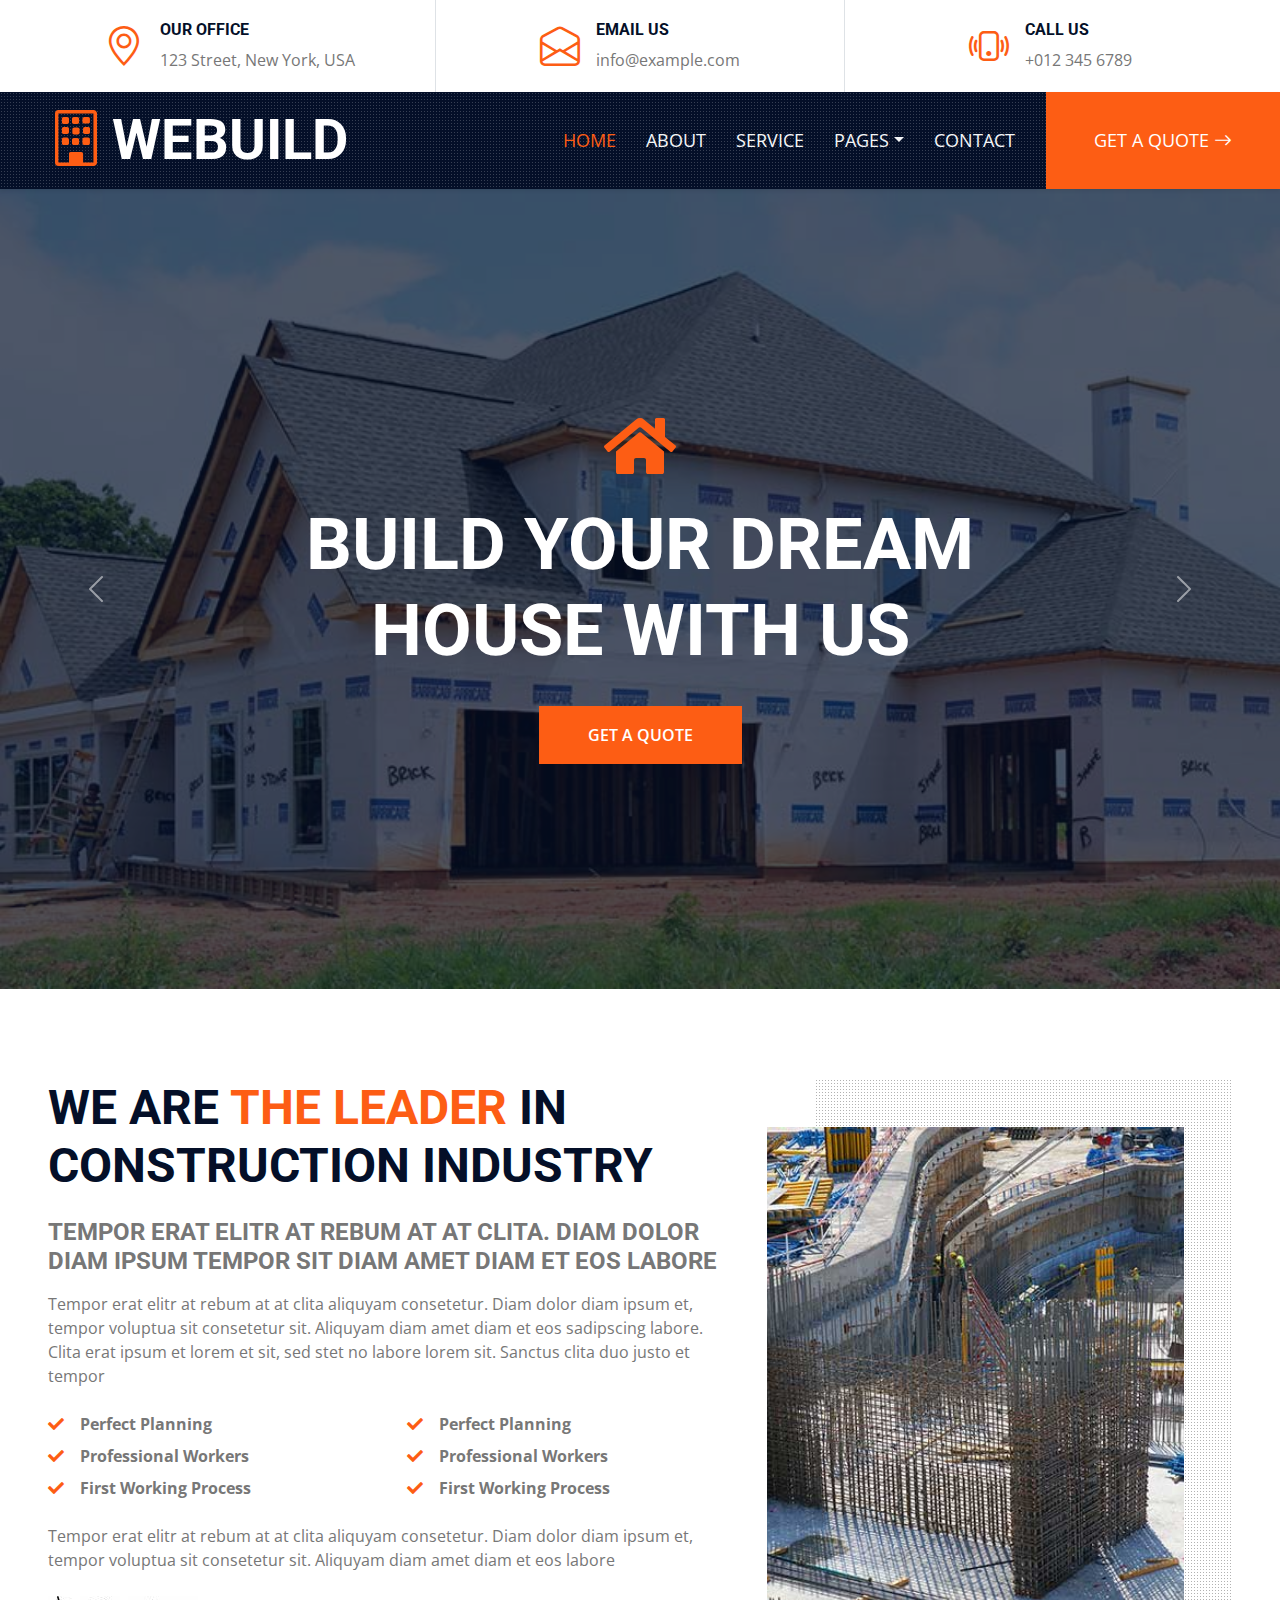
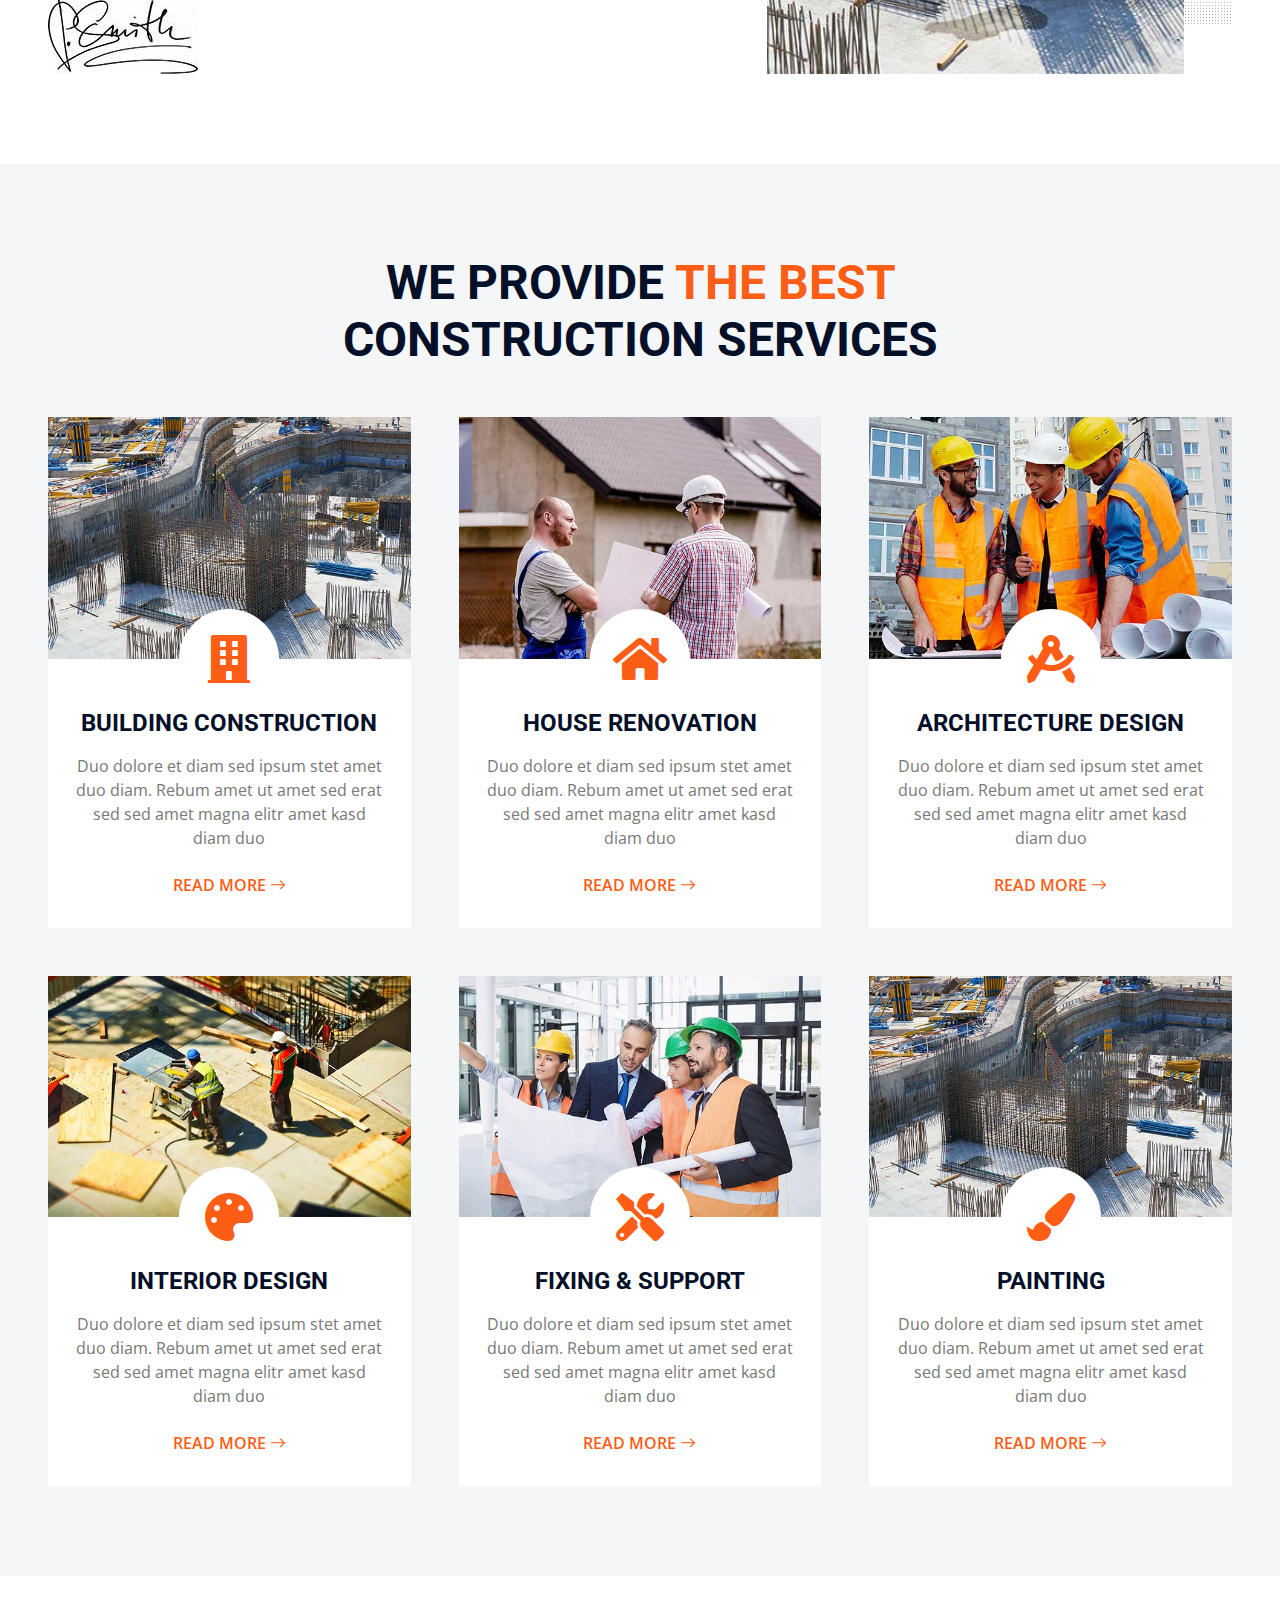
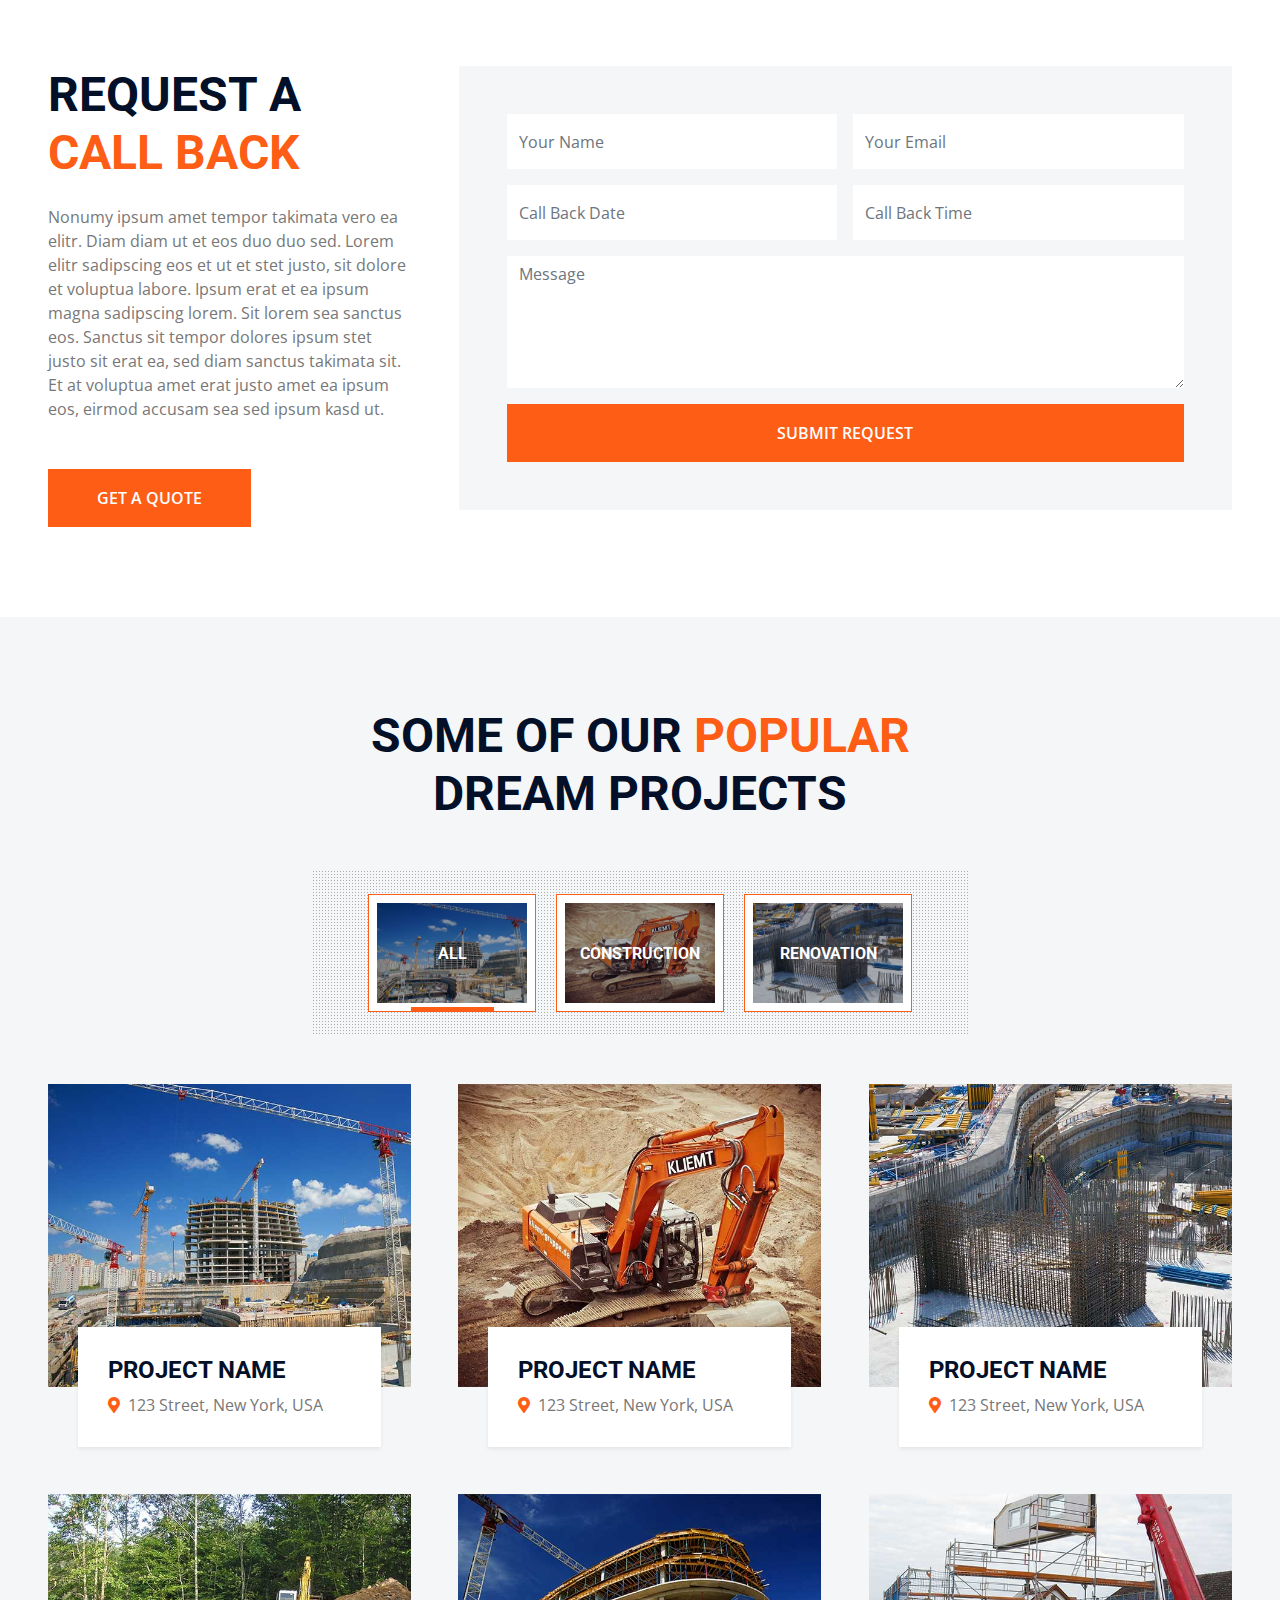
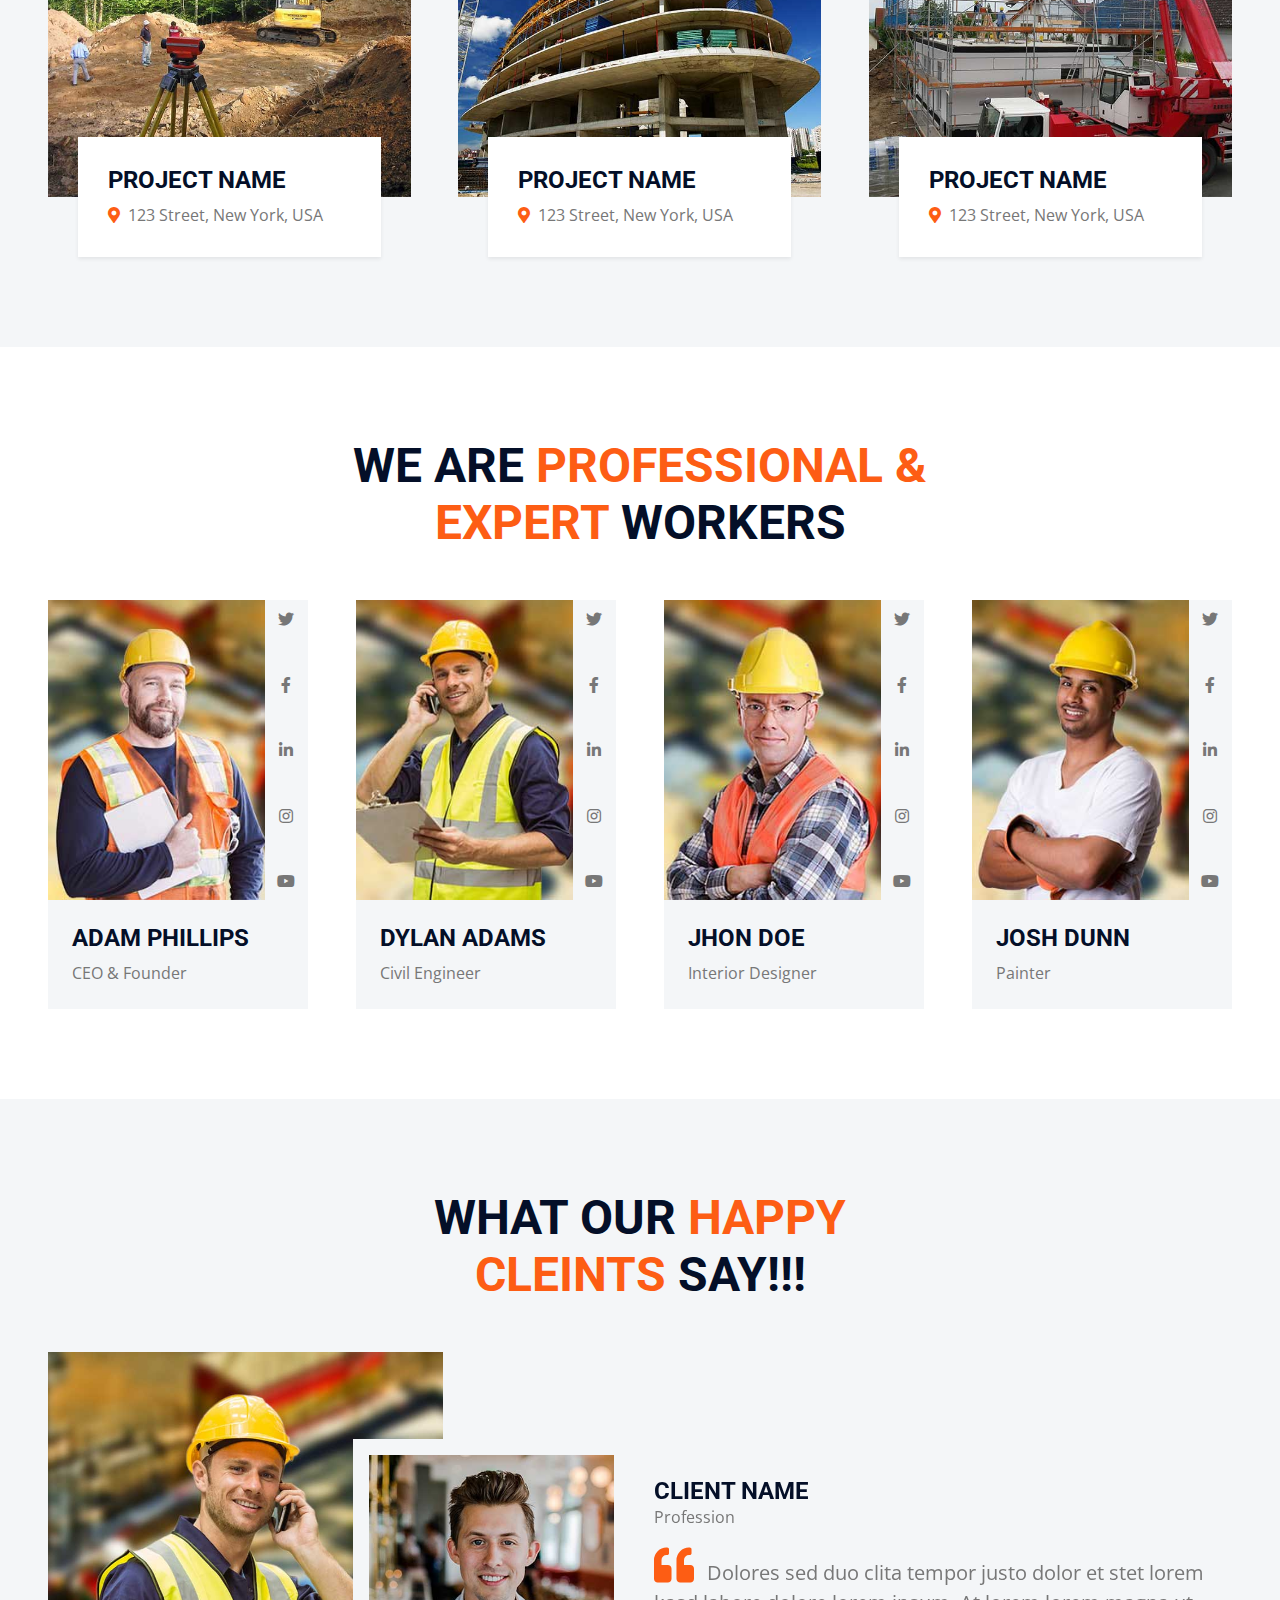
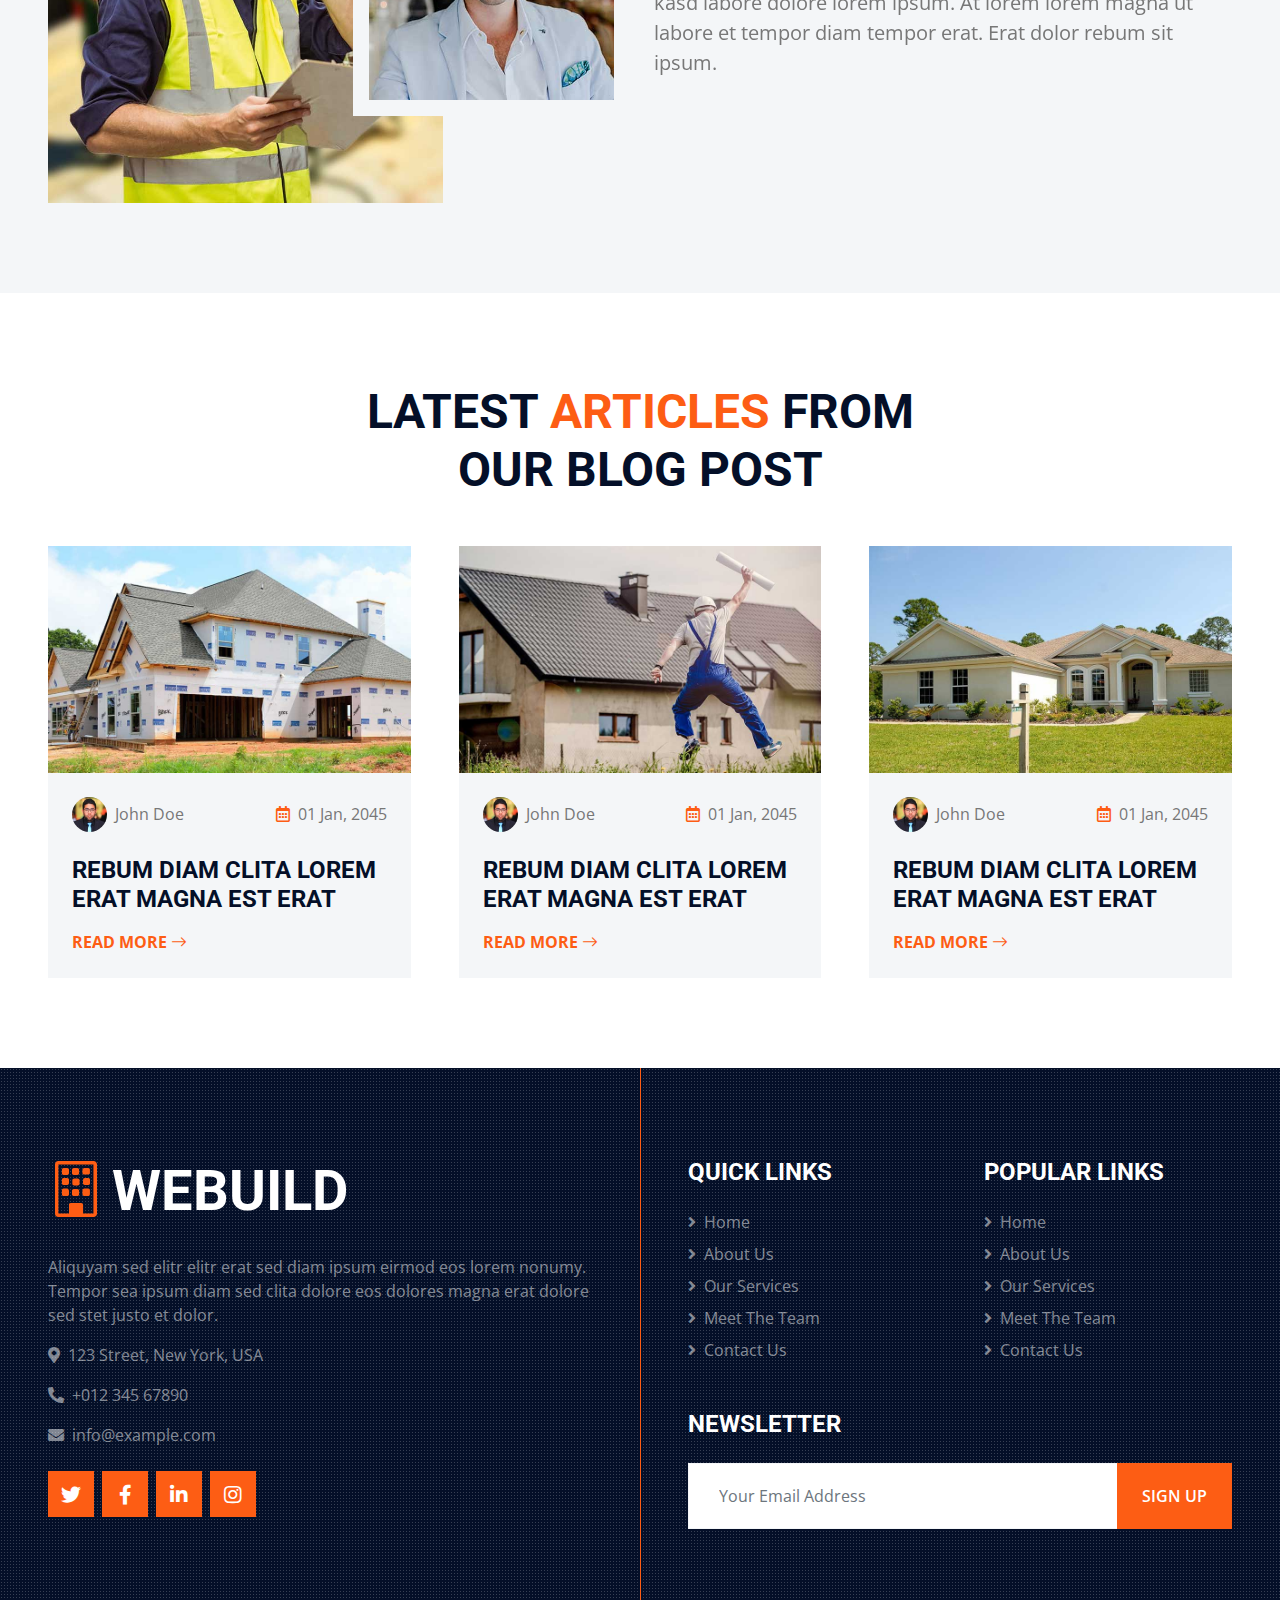
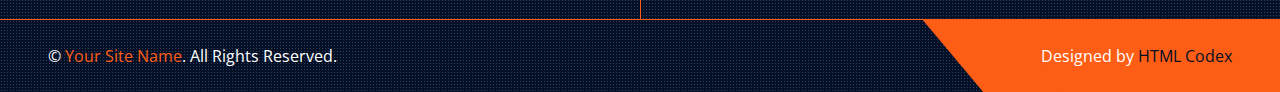
<file: index.html>
<!DOCTYPE html>
<html lang="en">

<head>
    <meta charset="utf-8">
    <title>WEBUILD -  Construction Company Website Template Free</title>
    <meta content="width=device-width, initial-scale=1.0" name="viewport">
    <meta content="Free HTML Templates" name="keywords">
    <meta content="Free HTML Templates" name="description">

    <!-- Favicon -->
    <link href="img/favicon.ico" rel="icon">

    <!-- Google Web Fonts -->
    <link rel="preconnect" href="https://fonts.gstatic.com">
    <link href="https://fonts.googleapis.com/css2?family=Open+Sans:wght@400;600&family=Roboto:wght@500;700&display=swap" rel="stylesheet"> 

    <!-- Icon Font Stylesheet -->
    <link href="https://cdnjs.cloudflare.com/ajax/libs/font-awesome/5.15.0/css/all.min.css" rel="stylesheet">
    <link href="https://cdn.jsdelivr.net/npm/bootstrap-icons@1.4.1/font/bootstrap-icons.css" rel="stylesheet">

    <!-- Libraries Stylesheet -->
    <link href="lib/owlcarousel/assets/owl.carousel.min.css" rel="stylesheet">
    <link href="lib/tempusdominus/css/tempusdominus-bootstrap-4.min.css" rel="stylesheet" />
    <link href="lib/lightbox/css/lightbox.min.css" rel="stylesheet">

    <!-- Customized Bootstrap Stylesheet -->
    <link href="css/bootstrap.min.css" rel="stylesheet">

    <!-- Template Stylesheet -->
    <link href="css/style.css" rel="stylesheet">
</head>

<body>
    <!-- Topbar Start -->
    <div class="container-fluid px-5 d-none d-lg-block">
        <div class="row gx-5">
            <div class="col-lg-4 text-center py-3">
                <div class="d-inline-flex align-items-center">
                    <i class="bi bi-geo-alt fs-1 text-primary me-3"></i>
                    <div class="text-start">
                        <h6 class="text-uppercase fw-bold">Our Office</h6>
                        <span>123 Street, New York, USA</span>
                    </div>
                </div>
            </div>
            <div class="col-lg-4 text-center border-start border-end py-3">
                <div class="d-inline-flex align-items-center">
                    <i class="bi bi-envelope-open fs-1 text-primary me-3"></i>
                    <div class="text-start">
                        <h6 class="text-uppercase fw-bold">Email Us</h6>
                        <span>info@example.com</span>
                    </div>
                </div>
            </div>
            <div class="col-lg-4 text-center py-3">
                <div class="d-inline-flex align-items-center">
                    <i class="bi bi-phone-vibrate fs-1 text-primary me-3"></i>
                    <div class="text-start">
                        <h6 class="text-uppercase fw-bold">Call Us</h6>
                        <span>+012 345 6789</span>
                    </div>
                </div>
            </div>
        </div>
    </div>
    <!-- Topbar End -->


    <!-- Navbar Start -->
    <div class="container-fluid sticky-top bg-dark bg-light-radial shadow-sm px-5 pe-lg-0">
        <nav class="navbar navbar-expand-lg bg-dark bg-light-radial navbar-dark py-3 py-lg-0">
            <a href="index.html" class="navbar-brand">
                <h1 class="m-0 display-4 text-uppercase text-white"><i class="bi bi-building text-primary me-2"></i>WEBUILD</h1>
            </a>
            <button class="navbar-toggler" type="button" data-bs-toggle="collapse" data-bs-target="#navbarCollapse">
                <span class="navbar-toggler-icon"></span>
            </button>
            <div class="collapse navbar-collapse" id="navbarCollapse">
                <div class="navbar-nav ms-auto py-0">
                    <a href="index.html" class="nav-item nav-link active">Home</a>
                    <a href="about.html" class="nav-item nav-link">About</a>
                    <a href="service.html" class="nav-item nav-link">Service</a>
                    <div class="nav-item dropdown">
                        <a href="#" class="nav-link dropdown-toggle" data-bs-toggle="dropdown">Pages</a>
                        <div class="dropdown-menu m-0">
                            <a href="project.html" class="dropdown-item">Our Project</a>
                            <a href="team.html" class="dropdown-item">The Team</a>
                            <a href="testimonial.html" class="dropdown-item">Testimonial</a>
                            <a href="blog.html" class="dropdown-item">Blog Grid</a>
                            <a href="detail.html" class="dropdown-item">Blog Detail</a>
                        </div>
                    </div>
                    <a href="contact.html" class="nav-item nav-link">Contact</a>
                    <a href="" class="nav-item nav-link bg-primary text-white px-5 ms-3 d-none d-lg-block">Get A Quote <i class="bi bi-arrow-right"></i></a>
                </div>
            </div>
        </nav>
    </div>
    <!-- Navbar End -->


    <!-- Carousel Start -->
    <div class="container-fluid p-0">
        <div id="header-carousel" class="carousel slide carousel-fade" data-bs-ride="carousel">
            <div class="carousel-inner">
                <div class="carousel-item active">
                    <img class="w-100" src="img/blog-1.jpg" alt="Image">
                    <div class="carousel-caption d-flex flex-column align-items-center justify-content-center">
                        <div class="p-3" style="max-width: 900px;">
                            <i class="fa fa-home fa-4x text-primary mb-4 d-none d-sm-block"></i>
                            <h1 class="display-2 text-uppercase text-white mb-md-4">Build Your Dream House With Us</h1>
                            <a href="" class="btn btn-primary py-md-3 px-md-5 mt-2">Get A Quote</a>
                        </div>
                    </div>
                </div>
                <div class="carousel-item">
                    <img class="w-100" src="img/carousel-2.jpg" alt="Image">
                    <div class="carousel-caption d-flex flex-column align-items-center justify-content-center">
                        <div class="p-3" style="max-width: 900px;">
                            <i class="fa fa-tools fa-4x text-primary mb-4 d-none d-sm-block"></i>
                            <h1 class="display-2 text-uppercase text-white mb-md-4">We Are Trusted For Your Project</h1>
                            <a href="" class="btn btn-primary py-md-3 px-md-5 mt-2">Contact Us</a>
                        </div>
                    </div>
                </div>
            </div>
            <button class="carousel-control-prev" type="button" data-bs-target="#header-carousel"
                data-bs-slide="prev">
                <span class="carousel-control-prev-icon" aria-hidden="true"></span>
                <span class="visually-hidden">Previous</span>
            </button>
            <button class="carousel-control-next" type="button" data-bs-target="#header-carousel"
                data-bs-slide="next">
                <span class="carousel-control-next-icon" aria-hidden="true"></span>
                <span class="visually-hidden">Next</span>
            </button>
        </div>
    </div>
    <!-- Carousel End -->


    <!-- About Start -->
    <div class="container-fluid py-6 px-5">
        <div class="row g-5">
            <div class="col-lg-7">
                <h1 class="display-5 text-uppercase mb-4">We are <span class="text-primary">the Leader</span> in Construction Industry</h1>
                <h4 class="text-uppercase mb-3 text-body">Tempor erat elitr at rebum at at clita. Diam dolor diam ipsum tempor sit diam amet diam et eos labore</h4>
                <p>Tempor erat elitr at rebum at at clita aliquyam consetetur. Diam dolor diam ipsum et, tempor voluptua sit consetetur sit. Aliquyam diam amet diam et eos sadipscing labore. Clita erat ipsum et lorem et sit, sed stet no labore lorem sit. Sanctus clita duo justo et tempor</p>
                <div class="row gx-5 py-2">
                    <div class="col-sm-6 mb-2">
                        <p class="fw-bold mb-2"><i class="fa fa-check text-primary me-3"></i>Perfect Planning</p>
                        <p class="fw-bold mb-2"><i class="fa fa-check text-primary me-3"></i>Professional Workers</p>
                        <p class="fw-bold mb-2"><i class="fa fa-check text-primary me-3"></i>First Working Process</p>
                    </div>
                    <div class="col-sm-6 mb-2">
                        <p class="fw-bold mb-2"><i class="fa fa-check text-primary me-3"></i>Perfect Planning</p>
                        <p class="fw-bold mb-2"><i class="fa fa-check text-primary me-3"></i>Professional Workers</p>
                        <p class="fw-bold mb-2"><i class="fa fa-check text-primary me-3"></i>First Working Process</p>
                    </div>
                </div>
                <p class="mb-4">Tempor erat elitr at rebum at at clita aliquyam consetetur. Diam dolor diam ipsum et, tempor voluptua sit consetetur sit. Aliquyam diam amet diam et eos labore</p>
                <img src="img/signature.jpg" alt="">
            </div>
            <div class="col-lg-5 pb-5" style="min-height: 400px;">
                <div class="position-relative bg-dark-radial h-100 ms-5">
                    <img class="position-absolute w-100 h-100 mt-5 ms-n5" src="img/portfolio-3.jpg" style="object-fit: cover;">
                </div>
            </div>
        </div>
    </div>
    <!-- About End -->
    

    <!-- Services Start -->
    <div class="container-fluid bg-light py-6 px-5">
        <div class="text-center mx-auto mb-5" style="max-width: 600px;">
            <h1 class="display-5 text-uppercase mb-4">We Provide <span class="text-primary">The Best</span> Construction Services</h1>
        </div>
        <div class="row g-5">
            <div class="col-lg-4 col-md-6">
                <div class="service-item bg-white d-flex flex-column align-items-center text-center">
                    <img class="img-fluid" src="img/service-1.jpg" alt="">
                    <div class="service-icon bg-white">
                        <i class="fa fa-3x fa-building text-primary"></i>
                    </div>
                    <div class="px-4 pb-4">
                        <h4 class="text-uppercase mb-3">Building Construction</h4>
                        <p>Duo dolore et diam sed ipsum stet amet duo diam. Rebum amet ut amet sed erat sed sed amet magna elitr amet kasd diam duo</p>
                        <a class="btn text-primary" href="">Read More <i class="bi bi-arrow-right"></i></a>
                    </div>
                </div>
            </div>
            <div class="col-lg-4 col-md-6">
                <div class="service-item bg-white rounded d-flex flex-column align-items-center text-center">
                    <img class="img-fluid" src="img/service-2.jpg" alt="">
                    <div class="service-icon bg-white">
                        <i class="fa fa-3x fa-home text-primary"></i>
                    </div>
                    <div class="px-4 pb-4">
                        <h4 class="text-uppercase mb-3">House Renovation</h4>
                        <p>Duo dolore et diam sed ipsum stet amet duo diam. Rebum amet ut amet sed erat sed sed amet magna elitr amet kasd diam duo</p>
                        <a class="btn text-primary" href="">Read More <i class="bi bi-arrow-right"></i></a>
                    </div>
                </div>
            </div>
            <div class="col-lg-4 col-md-6">
                <div class="service-item bg-white rounded d-flex flex-column align-items-center text-center">
                    <img class="img-fluid" src="img/service-3.jpg" alt="">
                    <div class="service-icon bg-white">
                        <i class="fa fa-3x fa-drafting-compass text-primary"></i>
                    </div>
                    <div class="px-4 pb-4">
                        <h4 class="text-uppercase mb-3">Architecture Design</h4>
                        <p>Duo dolore et diam sed ipsum stet amet duo diam. Rebum amet ut amet sed erat sed sed amet magna elitr amet kasd diam duo</p>
                        <a class="btn text-primary" href="">Read More <i class="bi bi-arrow-right"></i></a>
                    </div>
                </div>
            </div>
            <div class="col-lg-4 col-md-6">
                <div class="service-item bg-white rounded d-flex flex-column align-items-center text-center">
                    <img class="img-fluid" src="img/service-4.jpg" alt="">
                    <div class="service-icon bg-white">
                        <i class="fa fa-3x fa-palette text-primary"></i>
                    </div>
                    <div class="px-4 pb-4">
                        <h4 class="text-uppercase mb-3">Interior Design</h4>
                        <p>Duo dolore et diam sed ipsum stet amet duo diam. Rebum amet ut amet sed erat sed sed amet magna elitr amet kasd diam duo</p>
                        <a class="btn text-primary" href="">Read More <i class="bi bi-arrow-right"></i></a>
                    </div>
                </div>
            </div>
            <div class="col-lg-4 col-md-6">
                <div class="service-item bg-white rounded d-flex flex-column align-items-center text-center">
                    <img class="img-fluid" src="img/service-5.jpg" alt="">
                    <div class="service-icon bg-white">
                        <i class="fa fa-3x fa-tools text-primary"></i>
                    </div>
                    <div class="px-4 pb-4">
                        <h4 class="text-uppercase mb-3">Fixing & Support</h4>
                        <p>Duo dolore et diam sed ipsum stet amet duo diam. Rebum amet ut amet sed erat sed sed amet magna elitr amet kasd diam duo</p>
                        <a class="btn text-primary" href="">Read More <i class="bi bi-arrow-right"></i></a>
                    </div>
                </div>
            </div>
            <div class="col-lg-4 col-md-6">
                <div class="service-item bg-white rounded d-flex flex-column align-items-center text-center">
                    <img class="img-fluid" src="img/service-1.jpg" alt="">
                    <div class="service-icon bg-white">
                        <i class="fa fa-3x fa-paint-brush text-primary"></i>
                    </div>
                    <div class="px-4 pb-4">
                        <h4 class="text-uppercase mb-3">Painting</h4>
                        <p>Duo dolore et diam sed ipsum stet amet duo diam. Rebum amet ut amet sed erat sed sed amet magna elitr amet kasd diam duo</p>
                        <a class="btn text-primary" href="">Read More <i class="bi bi-arrow-right"></i></a>
                    </div>
                </div>
            </div>
        </div>
    </div>
    <!-- Services End -->


    <!-- Appointment Start -->
    <div class="container-fluid py-6 px-5">
        <div class="row gx-5">
            <div class="col-lg-4 mb-5 mb-lg-0">
                <div class="mb-4">
                    <h1 class="display-5 text-uppercase mb-4">Request A <span class="text-primary">Call Back</span></h1>
                </div>
                <p class="mb-5">Nonumy ipsum amet tempor takimata vero ea elitr. Diam diam ut et eos duo duo sed. Lorem elitr sadipscing eos et ut et stet justo, sit dolore et voluptua labore. Ipsum erat et ea ipsum magna sadipscing lorem. Sit lorem sea sanctus eos. Sanctus sit tempor dolores ipsum stet justo sit erat ea, sed diam sanctus takimata sit. Et at voluptua amet erat justo amet ea ipsum eos, eirmod accusam sea sed ipsum kasd ut.</p>
                <a class="btn btn-primary py-3 px-5" href="">Get A Quote</a>
            </div>
            <div class="col-lg-8">
                <div class="bg-light text-center p-5">
                    <form>
                        <div class="row g-3">
                            <div class="col-12 col-sm-6">
                                <input type="text" class="form-control border-0" placeholder="Your Name" style="height: 55px;">
                            </div>
                            <div class="col-12 col-sm-6">
                                <input type="email" class="form-control border-0" placeholder="Your Email" style="height: 55px;">
                            </div>
                            <div class="col-12 col-sm-6">
                                <div class="date" id="date" data-target-input="nearest">
                                    <input type="text"
                                        class="form-control border-0 datetimepicker-input"
                                        placeholder="Call Back Date" data-target="#date" data-toggle="datetimepicker" style="height: 55px;">
                                </div>
                            </div>
                            <div class="col-12 col-sm-6">
                                <div class="time" id="time" data-target-input="nearest">
                                    <input type="text"
                                        class="form-control border-0 datetimepicker-input"
                                        placeholder="Call Back Time" data-target="#time" data-toggle="datetimepicker" style="height: 55px;">
                                </div>
                            </div>
                            <div class="col-12">
                                <textarea class="form-control border-0" rows="5" placeholder="Message"></textarea>
                            </div>
                            <div class="col-12">
                                <button class="btn btn-primary w-100 py-3" type="submit">Submit Request</button>
                            </div>
                        </div>
                    </form>
                </div>
            </div>
        </div>
    </div>
    <!-- Appointment End -->


    <!-- Portfolio Start -->
    <div class="container-fluid bg-light py-6 px-5">
        <div class="text-center mx-auto mb-5" style="max-width: 600px;">
            <h1 class="display-5 text-uppercase mb-4">Some Of Our <span class="text-primary">Popular</span> Dream Projects</h1>
        </div>
        <div class="row gx-5">
            <div class="col-12 text-center">
                <div class="d-inline-block bg-dark-radial text-center pt-4 px-5 mb-5">
                    <ul class="list-inline mb-0" id="portfolio-flters">
                        <li class="btn btn-outline-primary bg-white p-2 active mx-2 mb-4" data-filter="*">
                            <img src="img/portfolio-1.jpg" style="width: 150px; height: 100px;">
                            <div class="position-absolute top-0 start-0 end-0 bottom-0 m-2 d-flex align-items-center justify-content-center" style="background: rgba(4, 15, 40, .3);">
                                <h6 class="text-white text-uppercase m-0">All</h6>
                            </div>
                        </li>
                        <li class="btn btn-outline-primary bg-white p-2 mx-2 mb-4" data-filter=".first">
                            <img src="img/portfolio-2.jpg" style="width: 150px; height: 100px;">
                            <div class="position-absolute top-0 start-0 end-0 bottom-0 m-2 d-flex align-items-center justify-content-center" style="background: rgba(4, 15, 40, .3);">
                                <h6 class="text-white text-uppercase m-0">Construction</h6>
                            </div>
                        </li>
                        <li class="btn btn-outline-primary bg-white p-2 mx-2 mb-4" data-filter=".second">
                            <img src="img/portfolio-3.jpg" style="width: 150px; height: 100px;">
                            <div class="position-absolute top-0 start-0 end-0 bottom-0 m-2 d-flex align-items-center justify-content-center" style="background: rgba(4, 15, 40, .3);">
                                <h6 class="text-white text-uppercase m-0">Renovation</h6>
                            </div>
                        </li>
                    </ul>
                </div>
            </div>
        </div>
        <div class="row g-5 portfolio-container">
            <div class="col-xl-4 col-lg-6 col-md-6 portfolio-item first">
                <div class="position-relative portfolio-box">
                    <img class="img-fluid w-100" src="img/portfolio-1.jpg" alt="">
                    <a class="portfolio-title shadow-sm" href="">
                        <p class="h4 text-uppercase">Project Name</p>
                        <span class="text-body"><i class="fa fa-map-marker-alt text-primary me-2"></i>123 Street, New York, USA</span>
                    </a>
                    <a class="portfolio-btn" href="img/portfolio-1.jpg" data-lightbox="portfolio">
                        <i class="bi bi-plus text-white"></i>
                    </a>
                </div>
            </div>
            <div class="col-xl-4 col-lg-6 col-md-6 portfolio-item second">
                <div class="position-relative portfolio-box">
                    <img class="img-fluid w-100" src="img/portfolio-2.jpg" alt="">
                    <a class="portfolio-title shadow-sm" href="">
                        <p class="h4 text-uppercase">Project Name</p>
                        <span class="text-body"><i class="fa fa-map-marker-alt text-primary me-2"></i>123 Street, New York, USA</span>
                    </a>
                    <a class="portfolio-btn" href="img/portfolio-2.jpg" data-lightbox="portfolio">
                        <i class="bi bi-plus text-white"></i>
                    </a>
                </div>
            </div>
            <div class="col-xl-4 col-lg-6 col-md-6 portfolio-item first">
                <div class="position-relative portfolio-box">
                    <img class="img-fluid w-100" src="img/portfolio-3.jpg" alt="">
                    <a class="portfolio-title shadow-sm" href="">
                        <p class="h4 text-uppercase">Project Name</p>
                        <span class="text-body"><i class="fa fa-map-marker-alt text-primary me-2"></i>123 Street, New York, USA</span>
                    </a>
                    <a class="portfolio-btn" href="img/portfolio-3.jpg" data-lightbox="portfolio">
                        <i class="bi bi-plus text-white"></i>
                    </a>
                </div>
            </div>
            <div class="col-xl-4 col-lg-6 col-md-6 portfolio-item second">
                <div class="position-relative portfolio-box">
                    <img class="img-fluid w-100" src="img/portfolio-4.jpg" alt="">
                    <a class="portfolio-title shadow-sm" href="">
                        <p class="h4 text-uppercase">Project Name</p>
                        <span class="text-body"><i class="fa fa-map-marker-alt text-primary me-2"></i>123 Street, New York, USA</span>
                    </a>
                    <a class="portfolio-btn" href="img/portfolio-4.jpg" data-lightbox="portfolio">
                        <i class="bi bi-plus text-white"></i>
                    </a>
                </div>
            </div>
            <div class="col-xl-4 col-lg-6 col-md-6 portfolio-item first">
                <div class="position-relative portfolio-box">
                    <img class="img-fluid w-100" src="img/portfolio-5.jpg" alt="">
                    <a class="portfolio-title shadow-sm" href="">
                        <p class="h4 text-uppercase">Project Name</p>
                        <span class="text-body"><i class="fa fa-map-marker-alt text-primary me-2"></i>123 Street, New York, USA</span>
                    </a>
                    <a class="portfolio-btn" href="img/portfolio-5.jpg" data-lightbox="portfolio">
                        <i class="bi bi-plus text-white"></i>
                    </a>
                </div>
            </div>
            <div class="col-xl-4 col-lg-6 col-md-6 portfolio-item second">
                <div class="position-relative portfolio-box">
                    <img class="img-fluid w-100" src="img/portfolio-6.jpg" alt="">
                    <a class="portfolio-title shadow-sm" href="">
                        <p class="h4 text-uppercase">Project Name</p>
                        <span class="text-body"><i class="fa fa-map-marker-alt text-primary me-2"></i>123 Street, New York, USA</span>
                    </a>
                    <a class="portfolio-btn" href="img/portfolio-6.jpg" data-lightbox="portfolio">
                        <i class="bi bi-plus text-white"></i>
                    </a>
                </div>
            </div>
        </div>
    </div>
    <!-- Portfolio End -->


    <!-- Team Start -->
    <div class="container-fluid py-6 px-5">
        <div class="text-center mx-auto mb-5" style="max-width: 600px;">
            <h1 class="display-5 text-uppercase mb-4">We Are <span class="text-primary">Professional & Expert</span> Workers</h1>
        </div>
        <div class="row g-5">
            <div class="col-xl-3 col-lg-4 col-md-6">
                <div class="row g-0">
                    <div class="col-10" style="min-height: 300px;">
                        <div class="position-relative h-100">
                            <img class="position-absolute w-100 h-100" src="img/team-1.jpg" style="object-fit: cover;">
                        </div>
                    </div>
                    <div class="col-2">
                        <div class="h-100 d-flex flex-column align-items-center justify-content-between bg-light">
                            <a class="btn" href="#"><i class="fab fa-twitter"></i></a>
                            <a class="btn" href="#"><i class="fab fa-facebook-f"></i></a>
                            <a class="btn" href="#"><i class="fab fa-linkedin-in"></i></a>
                            <a class="btn" href="#"><i class="fab fa-instagram"></i></a>
                            <a class="btn" href="#"><i class="fab fa-youtube"></i></a>
                        </div>
                    </div>
                    <div class="col-12">
                        <div class="bg-light p-4">
                            <h4 class="text-uppercase">Adam Phillips</h4>
                            <span>CEO & Founder</span>
                        </div>
                    </div>
                </div>
            </div>
            <div class="col-xl-3 col-lg-4 col-md-6">
                <div class="row g-0">
                    <div class="col-10" style="min-height: 300px;">
                        <div class="position-relative h-100">
                            <img class="position-absolute w-100 h-100" src="img/team-2.jpg" style="object-fit: cover;">
                        </div>
                    </div>
                    <div class="col-2">
                        <div class="h-100 d-flex flex-column align-items-center justify-content-between bg-light">
                            <a class="btn" href="#"><i class="fab fa-twitter"></i></a>
                            <a class="btn" href="#"><i class="fab fa-facebook-f"></i></a>
                            <a class="btn" href="#"><i class="fab fa-linkedin-in"></i></a>
                            <a class="btn" href="#"><i class="fab fa-instagram"></i></a>
                            <a class="btn" href="#"><i class="fab fa-youtube"></i></a>
                        </div>
                    </div>
                    <div class="col-12">
                        <div class="bg-light p-4">
                            <h4 class="text-uppercase">Dylan Adams</h4>
                            <span>Civil Engineer</span>
                        </div>
                    </div>
                </div>
            </div>
            <div class="col-xl-3 col-lg-4 col-md-6">
                <div class="row g-0">
                    <div class="col-10" style="min-height: 300px;">
                        <div class="position-relative h-100">
                            <img class="position-absolute w-100 h-100" src="img/team-3.jpg" style="object-fit: cover;">
                        </div>
                    </div>
                    <div class="col-2">
                        <div class="h-100 d-flex flex-column align-items-center justify-content-between bg-light">
                            <a class="btn" href="#"><i class="fab fa-twitter"></i></a>
                            <a class="btn" href="#"><i class="fab fa-facebook-f"></i></a>
                            <a class="btn" href="#"><i class="fab fa-linkedin-in"></i></a>
                            <a class="btn" href="#"><i class="fab fa-instagram"></i></a>
                            <a class="btn" href="#"><i class="fab fa-youtube"></i></a>
                        </div>
                    </div>
                    <div class="col-12">
                        <div class="bg-light p-4">
                            <h4 class="text-uppercase">Jhon Doe</h4>
                            <span>Interior Designer</span>
                        </div>
                    </div>
                </div>
            </div>
            <div class="col-xl-3 col-lg-4 col-md-6">
                <div class="row g-0">
                    <div class="col-10" style="min-height: 300px;">
                        <div class="position-relative h-100">
                            <img class="position-absolute w-100 h-100" src="img/team-4.jpg" style="object-fit: cover;">
                        </div>
                    </div>
                    <div class="col-2">
                        <div class="h-100 d-flex flex-column align-items-center justify-content-between bg-light">
                            <a class="btn" href="#"><i class="fab fa-twitter"></i></a>
                            <a class="btn" href="#"><i class="fab fa-facebook-f"></i></a>
                            <a class="btn" href="#"><i class="fab fa-linkedin-in"></i></a>
                            <a class="btn" href="#"><i class="fab fa-instagram"></i></a>
                            <a class="btn" href="#"><i class="fab fa-youtube"></i></a>
                        </div>
                    </div>
                    <div class="col-12">
                        <div class="bg-light p-4">
                            <h4 class="text-uppercase">Josh Dunn</h4>
                            <span>Painter</span>
                        </div>
                    </div>
                </div>
            </div>
        </div>
    </div>
    <!-- Team End -->


    <!-- Testimonial Start -->
    <div class="container-fluid bg-light py-6 px-5">
        <div class="text-center mx-auto mb-5" style="max-width: 600px;">
            <h1 class="display-5 text-uppercase mb-4">What Our <span class="text-primary">Happy Cleints</span> Say!!!</h1>
        </div>
        <div class="row gx-0 align-items-center">
            <div class="col-xl-4 col-lg-5 d-none d-lg-block">
                <img class="img-fluid w-100 h-100" src="img/testimonial.jpg">
            </div>
            <div class="col-xl-8 col-lg-7 col-md-12">
                <div class="testimonial bg-light">
                    <div class="owl-carousel testimonial-carousel">
                        <div class="row gx-4 align-items-center">
                            <div class="col-xl-4 col-lg-5 col-md-5">
                                <img class="img-fluid w-100 h-100 bg-light p-lg-3 mb-4 mb-md-0" src="img/testimonial-1.jpg" alt="">
                            </div>
                            <div class="col-xl-8 col-lg-7 col-md-7">
                                <h4 class="text-uppercase mb-0">Client Name</h4>
                                <p>Profession</p>
                                <p class="fs-5 mb-0"><i class="fa fa-2x fa-quote-left text-primary me-2"></i> Dolores sed duo
                                    clita tempor justo dolor et stet lorem kasd labore dolore lorem ipsum. At lorem
                                    lorem magna ut labore et tempor diam tempor erat. Erat dolor rebum sit
                                    ipsum.</p>
                            </div>
                        </div>
                        <div class="row gx-4 align-items-center">
                            <div class="col-xl-4 col-lg-5 col-md-5">
                                <img class="img-fluid w-100 h-100 bg-light p-lg-3 mb-4 mb-md-0" src="img/testimonial-1.jpg" alt="">
                            </div>
                            <div class="col-xl-8 col-lg-7 col-md-7">
                                <h4 class="text-uppercase mb-0">Client Name</h4>
                                <p>Profession</p>
                                <p class="fs-5 mb-0"><i class="fa fa-2x fa-quote-left text-primary me-2"></i> Dolores sed duo
                                    clita tempor justo dolor et stet lorem kasd labore dolore lorem ipsum. At lorem
                                    lorem magna ut labore et tempor diam tempor erat. Erat dolor rebum sit
                                    ipsum.</p>
                            </div>
                        </div>
                    </div>
                </div>
            </div>
        </div>
    </div>
    <!-- Testimonial End -->


    <!-- Blog Start -->
    <div class="container-fluid py-6 px-5">
        <div class="text-center mx-auto mb-5" style="max-width: 600px;">
            <h1 class="display-5 text-uppercase mb-4">Latest <span class="text-primary">Articles</span> From Our Blog Post</h1>
        </div>
        <div class="row g-5">
            <div class="col-lg-4 col-md-6">
                <div class="bg-light">
                    <img class="img-fluid" src="img/blog-1.jpg" alt="">
                    <div class="p-4">
                        <div class="d-flex justify-content-between mb-4">
                            <div class="d-flex align-items-center">
                                <img class="rounded-circle me-2" src="img/user.jpg" width="35" height="35" alt="">
                                <span>John Doe</span>
                            </div>
                            <div class="d-flex align-items-center">
                                <span class="ms-3"><i class="far fa-calendar-alt text-primary me-2"></i>01 Jan, 2045</span>
                            </div>
                        </div>
                        <h4 class="text-uppercase mb-3">Rebum diam clita lorem erat magna est erat</h4>
                        <a class="text-uppercase fw-bold" href="">Read More <i class="bi bi-arrow-right"></i></a>
                    </div>
                </div>
            </div>
            <div class="col-lg-4 col-md-6">
                <div class="bg-light">
                    <img class="img-fluid" src="img/blog-2.jpg" alt="">
                    <div class="p-4">
                        <div class="d-flex justify-content-between mb-4">
                            <div class="d-flex align-items-center">
                                <img class="rounded-circle me-2" src="img/user.jpg" width="35" height="35" alt="">
                                <span>John Doe</span>
                            </div>
                            <div class="d-flex align-items-center">
                                <span class="ms-3"><i class="far fa-calendar-alt text-primary me-2"></i>01 Jan, 2045</span>
                            </div>
                        </div>
                        <h4 class="text-uppercase mb-3">Rebum diam clita lorem erat magna est erat</h4>
                        <a class="text-uppercase fw-bold" href="">Read More <i class="bi bi-arrow-right"></i></a>
                    </div>
                </div>
            </div>
            <div class="col-lg-4 col-md-6">
                <div class="bg-light">
                    <img class="img-fluid" src="img/blog-3.jpg" alt="">
                    <div class="p-4">
                        <div class="d-flex justify-content-between mb-4">
                            <div class="d-flex align-items-center">
                                <img class="rounded-circle me-2" src="img/user.jpg" width="35" height="35" alt="">
                                <span>John Doe</span>
                            </div>
                            <div class="d-flex align-items-center">
                                <span class="ms-3"><i class="far fa-calendar-alt text-primary me-2"></i>01 Jan, 2045</span>
                            </div>
                        </div>
                        <h4 class="text-uppercase mb-3">Rebum diam clita lorem erat magna est erat</h4>
                        <a class="text-uppercase fw-bold" href="">Read More <i class="bi bi-arrow-right"></i></a>
                    </div>
                </div>
            </div>
        </div>
    </div>
    <!-- Blog End -->
    

    <!-- Footer Start -->
    <div class="footer container-fluid position-relative bg-dark bg-light-radial text-white-50 py-6 px-5">
        <div class="row g-5">
            <div class="col-lg-6 pe-lg-5">
                <a href="index.html" class="navbar-brand">
                    <h1 class="m-0 display-4 text-uppercase text-white"><i class="bi bi-building text-primary me-2"></i>WEBUILD</h1>
                </a>
                <p>Aliquyam sed elitr elitr erat sed diam ipsum eirmod eos lorem nonumy. Tempor sea ipsum diam  sed clita dolore eos dolores magna erat dolore sed stet justo et dolor.</p>
                <p><i class="fa fa-map-marker-alt me-2"></i>123 Street, New York, USA</p>
                <p><i class="fa fa-phone-alt me-2"></i>+012 345 67890</p>
                <p><i class="fa fa-envelope me-2"></i>info@example.com</p>
                <div class="d-flex justify-content-start mt-4">
                    <a class="btn btn-lg btn-primary btn-lg-square rounded-0 me-2" href="#"><i class="fab fa-twitter"></i></a>
                    <a class="btn btn-lg btn-primary btn-lg-square rounded-0 me-2" href="#"><i class="fab fa-facebook-f"></i></a>
                    <a class="btn btn-lg btn-primary btn-lg-square rounded-0 me-2" href="#"><i class="fab fa-linkedin-in"></i></a>
                    <a class="btn btn-lg btn-primary btn-lg-square rounded-0" href="#"><i class="fab fa-instagram"></i></a>
                </div>
            </div>
            <div class="col-lg-6 ps-lg-5">
                <div class="row g-5">
                    <div class="col-sm-6">
                        <h4 class="text-white text-uppercase mb-4">Quick Links</h4>
                        <div class="d-flex flex-column justify-content-start">
                            <a class="text-white-50 mb-2" href="#"><i class="fa fa-angle-right me-2"></i>Home</a>
                            <a class="text-white-50 mb-2" href="#"><i class="fa fa-angle-right me-2"></i>About Us</a>
                            <a class="text-white-50 mb-2" href="#"><i class="fa fa-angle-right me-2"></i>Our Services</a>
                            <a class="text-white-50 mb-2" href="#"><i class="fa fa-angle-right me-2"></i>Meet The Team</a>
                            <a class="text-white-50" href="#"><i class="fa fa-angle-right me-2"></i>Contact Us</a>
                        </div>
                    </div>
                    <div class="col-sm-6">
                        <h4 class="text-white text-uppercase mb-4">Popular Links</h4>
                        <div class="d-flex flex-column justify-content-start">
                            <a class="text-white-50 mb-2" href="#"><i class="fa fa-angle-right me-2"></i>Home</a>
                            <a class="text-white-50 mb-2" href="#"><i class="fa fa-angle-right me-2"></i>About Us</a>
                            <a class="text-white-50 mb-2" href="#"><i class="fa fa-angle-right me-2"></i>Our Services</a>
                            <a class="text-white-50 mb-2" href="#"><i class="fa fa-angle-right me-2"></i>Meet The Team</a>
                            <a class="text-white-50" href="#"><i class="fa fa-angle-right me-2"></i>Contact Us</a>
                        </div>
                    </div>
                    <div class="col-sm-12">
                        <h4 class="text-white text-uppercase mb-4">Newsletter</h4>
                        <div class="w-100">
                            <div class="input-group">
                                <input type="text" class="form-control border-light" style="padding: 20px 30px;" placeholder="Your Email Address"><button class="btn btn-primary px-4">Sign Up</button>
                            </div>
                        </div>
                    </div>
                </div>
            </div>
        </div>
    </div>
    <div class="container-fluid bg-dark bg-light-radial text-white border-top border-primary px-0">
        <div class="d-flex flex-column flex-md-row justify-content-between">
            <div class="py-4 px-5 text-center text-md-start">
                <p class="mb-0">&copy; <a class="text-primary" href="#">Your Site Name</a>. All Rights Reserved.</p>
            </div>
            <div class="py-4 px-5 bg-primary footer-shape position-relative text-center text-md-end">
                <p class="mb-0">Designed by <a class="text-dark" href="https://htmlcodex.com">HTML Codex</a></p>
            </div>
        </div>
    </div>
    <!-- Footer End -->


    <!-- Back to Top -->
    <a href="#" class="btn btn-lg btn-primary btn-lg-square back-to-top"><i class="bi bi-arrow-up"></i></a>


    <!-- JavaScript Libraries -->
    <script src="https://code.jquery.com/jquery-3.4.1.min.js"></script>
    <script src="https://cdn.jsdelivr.net/npm/bootstrap@5.0.0/dist/js/bootstrap.bundle.min.js"></script>
    <script src="lib/easing/easing.min.js"></script>
    <script src="lib/waypoints/waypoints.min.js"></script>
    <script src="lib/owlcarousel/owl.carousel.min.js"></script>
    <script src="lib/tempusdominus/js/moment.min.js"></script>
    <script src="lib/tempusdominus/js/moment-timezone.min.js"></script>
    <script src="lib/tempusdominus/js/tempusdominus-bootstrap-4.min.js"></script>
    <script src="lib/isotope/isotope.pkgd.min.js"></script>
    <script src="lib/lightbox/js/lightbox.min.js"></script>

    <!-- Template Javascript -->
    <script src="js/main.js"></script>
</body>

</html>
</file>
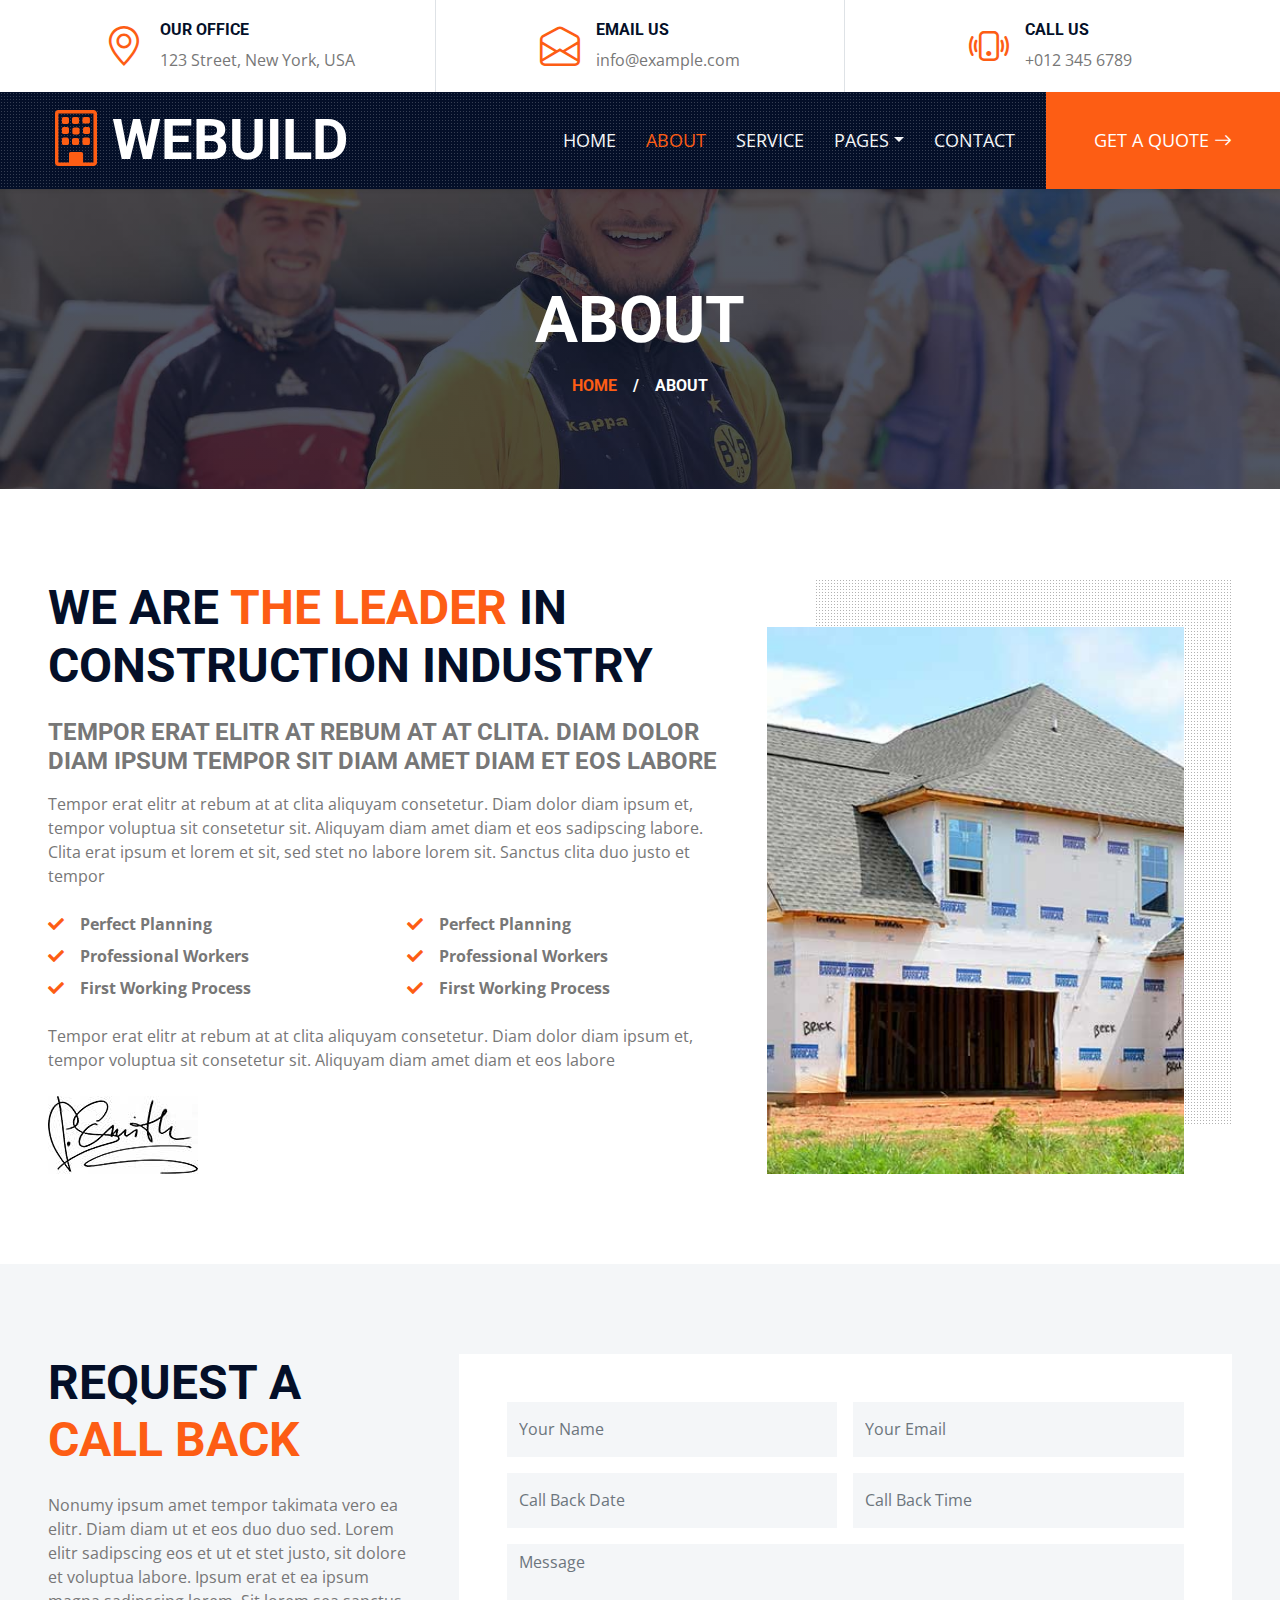
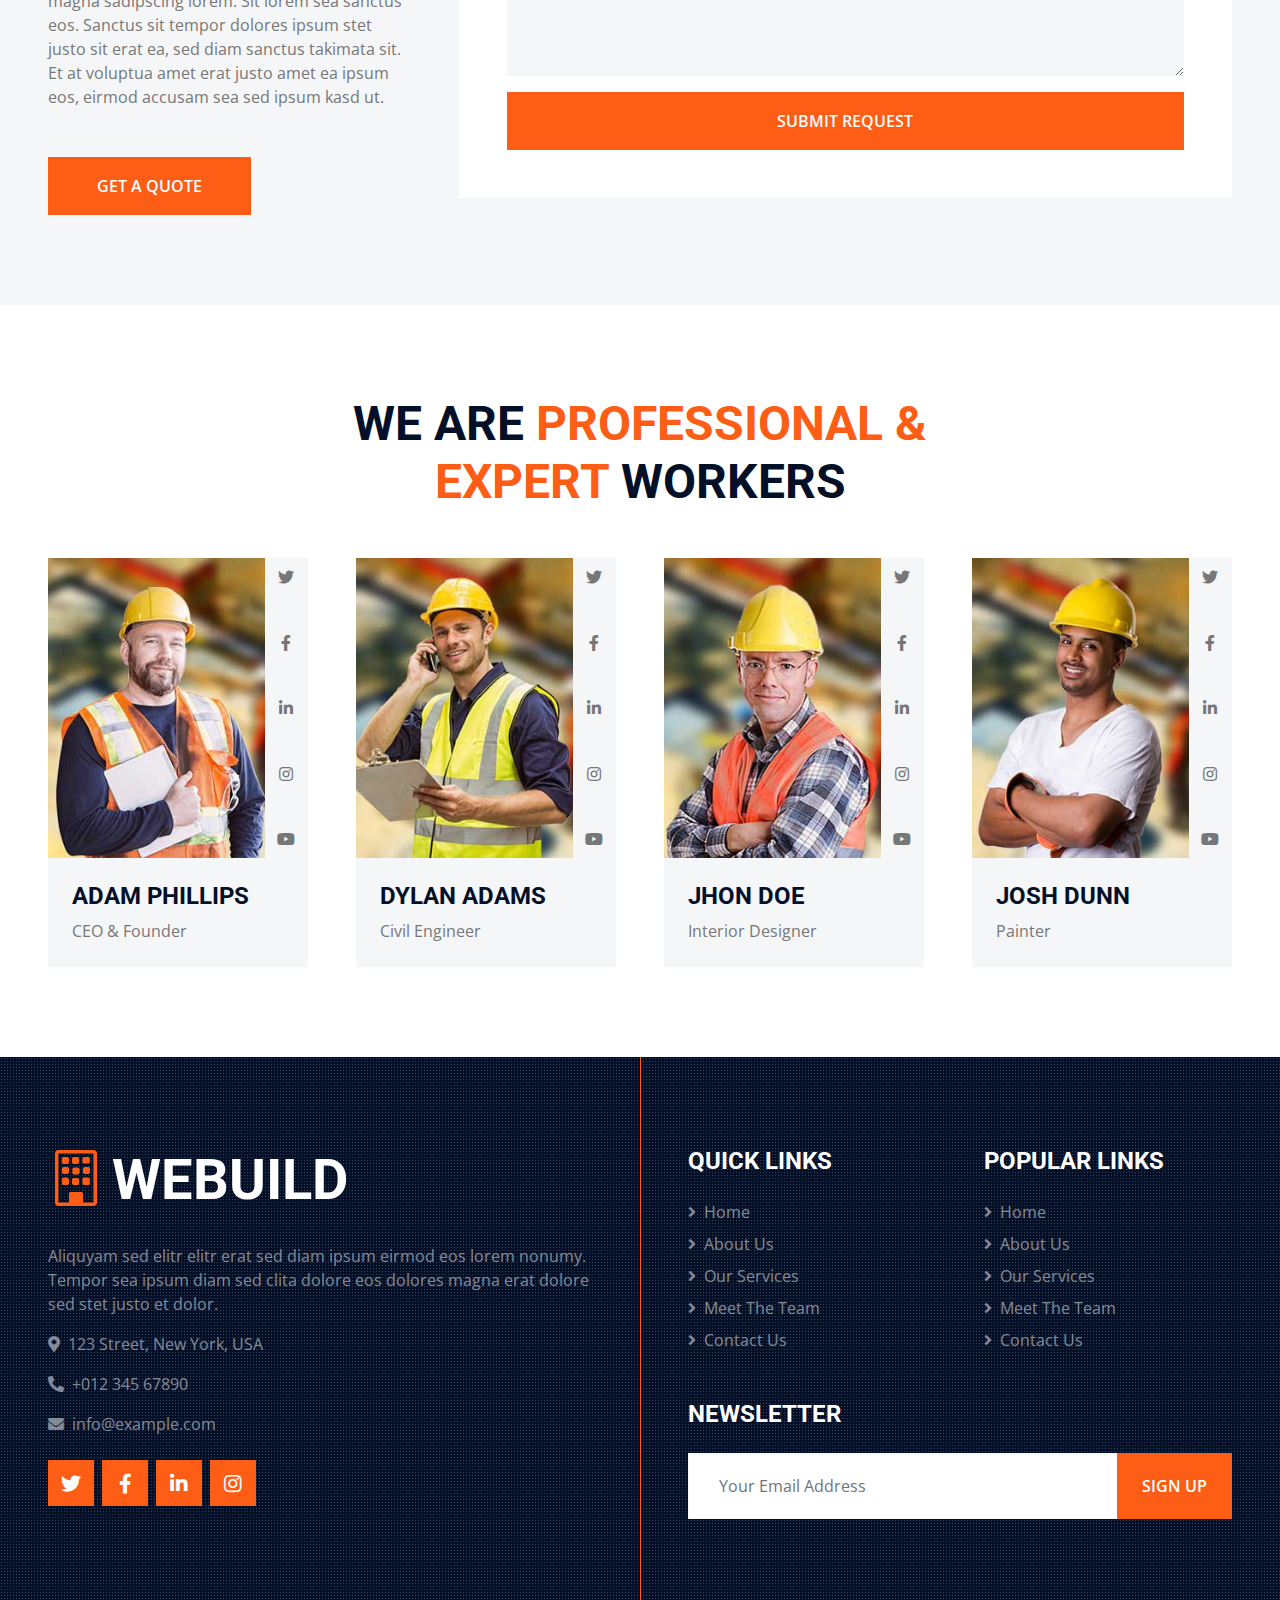
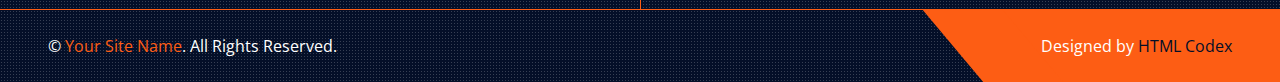
<file: about.html>
<!DOCTYPE html>
<html lang="en">

<head>
    <meta charset="utf-8">
    <title>WEBUILD -  Construction Company Website Template Free</title>
    <meta content="width=device-width, initial-scale=1.0" name="viewport">
    <meta content="Free HTML Templates" name="keywords">
    <meta content="Free HTML Templates" name="description">

    <!-- Favicon -->
    <link href="img/favicon.ico" rel="icon">

    <!-- Google Web Fonts -->
    <link rel="preconnect" href="https://fonts.gstatic.com">
    <link href="https://fonts.googleapis.com/css2?family=Open+Sans:wght@400;600&family=Roboto:wght@500;700&display=swap" rel="stylesheet"> 

    <!-- Icon Font Stylesheet -->
    <link href="https://cdnjs.cloudflare.com/ajax/libs/font-awesome/5.15.0/css/all.min.css" rel="stylesheet">
    <link href="https://cdn.jsdelivr.net/npm/bootstrap-icons@1.4.1/font/bootstrap-icons.css" rel="stylesheet">

    <!-- Libraries Stylesheet -->
    <link href="lib/owlcarousel/assets/owl.carousel.min.css" rel="stylesheet">
    <link href="lib/tempusdominus/css/tempusdominus-bootstrap-4.min.css" rel="stylesheet" />
    <link href="lib/lightbox/css/lightbox.min.css" rel="stylesheet">

    <!-- Customized Bootstrap Stylesheet -->
    <link href="css/bootstrap.min.css" rel="stylesheet">

    <!-- Template Stylesheet -->
    <link href="css/style.css" rel="stylesheet">
</head>

<body>
    <!-- Topbar Start -->
    <div class="container-fluid px-5 d-none d-lg-block">
        <div class="row gx-5">
            <div class="col-lg-4 text-center py-3">
                <div class="d-inline-flex align-items-center">
                    <i class="bi bi-geo-alt fs-1 text-primary me-3"></i>
                    <div class="text-start">
                        <h6 class="text-uppercase fw-bold">Our Office</h6>
                        <span>123 Street, New York, USA</span>
                    </div>
                </div>
            </div>
            <div class="col-lg-4 text-center border-start border-end py-3">
                <div class="d-inline-flex align-items-center">
                    <i class="bi bi-envelope-open fs-1 text-primary me-3"></i>
                    <div class="text-start">
                        <h6 class="text-uppercase fw-bold">Email Us</h6>
                        <span>info@example.com</span>
                    </div>
                </div>
            </div>
            <div class="col-lg-4 text-center py-3">
                <div class="d-inline-flex align-items-center">
                    <i class="bi bi-phone-vibrate fs-1 text-primary me-3"></i>
                    <div class="text-start">
                        <h6 class="text-uppercase fw-bold">Call Us</h6>
                        <span>+012 345 6789</span>
                    </div>
                </div>
            </div>
        </div>
    </div>
    <!-- Topbar End -->


    <!-- Navbar Start -->
    <div class="container-fluid sticky-top bg-dark bg-light-radial shadow-sm px-5 pe-lg-0">
        <nav class="navbar navbar-expand-lg bg-dark bg-light-radial navbar-dark py-3 py-lg-0">
            <a href="index.html" class="navbar-brand">
                <h1 class="m-0 display-4 text-uppercase text-white"><i class="bi bi-building text-primary me-2"></i>WEBUILD</h1>
            </a>
            <button class="navbar-toggler" type="button" data-bs-toggle="collapse" data-bs-target="#navbarCollapse">
                <span class="navbar-toggler-icon"></span>
            </button>
            <div class="collapse navbar-collapse" id="navbarCollapse">
                <div class="navbar-nav ms-auto py-0">
                    <a href="index.html" class="nav-item nav-link">Home</a>
                    <a href="about.html" class="nav-item nav-link active">About</a>
                    <a href="service.html" class="nav-item nav-link">Service</a>
                    <div class="nav-item dropdown">
                        <a href="#" class="nav-link dropdown-toggle" data-bs-toggle="dropdown">Pages</a>
                        <div class="dropdown-menu m-0">
                            <a href="project.html" class="dropdown-item">Our Project</a>
                            <a href="team.html" class="dropdown-item">The Team</a>
                            <a href="testimonial.html" class="dropdown-item">Testimonial</a>
                            <a href="blog.html" class="dropdown-item">Blog Grid</a>
                            <a href="detail.html" class="dropdown-item">Blog Detail</a>
                        </div>
                    </div>
                    <a href="contact.html" class="nav-item nav-link">Contact</a>
                    <a href="" class="nav-item nav-link bg-primary text-white px-5 ms-3 d-none d-lg-block">Get A Quote <i class="bi bi-arrow-right"></i></a>
                </div>
            </div>
        </nav>
    </div>
    <!-- Navbar End -->


    <!-- Page Header Start -->
    <div class="container-fluid page-header">
        <h1 class="display-3 text-uppercase text-white mb-3">About</h1>
        <div class="d-inline-flex text-white">
            <h6 class="text-uppercase m-0"><a href="">Home</a></h6>
            <h6 class="text-white m-0 px-3">/</h6>
            <h6 class="text-uppercase text-white m-0">About</h6>
        </div>
    </div>
    <!-- Page Header Start -->


    <!-- About Start -->
    <div class="container-fluid py-6 px-5">
        <div class="row g-5">
            <div class="col-lg-7">
                <h1 class="display-5 text-uppercase mb-4">We are <span class="text-primary">the Leader</span> in Construction Industry</h1>
                <h4 class="text-uppercase mb-3 text-body">Tempor erat elitr at rebum at at clita. Diam dolor diam ipsum tempor sit diam amet diam et eos labore</h4>
                <p>Tempor erat elitr at rebum at at clita aliquyam consetetur. Diam dolor diam ipsum et, tempor voluptua sit consetetur sit. Aliquyam diam amet diam et eos sadipscing labore. Clita erat ipsum et lorem et sit, sed stet no labore lorem sit. Sanctus clita duo justo et tempor</p>
                <div class="row gx-5 py-2">
                    <div class="col-sm-6 mb-2">
                        <p class="fw-bold mb-2"><i class="fa fa-check text-primary me-3"></i>Perfect Planning</p>
                        <p class="fw-bold mb-2"><i class="fa fa-check text-primary me-3"></i>Professional Workers</p>
                        <p class="fw-bold mb-2"><i class="fa fa-check text-primary me-3"></i>First Working Process</p>
                    </div>
                    <div class="col-sm-6 mb-2">
                        <p class="fw-bold mb-2"><i class="fa fa-check text-primary me-3"></i>Perfect Planning</p>
                        <p class="fw-bold mb-2"><i class="fa fa-check text-primary me-3"></i>Professional Workers</p>
                        <p class="fw-bold mb-2"><i class="fa fa-check text-primary me-3"></i>First Working Process</p>
                    </div>
                </div>
                <p class="mb-4">Tempor erat elitr at rebum at at clita aliquyam consetetur. Diam dolor diam ipsum et, tempor voluptua sit consetetur sit. Aliquyam diam amet diam et eos labore</p>
                <img src="img/signature.jpg" alt="">
            </div>
            <div class="col-lg-5 pb-5" style="min-height: 400px;">
                <div class="position-relative bg-dark-radial h-100 ms-5">
                    <img class="position-absolute w-100 h-100 mt-5 ms-n5" src="img/blog-1.jpg" style="object-fit: cover;">
                </div>
            </div>
        </div>
    </div>
    <!-- About End -->


    <!-- Appointment Start -->
    <div class="container-fluid bg-light py-6 px-5">
            <div class="row gx-5">
                <div class="col-lg-4 mb-5 mb-lg-0">
                    <div class="mb-4">
                        <h1 class="display-5 text-uppercase mb-4">Request A <span class="text-primary">Call Back</span></h1>
                    </div>
                    <p class="mb-5">Nonumy ipsum amet tempor takimata vero ea elitr. Diam diam ut et eos duo duo sed. Lorem elitr sadipscing eos et ut et stet justo, sit dolore et voluptua labore. Ipsum erat et ea ipsum magna sadipscing lorem. Sit lorem sea sanctus eos. Sanctus sit tempor dolores ipsum stet justo sit erat ea, sed diam sanctus takimata sit. Et at voluptua amet erat justo amet ea ipsum eos, eirmod accusam sea sed ipsum kasd ut.</p>
                    <a class="btn btn-primary py-3 px-5" href="">Get A Quote</a>
                </div>
                <div class="col-lg-8">
                    <div class="bg-white text-center p-5">
                        <form>
                            <div class="row g-3">
                                <div class="col-12 col-sm-6">
                                    <input type="text" class="form-control bg-light border-0" placeholder="Your Name" style="height: 55px;">
                                </div>
                                <div class="col-12 col-sm-6">
                                    <input type="email" class="form-control bg-light border-0" placeholder="Your Email" style="height: 55px;">
                                </div>
                                <div class="col-12 col-sm-6">
                                    <div class="date" id="date" data-target-input="nearest">
                                        <input type="text"
                                            class="form-control bg-light border-0 datetimepicker-input"
                                            placeholder="Call Back Date" data-target="#date" data-toggle="datetimepicker" style="height: 55px;">
                                    </div>
                                </div>
                                <div class="col-12 col-sm-6">
                                    <div class="time" id="time" data-target-input="nearest">
                                        <input type="text"
                                            class="form-control bg-light border-0 datetimepicker-input"
                                            placeholder="Call Back Time" data-target="#time" data-toggle="datetimepicker" style="height: 55px;">
                                    </div>
                                </div>
                                <div class="col-12">
                                    <textarea class="form-control bg-light border-0" rows="5" placeholder="Message"></textarea>
                                </div>
                                <div class="col-12">
                                    <button class="btn btn-primary w-100 py-3" type="submit">Submit Request</button>
                                </div>
                            </div>
                        </form>
                    </div>
                </div>
            </div>
    </div>
    <!-- Appointment End -->


    <!-- Team Start -->
    <div class="container-fluid py-6 px-5">
        <div class="text-center mx-auto mb-5" style="max-width: 600px;">
            <h1 class="display-5 text-uppercase mb-4">We Are <span class="text-primary">Professional & Expert</span> Workers</h1>
        </div>
        <div class="row g-5">
            <div class="col-xl-3 col-lg-4 col-md-6">
                <div class="row g-0">
                    <div class="col-10" style="min-height: 300px;">
                        <div class="position-relative h-100">
                            <img class="position-absolute w-100 h-100" src="img/team-1.jpg" style="object-fit: cover;">
                        </div>
                    </div>
                    <div class="col-2">
                        <div class="h-100 d-flex flex-column align-items-center justify-content-between bg-light">
                            <a class="btn" href="#"><i class="fab fa-twitter"></i></a>
                            <a class="btn" href="#"><i class="fab fa-facebook-f"></i></a>
                            <a class="btn" href="#"><i class="fab fa-linkedin-in"></i></a>
                            <a class="btn" href="#"><i class="fab fa-instagram"></i></a>
                            <a class="btn" href="#"><i class="fab fa-youtube"></i></a>
                        </div>
                    </div>
                    <div class="col-12">
                        <div class="bg-light p-4">
                            <h4 class="text-uppercase">Adam Phillips</h4>
                            <span>CEO & Founder</span>
                        </div>
                    </div>
                </div>
            </div>
            <div class="col-xl-3 col-lg-4 col-md-6">
                <div class="row g-0">
                    <div class="col-10" style="min-height: 300px;">
                        <div class="position-relative h-100">
                            <img class="position-absolute w-100 h-100" src="img/team-2.jpg" style="object-fit: cover;">
                        </div>
                    </div>
                    <div class="col-2">
                        <div class="h-100 d-flex flex-column align-items-center justify-content-between bg-light">
                            <a class="btn" href="#"><i class="fab fa-twitter"></i></a>
                            <a class="btn" href="#"><i class="fab fa-facebook-f"></i></a>
                            <a class="btn" href="#"><i class="fab fa-linkedin-in"></i></a>
                            <a class="btn" href="#"><i class="fab fa-instagram"></i></a>
                            <a class="btn" href="#"><i class="fab fa-youtube"></i></a>
                        </div>
                    </div>
                    <div class="col-12">
                        <div class="bg-light p-4">
                            <h4 class="text-uppercase">Dylan Adams</h4>
                            <span>Civil Engineer</span>
                        </div>
                    </div>
                </div>
            </div>
            <div class="col-xl-3 col-lg-4 col-md-6">
                <div class="row g-0">
                    <div class="col-10" style="min-height: 300px;">
                        <div class="position-relative h-100">
                            <img class="position-absolute w-100 h-100" src="img/team-3.jpg" style="object-fit: cover;">
                        </div>
                    </div>
                    <div class="col-2">
                        <div class="h-100 d-flex flex-column align-items-center justify-content-between bg-light">
                            <a class="btn" href="#"><i class="fab fa-twitter"></i></a>
                            <a class="btn" href="#"><i class="fab fa-facebook-f"></i></a>
                            <a class="btn" href="#"><i class="fab fa-linkedin-in"></i></a>
                            <a class="btn" href="#"><i class="fab fa-instagram"></i></a>
                            <a class="btn" href="#"><i class="fab fa-youtube"></i></a>
                        </div>
                    </div>
                    <div class="col-12">
                        <div class="bg-light p-4">
                            <h4 class="text-uppercase">Jhon Doe</h4>
                            <span>Interior Designer</span>
                        </div>
                    </div>
                </div>
            </div>
            <div class="col-xl-3 col-lg-4 col-md-6">
                <div class="row g-0">
                    <div class="col-10" style="min-height: 300px;">
                        <div class="position-relative h-100">
                            <img class="position-absolute w-100 h-100" src="img/team-4.jpg" style="object-fit: cover;">
                        </div>
                    </div>
                    <div class="col-2">
                        <div class="h-100 d-flex flex-column align-items-center justify-content-between bg-light">
                            <a class="btn" href="#"><i class="fab fa-twitter"></i></a>
                            <a class="btn" href="#"><i class="fab fa-facebook-f"></i></a>
                            <a class="btn" href="#"><i class="fab fa-linkedin-in"></i></a>
                            <a class="btn" href="#"><i class="fab fa-instagram"></i></a>
                            <a class="btn" href="#"><i class="fab fa-youtube"></i></a>
                        </div>
                    </div>
                    <div class="col-12">
                        <div class="bg-light p-4">
                            <h4 class="text-uppercase">Josh Dunn</h4>
                            <span>Painter</span>
                        </div>
                    </div>
                </div>
            </div>
        </div>
    </div>
    <!-- Team End -->
    

    <!-- Footer Start -->
    <div class="footer container-fluid position-relative bg-dark bg-light-radial text-white-50 py-6 px-5">
        <div class="row g-5">
            <div class="col-lg-6 pe-lg-5">
                <a href="index.html" class="navbar-brand">
                    <h1 class="m-0 display-4 text-uppercase text-white"><i class="bi bi-building text-primary me-2"></i>WEBUILD</h1>
                </a>
                <p>Aliquyam sed elitr elitr erat sed diam ipsum eirmod eos lorem nonumy. Tempor sea ipsum diam  sed clita dolore eos dolores magna erat dolore sed stet justo et dolor.</p>
                <p><i class="fa fa-map-marker-alt me-2"></i>123 Street, New York, USA</p>
                <p><i class="fa fa-phone-alt me-2"></i>+012 345 67890</p>
                <p><i class="fa fa-envelope me-2"></i>info@example.com</p>
                <div class="d-flex justify-content-start mt-4">
                    <a class="btn btn-lg btn-primary btn-lg-square rounded-0 me-2" href="#"><i class="fab fa-twitter"></i></a>
                    <a class="btn btn-lg btn-primary btn-lg-square rounded-0 me-2" href="#"><i class="fab fa-facebook-f"></i></a>
                    <a class="btn btn-lg btn-primary btn-lg-square rounded-0 me-2" href="#"><i class="fab fa-linkedin-in"></i></a>
                    <a class="btn btn-lg btn-primary btn-lg-square rounded-0" href="#"><i class="fab fa-instagram"></i></a>
                </div>
            </div>
            <div class="col-lg-6 ps-lg-5">
                <div class="row g-5">
                    <div class="col-sm-6">
                        <h4 class="text-white text-uppercase mb-4">Quick Links</h4>
                        <div class="d-flex flex-column justify-content-start">
                            <a class="text-white-50 mb-2" href="#"><i class="fa fa-angle-right me-2"></i>Home</a>
                            <a class="text-white-50 mb-2" href="#"><i class="fa fa-angle-right me-2"></i>About Us</a>
                            <a class="text-white-50 mb-2" href="#"><i class="fa fa-angle-right me-2"></i>Our Services</a>
                            <a class="text-white-50 mb-2" href="#"><i class="fa fa-angle-right me-2"></i>Meet The Team</a>
                            <a class="text-white-50" href="#"><i class="fa fa-angle-right me-2"></i>Contact Us</a>
                        </div>
                    </div>
                    <div class="col-sm-6">
                        <h4 class="text-white text-uppercase mb-4">Popular Links</h4>
                        <div class="d-flex flex-column justify-content-start">
                            <a class="text-white-50 mb-2" href="#"><i class="fa fa-angle-right me-2"></i>Home</a>
                            <a class="text-white-50 mb-2" href="#"><i class="fa fa-angle-right me-2"></i>About Us</a>
                            <a class="text-white-50 mb-2" href="#"><i class="fa fa-angle-right me-2"></i>Our Services</a>
                            <a class="text-white-50 mb-2" href="#"><i class="fa fa-angle-right me-2"></i>Meet The Team</a>
                            <a class="text-white-50" href="#"><i class="fa fa-angle-right me-2"></i>Contact Us</a>
                        </div>
                    </div>
                    <div class="col-sm-12">
                        <h4 class="text-white text-uppercase mb-4">Newsletter</h4>
                        <div class="w-100">
                            <div class="input-group">
                                <input type="text" class="form-control border-light" style="padding: 20px 30px;" placeholder="Your Email Address"><button class="btn btn-primary px-4">Sign Up</button>
                            </div>
                        </div>
                    </div>
                </div>
            </div>
        </div>
    </div>
    <div class="container-fluid bg-dark bg-light-radial text-white border-top border-primary px-0">
        <div class="d-flex flex-column flex-md-row justify-content-between">
            <div class="py-4 px-5 text-center text-md-start">
                <p class="mb-0">&copy; <a class="text-primary" href="#">Your Site Name</a>. All Rights Reserved.</p>
            </div>
            <div class="py-4 px-5 bg-primary footer-shape position-relative text-center text-md-end">
                <p class="mb-0">Designed by <a class="text-dark" href="https://htmlcodex.com">HTML Codex</a></p>
            </div>
        </div>
    </div>
    <!-- Footer End -->


    <!-- Back to Top -->
    <a href="#" class="btn btn-lg btn-primary btn-lg-square back-to-top"><i class="bi bi-arrow-up"></i></a>


    <!-- JavaScript Libraries -->
    <script src="https://code.jquery.com/jquery-3.4.1.min.js"></script>
    <script src="https://cdn.jsdelivr.net/npm/bootstrap@5.0.0/dist/js/bootstrap.bundle.min.js"></script>
    <script src="lib/easing/easing.min.js"></script>
    <script src="lib/waypoints/waypoints.min.js"></script>
    <script src="lib/owlcarousel/owl.carousel.min.js"></script>
    <script src="lib/tempusdominus/js/moment.min.js"></script>
    <script src="lib/tempusdominus/js/moment-timezone.min.js"></script>
    <script src="lib/tempusdominus/js/tempusdominus-bootstrap-4.min.js"></script>
    <script src="lib/isotope/isotope.pkgd.min.js"></script>
    <script src="lib/lightbox/js/lightbox.min.js"></script>

    <!-- Template Javascript -->
    <script src="js/main.js"></script>
</body>

</html>
</file>
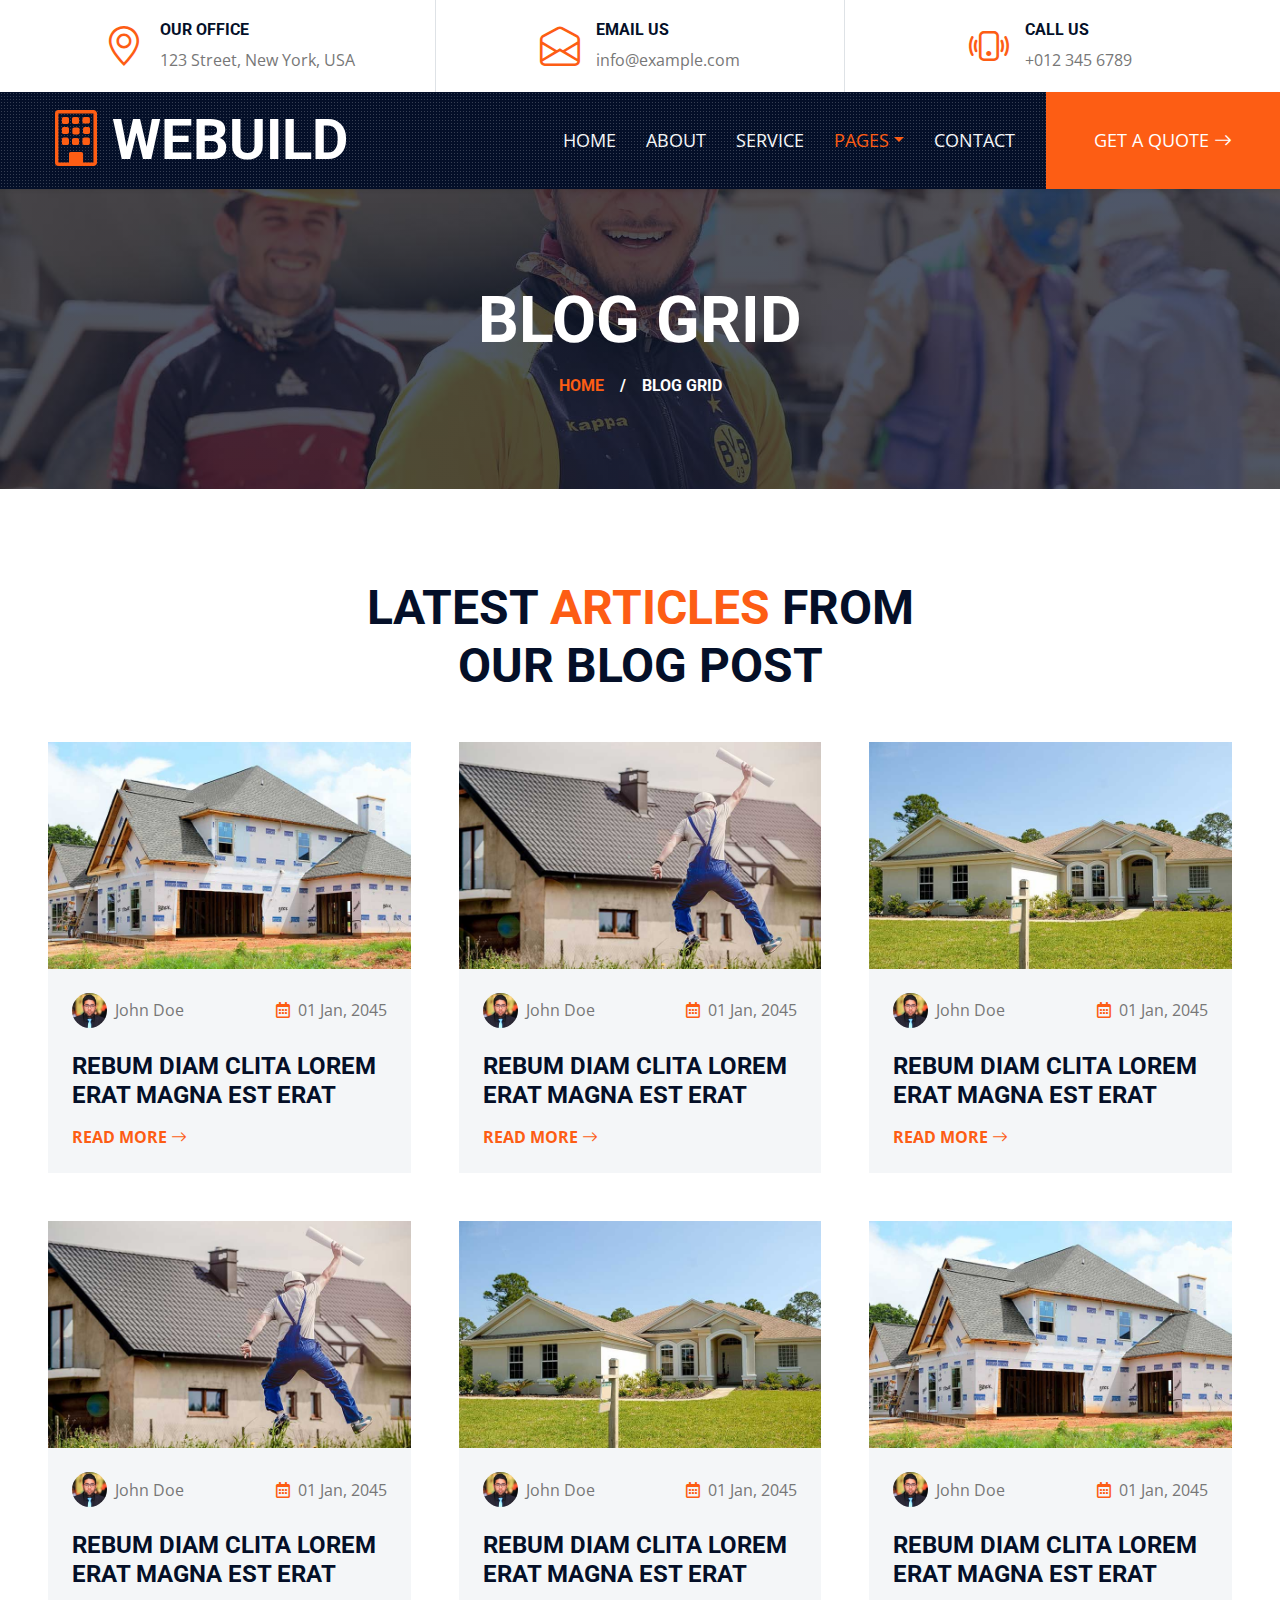
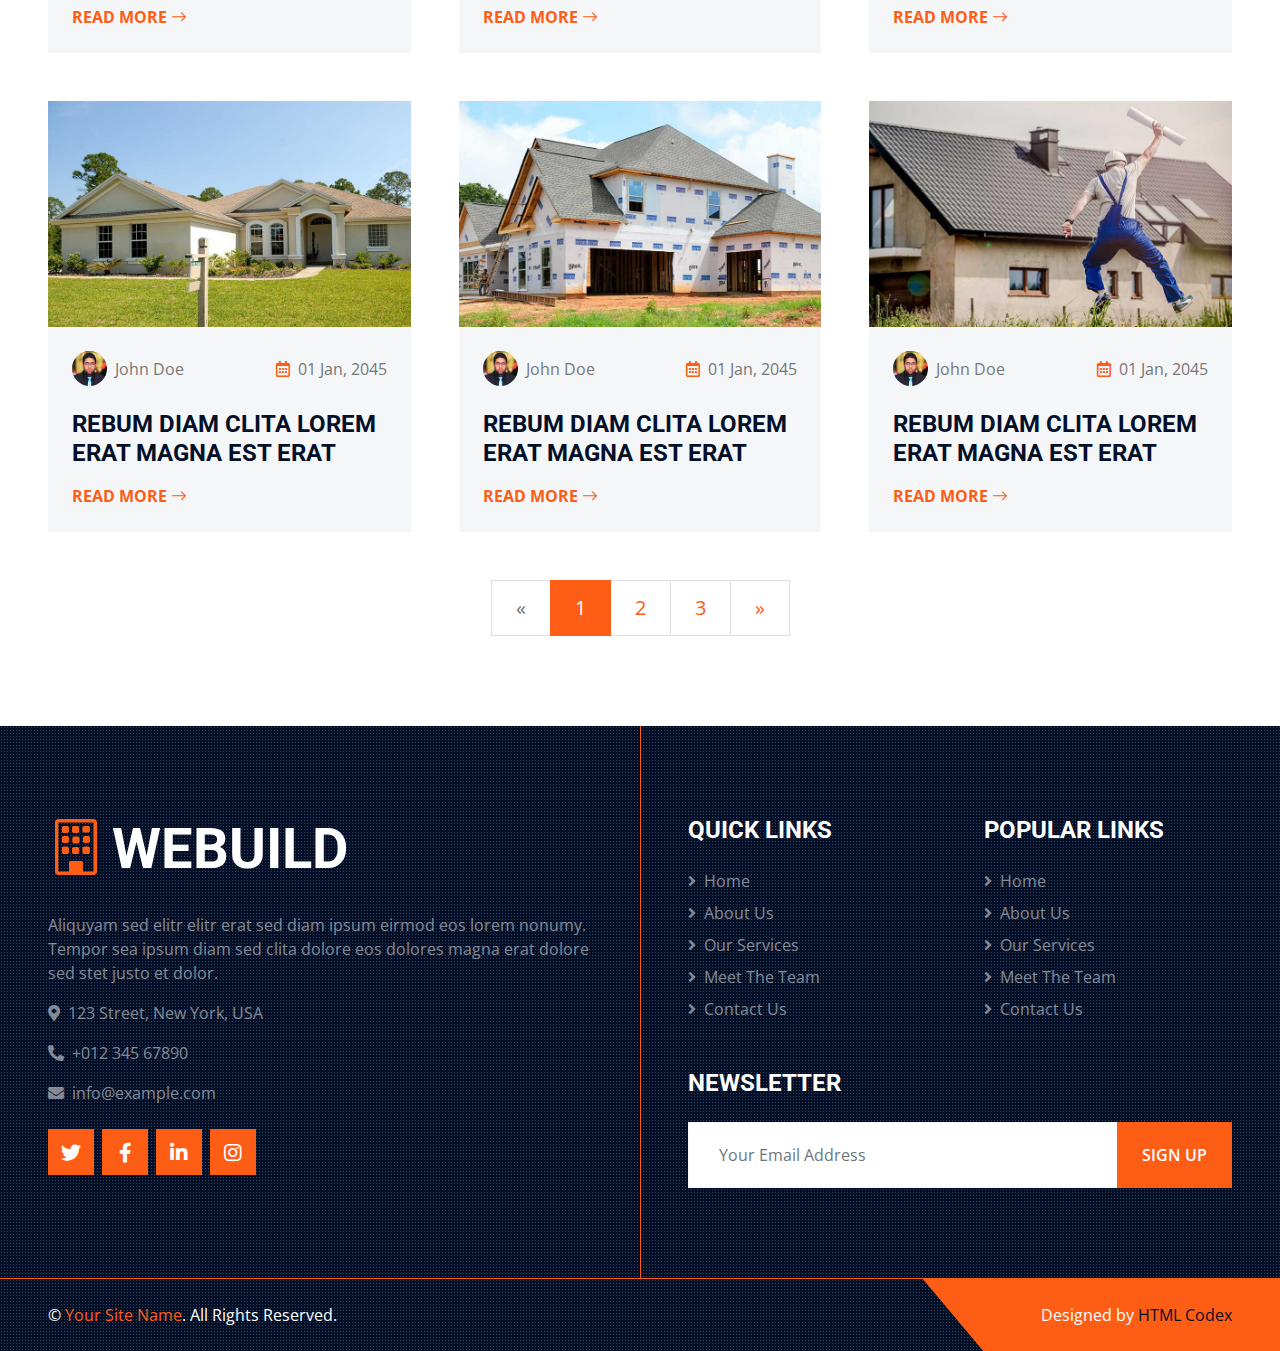
<file: blog.html>
<!DOCTYPE html>
<html lang="en">

<head>
    <meta charset="utf-8">
    <title>WEBUILD -  Construction Company Website Template Free</title>
    <meta content="width=device-width, initial-scale=1.0" name="viewport">
    <meta content="Free HTML Templates" name="keywords">
    <meta content="Free HTML Templates" name="description">

    <!-- Favicon -->
    <link href="img/favicon.ico" rel="icon">

    <!-- Google Web Fonts -->
    <link rel="preconnect" href="https://fonts.gstatic.com">
    <link href="https://fonts.googleapis.com/css2?family=Open+Sans:wght@400;600&family=Roboto:wght@500;700&display=swap" rel="stylesheet"> 

    <!-- Icon Font Stylesheet -->
    <link href="https://cdnjs.cloudflare.com/ajax/libs/font-awesome/5.15.0/css/all.min.css" rel="stylesheet">
    <link href="https://cdn.jsdelivr.net/npm/bootstrap-icons@1.4.1/font/bootstrap-icons.css" rel="stylesheet">

    <!-- Libraries Stylesheet -->
    <link href="lib/owlcarousel/assets/owl.carousel.min.css" rel="stylesheet">
    <link href="lib/tempusdominus/css/tempusdominus-bootstrap-4.min.css" rel="stylesheet" />
    <link href="lib/lightbox/css/lightbox.min.css" rel="stylesheet">

    <!-- Customized Bootstrap Stylesheet -->
    <link href="css/bootstrap.min.css" rel="stylesheet">

    <!-- Template Stylesheet -->
    <link href="css/style.css" rel="stylesheet">
</head>

<body>
    <!-- Topbar Start -->
    <div class="container-fluid px-5 d-none d-lg-block">
        <div class="row gx-5">
            <div class="col-lg-4 text-center py-3">
                <div class="d-inline-flex align-items-center">
                    <i class="bi bi-geo-alt fs-1 text-primary me-3"></i>
                    <div class="text-start">
                        <h6 class="text-uppercase fw-bold">Our Office</h6>
                        <span>123 Street, New York, USA</span>
                    </div>
                </div>
            </div>
            <div class="col-lg-4 text-center border-start border-end py-3">
                <div class="d-inline-flex align-items-center">
                    <i class="bi bi-envelope-open fs-1 text-primary me-3"></i>
                    <div class="text-start">
                        <h6 class="text-uppercase fw-bold">Email Us</h6>
                        <span>info@example.com</span>
                    </div>
                </div>
            </div>
            <div class="col-lg-4 text-center py-3">
                <div class="d-inline-flex align-items-center">
                    <i class="bi bi-phone-vibrate fs-1 text-primary me-3"></i>
                    <div class="text-start">
                        <h6 class="text-uppercase fw-bold">Call Us</h6>
                        <span>+012 345 6789</span>
                    </div>
                </div>
            </div>
        </div>
    </div>
    <!-- Topbar End -->


    <!-- Navbar Start -->
    <div class="container-fluid sticky-top bg-dark bg-light-radial shadow-sm px-5 pe-lg-0">
        <nav class="navbar navbar-expand-lg bg-dark bg-light-radial navbar-dark py-3 py-lg-0">
            <a href="index.html" class="navbar-brand">
                <h1 class="m-0 display-4 text-uppercase text-white"><i class="bi bi-building text-primary me-2"></i>WEBUILD</h1>
            </a>
            <button class="navbar-toggler" type="button" data-bs-toggle="collapse" data-bs-target="#navbarCollapse">
                <span class="navbar-toggler-icon"></span>
            </button>
            <div class="collapse navbar-collapse" id="navbarCollapse">
                <div class="navbar-nav ms-auto py-0">
                    <a href="index.html" class="nav-item nav-link">Home</a>
                    <a href="about.html" class="nav-item nav-link">About</a>
                    <a href="service.html" class="nav-item nav-link">Service</a>
                    <div class="nav-item dropdown">
                        <a href="#" class="nav-link dropdown-toggle active" data-bs-toggle="dropdown">Pages</a>
                        <div class="dropdown-menu m-0">
                            <a href="project.html" class="dropdown-item">Our Project</a>
                            <a href="team.html" class="dropdown-item">The Team</a>
                            <a href="testimonial.html" class="dropdown-item">Testimonial</a>
                            <a href="blog.html" class="dropdown-item active">Blog Grid</a>
                            <a href="detail.html" class="dropdown-item">Blog Detail</a>
                        </div>
                    </div>
                    <a href="contact.html" class="nav-item nav-link">Contact</a>
                    <a href="" class="nav-item nav-link bg-primary text-white px-5 ms-3 d-none d-lg-block">Get A Quote <i class="bi bi-arrow-right"></i></a>
                </div>
            </div>
        </nav>
    </div>
    <!-- Navbar End -->


    <!-- Page Header Start -->
    <div class="container-fluid page-header">
        <h1 class="display-3 text-uppercase text-white mb-3">Blog Grid</h1>
        <div class="d-inline-flex text-white">
            <h6 class="text-uppercase m-0"><a href="">Home</a></h6>
            <h6 class="text-white m-0 px-3">/</h6>
            <h6 class="text-uppercase text-white m-0">Blog Grid</h6>
        </div>
    </div>
    <!-- Page Header Start -->


    <!-- Blog Start -->
    <div class="container-fluid py-6 px-5">
        <div class="text-center mx-auto mb-5" style="max-width: 600px;">
            <h1 class="display-5 text-uppercase mb-4">Latest <span class="text-primary">Articles</span> From Our Blog Post</h1>
        </div>
        <div class="row g-5">
            <div class="col-lg-4 col-md-6">
                <div class="bg-light">
                    <img class="img-fluid" src="img/blog-1.jpg" alt="">
                    <div class="p-4">
                        <div class="d-flex justify-content-between mb-4">
                            <div class="d-flex align-items-center">
                                <img class="rounded-circle me-2" src="img/user.jpg" width="35" height="35" alt="">
                                <span>John Doe</span>
                            </div>
                            <div class="d-flex align-items-center">
                                <span class="ms-3"><i class="far fa-calendar-alt text-primary me-2"></i>01 Jan, 2045</span>
                            </div>
                        </div>
                        <h4 class="text-uppercase mb-3">Rebum diam clita lorem erat magna est erat</h4>
                        <a class="text-uppercase fw-bold" href="">Read More <i class="bi bi-arrow-right"></i></a>
                    </div>
                </div>
            </div>
            <div class="col-lg-4 col-md-6">
                <div class="bg-light">
                    <img class="img-fluid" src="img/blog-2.jpg" alt="">
                    <div class="p-4">
                        <div class="d-flex justify-content-between mb-4">
                            <div class="d-flex align-items-center">
                                <img class="rounded-circle me-2" src="img/user.jpg" width="35" height="35" alt="">
                                <span>John Doe</span>
                            </div>
                            <div class="d-flex align-items-center">
                                <span class="ms-3"><i class="far fa-calendar-alt text-primary me-2"></i>01 Jan, 2045</span>
                            </div>
                        </div>
                        <h4 class="text-uppercase mb-3">Rebum diam clita lorem erat magna est erat</h4>
                        <a class="text-uppercase fw-bold" href="">Read More <i class="bi bi-arrow-right"></i></a>
                    </div>
                </div>
            </div>
            <div class="col-lg-4 col-md-6">
                <div class="bg-light">
                    <img class="img-fluid" src="img/blog-3.jpg" alt="">
                    <div class="p-4">
                        <div class="d-flex justify-content-between mb-4">
                            <div class="d-flex align-items-center">
                                <img class="rounded-circle me-2" src="img/user.jpg" width="35" height="35" alt="">
                                <span>John Doe</span>
                            </div>
                            <div class="d-flex align-items-center">
                                <span class="ms-3"><i class="far fa-calendar-alt text-primary me-2"></i>01 Jan, 2045</span>
                            </div>
                        </div>
                        <h4 class="text-uppercase mb-3">Rebum diam clita lorem erat magna est erat</h4>
                        <a class="text-uppercase fw-bold" href="">Read More <i class="bi bi-arrow-right"></i></a>
                    </div>
                </div>
            </div>
            <div class="col-lg-4 col-md-6">
                <div class="bg-light">
                    <img class="img-fluid" src="img/blog-2.jpg" alt="">
                    <div class="p-4">
                        <div class="d-flex justify-content-between mb-4">
                            <div class="d-flex align-items-center">
                                <img class="rounded-circle me-2" src="img/user.jpg" width="35" height="35" alt="">
                                <span>John Doe</span>
                            </div>
                            <div class="d-flex align-items-center">
                                <span class="ms-3"><i class="far fa-calendar-alt text-primary me-2"></i>01 Jan, 2045</span>
                            </div>
                        </div>
                        <h4 class="text-uppercase mb-3">Rebum diam clita lorem erat magna est erat</h4>
                        <a class="text-uppercase fw-bold" href="">Read More <i class="bi bi-arrow-right"></i></a>
                    </div>
                </div>
            </div>
            <div class="col-lg-4 col-md-6">
                <div class="bg-light">
                    <img class="img-fluid" src="img/blog-3.jpg" alt="">
                    <div class="p-4">
                        <div class="d-flex justify-content-between mb-4">
                            <div class="d-flex align-items-center">
                                <img class="rounded-circle me-2" src="img/user.jpg" width="35" height="35" alt="">
                                <span>John Doe</span>
                            </div>
                            <div class="d-flex align-items-center">
                                <span class="ms-3"><i class="far fa-calendar-alt text-primary me-2"></i>01 Jan, 2045</span>
                            </div>
                        </div>
                        <h4 class="text-uppercase mb-3">Rebum diam clita lorem erat magna est erat</h4>
                        <a class="text-uppercase fw-bold" href="">Read More <i class="bi bi-arrow-right"></i></a>
                    </div>
                </div>
            </div>
            <div class="col-lg-4 col-md-6">
                <div class="bg-light">
                    <img class="img-fluid" src="img/blog-1.jpg" alt="">
                    <div class="p-4">
                        <div class="d-flex justify-content-between mb-4">
                            <div class="d-flex align-items-center">
                                <img class="rounded-circle me-2" src="img/user.jpg" width="35" height="35" alt="">
                                <span>John Doe</span>
                            </div>
                            <div class="d-flex align-items-center">
                                <span class="ms-3"><i class="far fa-calendar-alt text-primary me-2"></i>01 Jan, 2045</span>
                            </div>
                        </div>
                        <h4 class="text-uppercase mb-3">Rebum diam clita lorem erat magna est erat</h4>
                        <a class="text-uppercase fw-bold" href="">Read More <i class="bi bi-arrow-right"></i></a>
                    </div>
                </div>
            </div>
            <div class="col-lg-4 col-md-6">
                <div class="bg-light">
                    <img class="img-fluid" src="img/blog-3.jpg" alt="">
                    <div class="p-4">
                        <div class="d-flex justify-content-between mb-4">
                            <div class="d-flex align-items-center">
                                <img class="rounded-circle me-2" src="img/user.jpg" width="35" height="35" alt="">
                                <span>John Doe</span>
                            </div>
                            <div class="d-flex align-items-center">
                                <span class="ms-3"><i class="far fa-calendar-alt text-primary me-2"></i>01 Jan, 2045</span>
                            </div>
                        </div>
                        <h4 class="text-uppercase mb-3">Rebum diam clita lorem erat magna est erat</h4>
                        <a class="text-uppercase fw-bold" href="">Read More <i class="bi bi-arrow-right"></i></a>
                    </div>
                </div>
            </div>
            <div class="col-lg-4 col-md-6">
                <div class="bg-light">
                    <img class="img-fluid" src="img/blog-1.jpg" alt="">
                    <div class="p-4">
                        <div class="d-flex justify-content-between mb-4">
                            <div class="d-flex align-items-center">
                                <img class="rounded-circle me-2" src="img/user.jpg" width="35" height="35" alt="">
                                <span>John Doe</span>
                            </div>
                            <div class="d-flex align-items-center">
                                <span class="ms-3"><i class="far fa-calendar-alt text-primary me-2"></i>01 Jan, 2045</span>
                            </div>
                        </div>
                        <h4 class="text-uppercase mb-3">Rebum diam clita lorem erat magna est erat</h4>
                        <a class="text-uppercase fw-bold" href="">Read More <i class="bi bi-arrow-right"></i></a>
                    </div>
                </div>
            </div>
            <div class="col-lg-4 col-md-6">
                <div class="bg-light">
                    <img class="img-fluid" src="img/blog-2.jpg" alt="">
                    <div class="p-4">
                        <div class="d-flex justify-content-between mb-4">
                            <div class="d-flex align-items-center">
                                <img class="rounded-circle me-2" src="img/user.jpg" width="35" height="35" alt="">
                                <span>John Doe</span>
                            </div>
                            <div class="d-flex align-items-center">
                                <span class="ms-3"><i class="far fa-calendar-alt text-primary me-2"></i>01 Jan, 2045</span>
                            </div>
                        </div>
                        <h4 class="text-uppercase mb-3">Rebum diam clita lorem erat magna est erat</h4>
                        <a class="text-uppercase fw-bold" href="">Read More <i class="bi bi-arrow-right"></i></a>
                    </div>
                </div>
            </div>
            <div class="col-12">
                <nav aria-label="Page navigation">
                  <ul class="pagination pagination-lg justify-content-center m-0">
                    <li class="page-item disabled">
                      <a class="page-link rounded-0" href="#" aria-label="Previous">
                        <span aria-hidden="true">&laquo;</span>
                        <span class="sr-only">Previous</span>
                      </a>
                    </li>
                    <li class="page-item active"><a class="page-link" href="#">1</a></li>
                    <li class="page-item"><a class="page-link" href="#">2</a></li>
                    <li class="page-item"><a class="page-link" href="#">3</a></li>
                    <li class="page-item">
                      <a class="page-link rounded-0" href="#" aria-label="Next">
                        <span aria-hidden="true">&raquo;</span>
                        <span class="sr-only">Next</span>
                      </a>
                    </li>
                  </ul>
                </nav>
            </div>
        </div>
    </div>
    <!-- Blog End -->
    

    <!-- Footer Start -->
    <div class="footer container-fluid position-relative bg-dark bg-light-radial text-white-50 py-6 px-5">
        <div class="row g-5">
            <div class="col-lg-6 pe-lg-5">
                <a href="index.html" class="navbar-brand">
                    <h1 class="m-0 display-4 text-uppercase text-white"><i class="bi bi-building text-primary me-2"></i>WEBUILD</h1>
                </a>
                <p>Aliquyam sed elitr elitr erat sed diam ipsum eirmod eos lorem nonumy. Tempor sea ipsum diam  sed clita dolore eos dolores magna erat dolore sed stet justo et dolor.</p>
                <p><i class="fa fa-map-marker-alt me-2"></i>123 Street, New York, USA</p>
                <p><i class="fa fa-phone-alt me-2"></i>+012 345 67890</p>
                <p><i class="fa fa-envelope me-2"></i>info@example.com</p>
                <div class="d-flex justify-content-start mt-4">
                    <a class="btn btn-lg btn-primary btn-lg-square rounded-0 me-2" href="#"><i class="fab fa-twitter"></i></a>
                    <a class="btn btn-lg btn-primary btn-lg-square rounded-0 me-2" href="#"><i class="fab fa-facebook-f"></i></a>
                    <a class="btn btn-lg btn-primary btn-lg-square rounded-0 me-2" href="#"><i class="fab fa-linkedin-in"></i></a>
                    <a class="btn btn-lg btn-primary btn-lg-square rounded-0" href="#"><i class="fab fa-instagram"></i></a>
                </div>
            </div>
            <div class="col-lg-6 ps-lg-5">
                <div class="row g-5">
                    <div class="col-sm-6">
                        <h4 class="text-white text-uppercase mb-4">Quick Links</h4>
                        <div class="d-flex flex-column justify-content-start">
                            <a class="text-white-50 mb-2" href="#"><i class="fa fa-angle-right me-2"></i>Home</a>
                            <a class="text-white-50 mb-2" href="#"><i class="fa fa-angle-right me-2"></i>About Us</a>
                            <a class="text-white-50 mb-2" href="#"><i class="fa fa-angle-right me-2"></i>Our Services</a>
                            <a class="text-white-50 mb-2" href="#"><i class="fa fa-angle-right me-2"></i>Meet The Team</a>
                            <a class="text-white-50" href="#"><i class="fa fa-angle-right me-2"></i>Contact Us</a>
                        </div>
                    </div>
                    <div class="col-sm-6">
                        <h4 class="text-white text-uppercase mb-4">Popular Links</h4>
                        <div class="d-flex flex-column justify-content-start">
                            <a class="text-white-50 mb-2" href="#"><i class="fa fa-angle-right me-2"></i>Home</a>
                            <a class="text-white-50 mb-2" href="#"><i class="fa fa-angle-right me-2"></i>About Us</a>
                            <a class="text-white-50 mb-2" href="#"><i class="fa fa-angle-right me-2"></i>Our Services</a>
                            <a class="text-white-50 mb-2" href="#"><i class="fa fa-angle-right me-2"></i>Meet The Team</a>
                            <a class="text-white-50" href="#"><i class="fa fa-angle-right me-2"></i>Contact Us</a>
                        </div>
                    </div>
                    <div class="col-sm-12">
                        <h4 class="text-white text-uppercase mb-4">Newsletter</h4>
                        <div class="w-100">
                            <div class="input-group">
                                <input type="text" class="form-control border-light" style="padding: 20px 30px;" placeholder="Your Email Address"><button class="btn btn-primary px-4">Sign Up</button>
                            </div>
                        </div>
                    </div>
                </div>
            </div>
        </div>
    </div>
    <div class="container-fluid bg-dark bg-light-radial text-white border-top border-primary px-0">
        <div class="d-flex flex-column flex-md-row justify-content-between">
            <div class="py-4 px-5 text-center text-md-start">
                <p class="mb-0">&copy; <a class="text-primary" href="#">Your Site Name</a>. All Rights Reserved.</p>
            </div>
            <div class="py-4 px-5 bg-primary footer-shape position-relative text-center text-md-end">
                <p class="mb-0">Designed by <a class="text-dark" href="https://htmlcodex.com">HTML Codex</a></p>
            </div>
        </div>
    </div>
    <!-- Footer End -->


    <!-- Back to Top -->
    <a href="#" class="btn btn-lg btn-primary btn-lg-square back-to-top"><i class="bi bi-arrow-up"></i></a>


    <!-- JavaScript Libraries -->
    <script src="https://code.jquery.com/jquery-3.4.1.min.js"></script>
    <script src="https://cdn.jsdelivr.net/npm/bootstrap@5.0.0/dist/js/bootstrap.bundle.min.js"></script>
    <script src="lib/easing/easing.min.js"></script>
    <script src="lib/waypoints/waypoints.min.js"></script>
    <script src="lib/owlcarousel/owl.carousel.min.js"></script>
    <script src="lib/tempusdominus/js/moment.min.js"></script>
    <script src="lib/tempusdominus/js/moment-timezone.min.js"></script>
    <script src="lib/tempusdominus/js/tempusdominus-bootstrap-4.min.js"></script>
    <script src="lib/isotope/isotope.pkgd.min.js"></script>
    <script src="lib/lightbox/js/lightbox.min.js"></script>

    <!-- Template Javascript -->
    <script src="js/main.js"></script>
</body>

</html>
</file>
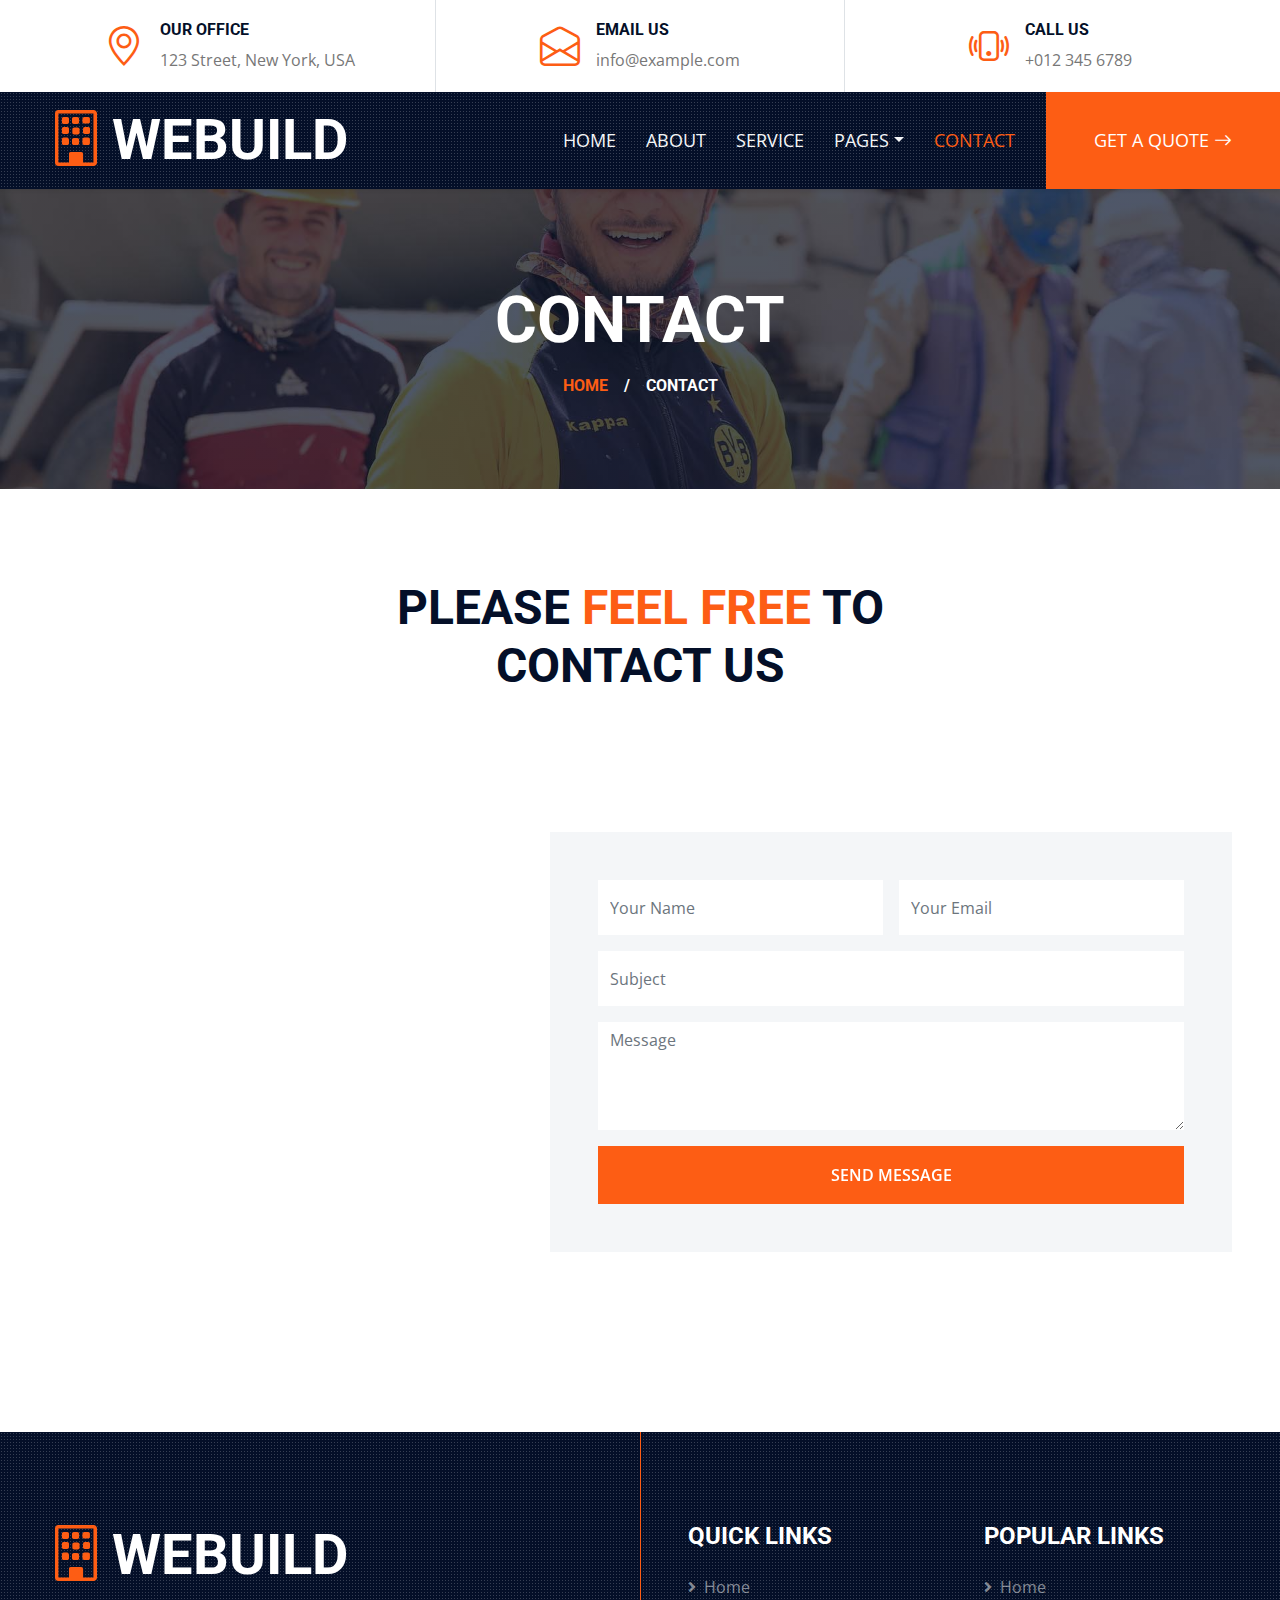
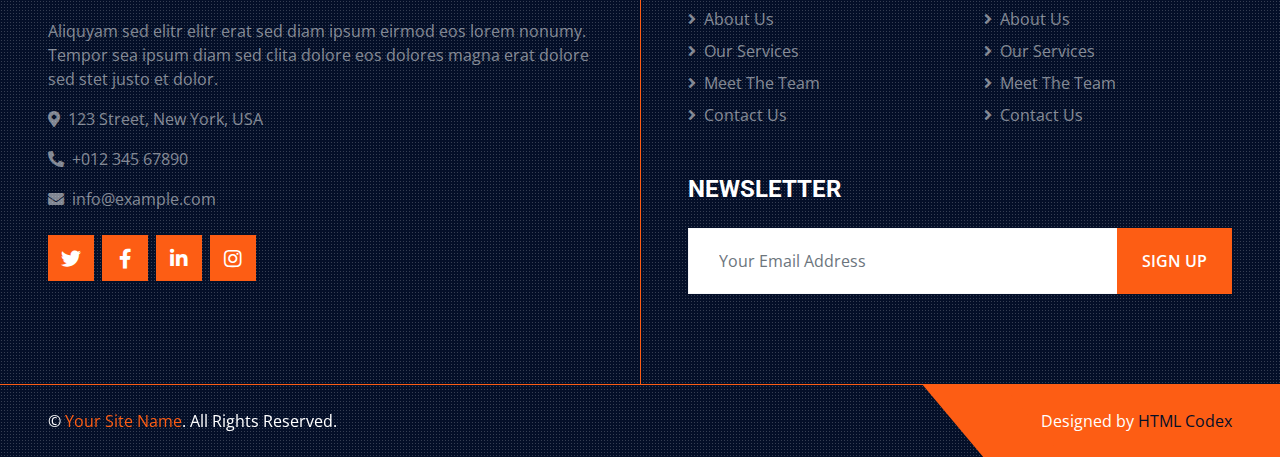
<file: contact.html>
<!DOCTYPE html>
<html lang="en">

<head>
    <meta charset="utf-8">
    <title>WEBUILD -  Construction Company Website Template Free</title>
    <meta content="width=device-width, initial-scale=1.0" name="viewport">
    <meta content="Free HTML Templates" name="keywords">
    <meta content="Free HTML Templates" name="description">

    <!-- Favicon -->
    <link href="img/favicon.ico" rel="icon">

    <!-- Google Web Fonts -->
    <link rel="preconnect" href="https://fonts.gstatic.com">
    <link href="https://fonts.googleapis.com/css2?family=Open+Sans:wght@400;600&family=Roboto:wght@500;700&display=swap" rel="stylesheet"> 

    <!-- Icon Font Stylesheet -->
    <link href="https://cdnjs.cloudflare.com/ajax/libs/font-awesome/5.15.0/css/all.min.css" rel="stylesheet">
    <link href="https://cdn.jsdelivr.net/npm/bootstrap-icons@1.4.1/font/bootstrap-icons.css" rel="stylesheet">

    <!-- Libraries Stylesheet -->
    <link href="lib/owlcarousel/assets/owl.carousel.min.css" rel="stylesheet">
    <link href="lib/tempusdominus/css/tempusdominus-bootstrap-4.min.css" rel="stylesheet" />
    <link href="lib/lightbox/css/lightbox.min.css" rel="stylesheet">

    <!-- Customized Bootstrap Stylesheet -->
    <link href="css/bootstrap.min.css" rel="stylesheet">

    <!-- Template Stylesheet -->
    <link href="css/style.css" rel="stylesheet">
</head>

<body>
    <!-- Topbar Start -->
    <div class="container-fluid px-5 d-none d-lg-block">
        <div class="row gx-5">
            <div class="col-lg-4 text-center py-3">
                <div class="d-inline-flex align-items-center">
                    <i class="bi bi-geo-alt fs-1 text-primary me-3"></i>
                    <div class="text-start">
                        <h6 class="text-uppercase fw-bold">Our Office</h6>
                        <span>123 Street, New York, USA</span>
                    </div>
                </div>
            </div>
            <div class="col-lg-4 text-center border-start border-end py-3">
                <div class="d-inline-flex align-items-center">
                    <i class="bi bi-envelope-open fs-1 text-primary me-3"></i>
                    <div class="text-start">
                        <h6 class="text-uppercase fw-bold">Email Us</h6>
                        <span>info@example.com</span>
                    </div>
                </div>
            </div>
            <div class="col-lg-4 text-center py-3">
                <div class="d-inline-flex align-items-center">
                    <i class="bi bi-phone-vibrate fs-1 text-primary me-3"></i>
                    <div class="text-start">
                        <h6 class="text-uppercase fw-bold">Call Us</h6>
                        <span>+012 345 6789</span>
                    </div>
                </div>
            </div>
        </div>
    </div>
    <!-- Topbar End -->


    <!-- Navbar Start -->
    <div class="container-fluid sticky-top bg-dark bg-light-radial shadow-sm px-5 pe-lg-0">
        <nav class="navbar navbar-expand-lg bg-dark bg-light-radial navbar-dark py-3 py-lg-0">
            <a href="index.html" class="navbar-brand">
                <h1 class="m-0 display-4 text-uppercase text-white"><i class="bi bi-building text-primary me-2"></i>WEBUILD</h1>
            </a>
            <button class="navbar-toggler" type="button" data-bs-toggle="collapse" data-bs-target="#navbarCollapse">
                <span class="navbar-toggler-icon"></span>
            </button>
            <div class="collapse navbar-collapse" id="navbarCollapse">
                <div class="navbar-nav ms-auto py-0">
                    <a href="index.html" class="nav-item nav-link">Home</a>
                    <a href="about.html" class="nav-item nav-link">About</a>
                    <a href="service.html" class="nav-item nav-link">Service</a>
                    <div class="nav-item dropdown">
                        <a href="#" class="nav-link dropdown-toggle" data-bs-toggle="dropdown">Pages</a>
                        <div class="dropdown-menu m-0">
                            <a href="project.html" class="dropdown-item">Our Project</a>
                            <a href="team.html" class="dropdown-item">The Team</a>
                            <a href="testimonial.html" class="dropdown-item">Testimonial</a>
                            <a href="blog.html" class="dropdown-item">Blog Grid</a>
                            <a href="detail.html" class="dropdown-item">Blog Detail</a>
                        </div>
                    </div>
                    <a href="contact.html" class="nav-item nav-link active">Contact</a>
                    <a href="" class="nav-item nav-link bg-primary text-white px-5 ms-3 d-none d-lg-block">Get A Quote <i class="bi bi-arrow-right"></i></a>
                </div>
            </div>
        </nav>
    </div>
    <!-- Navbar End -->


    <!-- Page Header Start -->
    <div class="container-fluid page-header">
        <h1 class="display-3 text-uppercase text-white mb-3">Contact</h1>
        <div class="d-inline-flex text-white">
            <h6 class="text-uppercase m-0"><a href="">Home</a></h6>
            <h6 class="text-white m-0 px-3">/</h6>
            <h6 class="text-uppercase text-white m-0">Contact</h6>
        </div>
    </div>
    <!-- Page Header Start -->


    <!-- Contact Start -->
    <div class="container-fluid py-6 px-5">
        <div class="text-center mx-auto mb-5" style="max-width: 600px;">
            <h1 class="display-5 text-uppercase mb-4">Please <span class="text-primary">Feel Free</span> To Contact Us</h1>
        </div>
        <div class="row gx-0 align-items-center">
            <div class="col-lg-6 mb-5 mb-lg-0" style="height: 600px;">
                <iframe class="w-100 h-100"
                    src="https://www.google.com/maps/embed?pb=!1m18!1m12!1m3!1d3001156.4288297426!2d-78.01371936852176!3d42.72876761954724!2m3!1f0!2f0!3f0!3m2!1i1024!2i768!4f13.1!3m3!1m2!1s0x4ccc4bf0f123a5a9%3A0xddcfc6c1de189567!2sNew%20York%2C%20USA!5e0!3m2!1sen!2sbd!4v1603794290143!5m2!1sen!2sbd"
                    frameborder="0" style="border:0;" allowfullscreen="" aria-hidden="false" tabindex="0"></iframe>
            </div>
            <div class="col-lg-6">
                <div class="contact-form bg-light p-5">
                    <div class="row g-3">
                        <div class="col-12 col-sm-6">
                            <input type="text" class="form-control border-0" placeholder="Your Name" style="height: 55px;">
                        </div>
                        <div class="col-12 col-sm-6">
                            <input type="email" class="form-control border-0" placeholder="Your Email" style="height: 55px;">
                        </div>
                        <div class="col-12">
                            <input type="text" class="form-control border-0" placeholder="Subject" style="height: 55px;">
                        </div>
                        <div class="col-12">
                            <textarea class="form-control border-0" rows="4" placeholder="Message"></textarea>
                        </div>
                        <div class="col-12">
                            <button class="btn btn-primary w-100 py-3" type="submit">Send Message</button>
                        </div>
                    </div>
                </div>
            </div>
        </div>
    </div>
    <!-- Contact End -->


    <!-- Footer Start -->
    <div class="footer container-fluid position-relative bg-dark bg-light-radial text-white-50 py-6 px-5">
        <div class="row g-5">
            <div class="col-lg-6 pe-lg-5">
                <a href="index.html" class="navbar-brand">
                    <h1 class="m-0 display-4 text-uppercase text-white"><i class="bi bi-building text-primary me-2"></i>WEBUILD</h1>
                </a>
                <p>Aliquyam sed elitr elitr erat sed diam ipsum eirmod eos lorem nonumy. Tempor sea ipsum diam  sed clita dolore eos dolores magna erat dolore sed stet justo et dolor.</p>
                <p><i class="fa fa-map-marker-alt me-2"></i>123 Street, New York, USA</p>
                <p><i class="fa fa-phone-alt me-2"></i>+012 345 67890</p>
                <p><i class="fa fa-envelope me-2"></i>info@example.com</p>
                <div class="d-flex justify-content-start mt-4">
                    <a class="btn btn-lg btn-primary btn-lg-square rounded-0 me-2" href="#"><i class="fab fa-twitter"></i></a>
                    <a class="btn btn-lg btn-primary btn-lg-square rounded-0 me-2" href="#"><i class="fab fa-facebook-f"></i></a>
                    <a class="btn btn-lg btn-primary btn-lg-square rounded-0 me-2" href="#"><i class="fab fa-linkedin-in"></i></a>
                    <a class="btn btn-lg btn-primary btn-lg-square rounded-0" href="#"><i class="fab fa-instagram"></i></a>
                </div>
            </div>
            <div class="col-lg-6 ps-lg-5">
                <div class="row g-5">
                    <div class="col-sm-6">
                        <h4 class="text-white text-uppercase mb-4">Quick Links</h4>
                        <div class="d-flex flex-column justify-content-start">
                            <a class="text-white-50 mb-2" href="#"><i class="fa fa-angle-right me-2"></i>Home</a>
                            <a class="text-white-50 mb-2" href="#"><i class="fa fa-angle-right me-2"></i>About Us</a>
                            <a class="text-white-50 mb-2" href="#"><i class="fa fa-angle-right me-2"></i>Our Services</a>
                            <a class="text-white-50 mb-2" href="#"><i class="fa fa-angle-right me-2"></i>Meet The Team</a>
                            <a class="text-white-50" href="#"><i class="fa fa-angle-right me-2"></i>Contact Us</a>
                        </div>
                    </div>
                    <div class="col-sm-6">
                        <h4 class="text-white text-uppercase mb-4">Popular Links</h4>
                        <div class="d-flex flex-column justify-content-start">
                            <a class="text-white-50 mb-2" href="#"><i class="fa fa-angle-right me-2"></i>Home</a>
                            <a class="text-white-50 mb-2" href="#"><i class="fa fa-angle-right me-2"></i>About Us</a>
                            <a class="text-white-50 mb-2" href="#"><i class="fa fa-angle-right me-2"></i>Our Services</a>
                            <a class="text-white-50 mb-2" href="#"><i class="fa fa-angle-right me-2"></i>Meet The Team</a>
                            <a class="text-white-50" href="#"><i class="fa fa-angle-right me-2"></i>Contact Us</a>
                        </div>
                    </div>
                    <div class="col-sm-12">
                        <h4 class="text-white text-uppercase mb-4">Newsletter</h4>
                        <div class="w-100">
                            <div class="input-group">
                                <input type="text" class="form-control border-light" style="padding: 20px 30px;" placeholder="Your Email Address"><button class="btn btn-primary px-4">Sign Up</button>
                            </div>
                        </div>
                    </div>
                </div>
            </div>
        </div>
    </div>
    <div class="container-fluid bg-dark bg-light-radial text-white border-top border-primary px-0">
        <div class="d-flex flex-column flex-md-row justify-content-between">
            <div class="py-4 px-5 text-center text-md-start">
                <p class="mb-0">&copy; <a class="text-primary" href="#">Your Site Name</a>. All Rights Reserved.</p>
            </div>
            <div class="py-4 px-5 bg-primary footer-shape position-relative text-center text-md-end">
                <p class="mb-0">Designed by <a class="text-dark" href="https://htmlcodex.com">HTML Codex</a></p>
            </div>
        </div>
    </div>
    <!-- Footer End -->


    <!-- Back to Top -->
    <a href="#" class="btn btn-lg btn-primary btn-lg-square back-to-top"><i class="bi bi-arrow-up"></i></a>


    <!-- JavaScript Libraries -->
    <script src="https://code.jquery.com/jquery-3.4.1.min.js"></script>
    <script src="https://cdn.jsdelivr.net/npm/bootstrap@5.0.0/dist/js/bootstrap.bundle.min.js"></script>
    <script src="lib/easing/easing.min.js"></script>
    <script src="lib/waypoints/waypoints.min.js"></script>
    <script src="lib/owlcarousel/owl.carousel.min.js"></script>
    <script src="lib/tempusdominus/js/moment.min.js"></script>
    <script src="lib/tempusdominus/js/moment-timezone.min.js"></script>
    <script src="lib/tempusdominus/js/tempusdominus-bootstrap-4.min.js"></script>
    <script src="lib/isotope/isotope.pkgd.min.js"></script>
    <script src="lib/lightbox/js/lightbox.min.js"></script>

    <!-- Template Javascript -->
    <script src="js/main.js"></script>
</body>

</html>
</file>
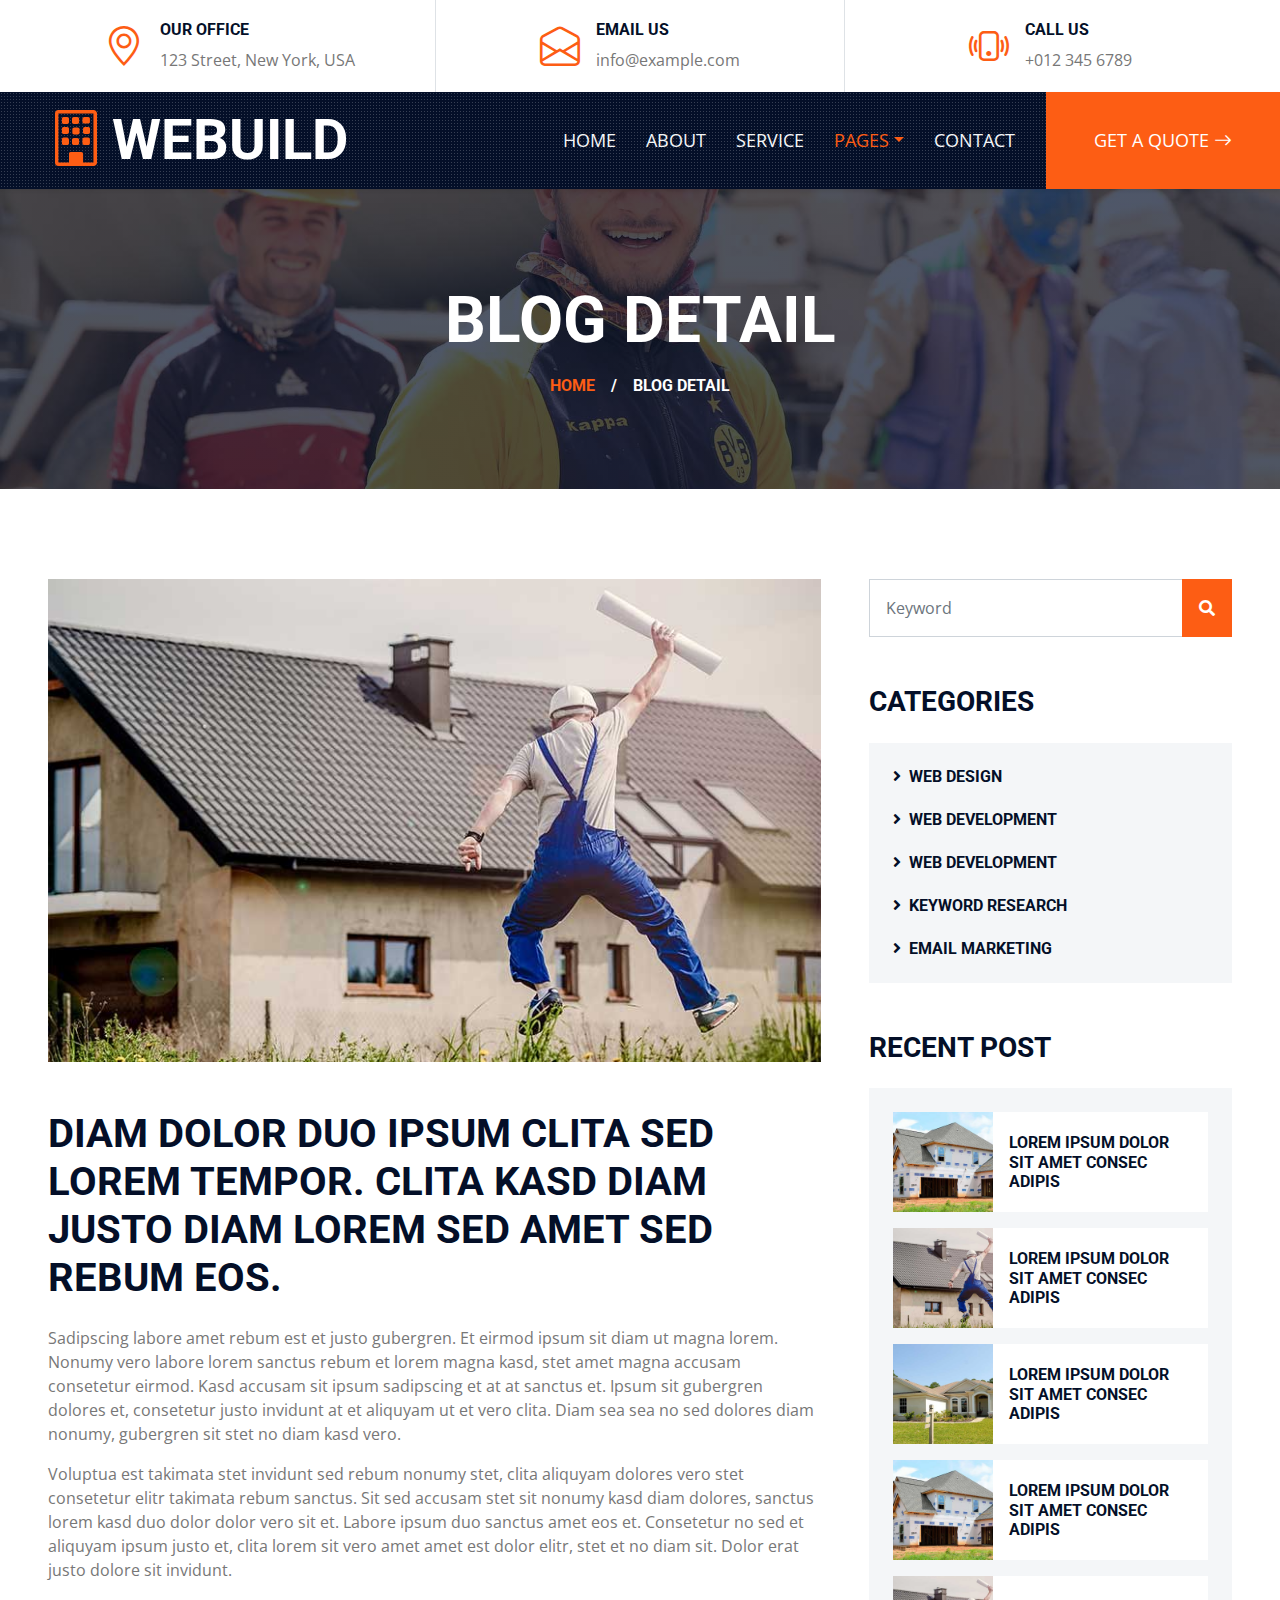
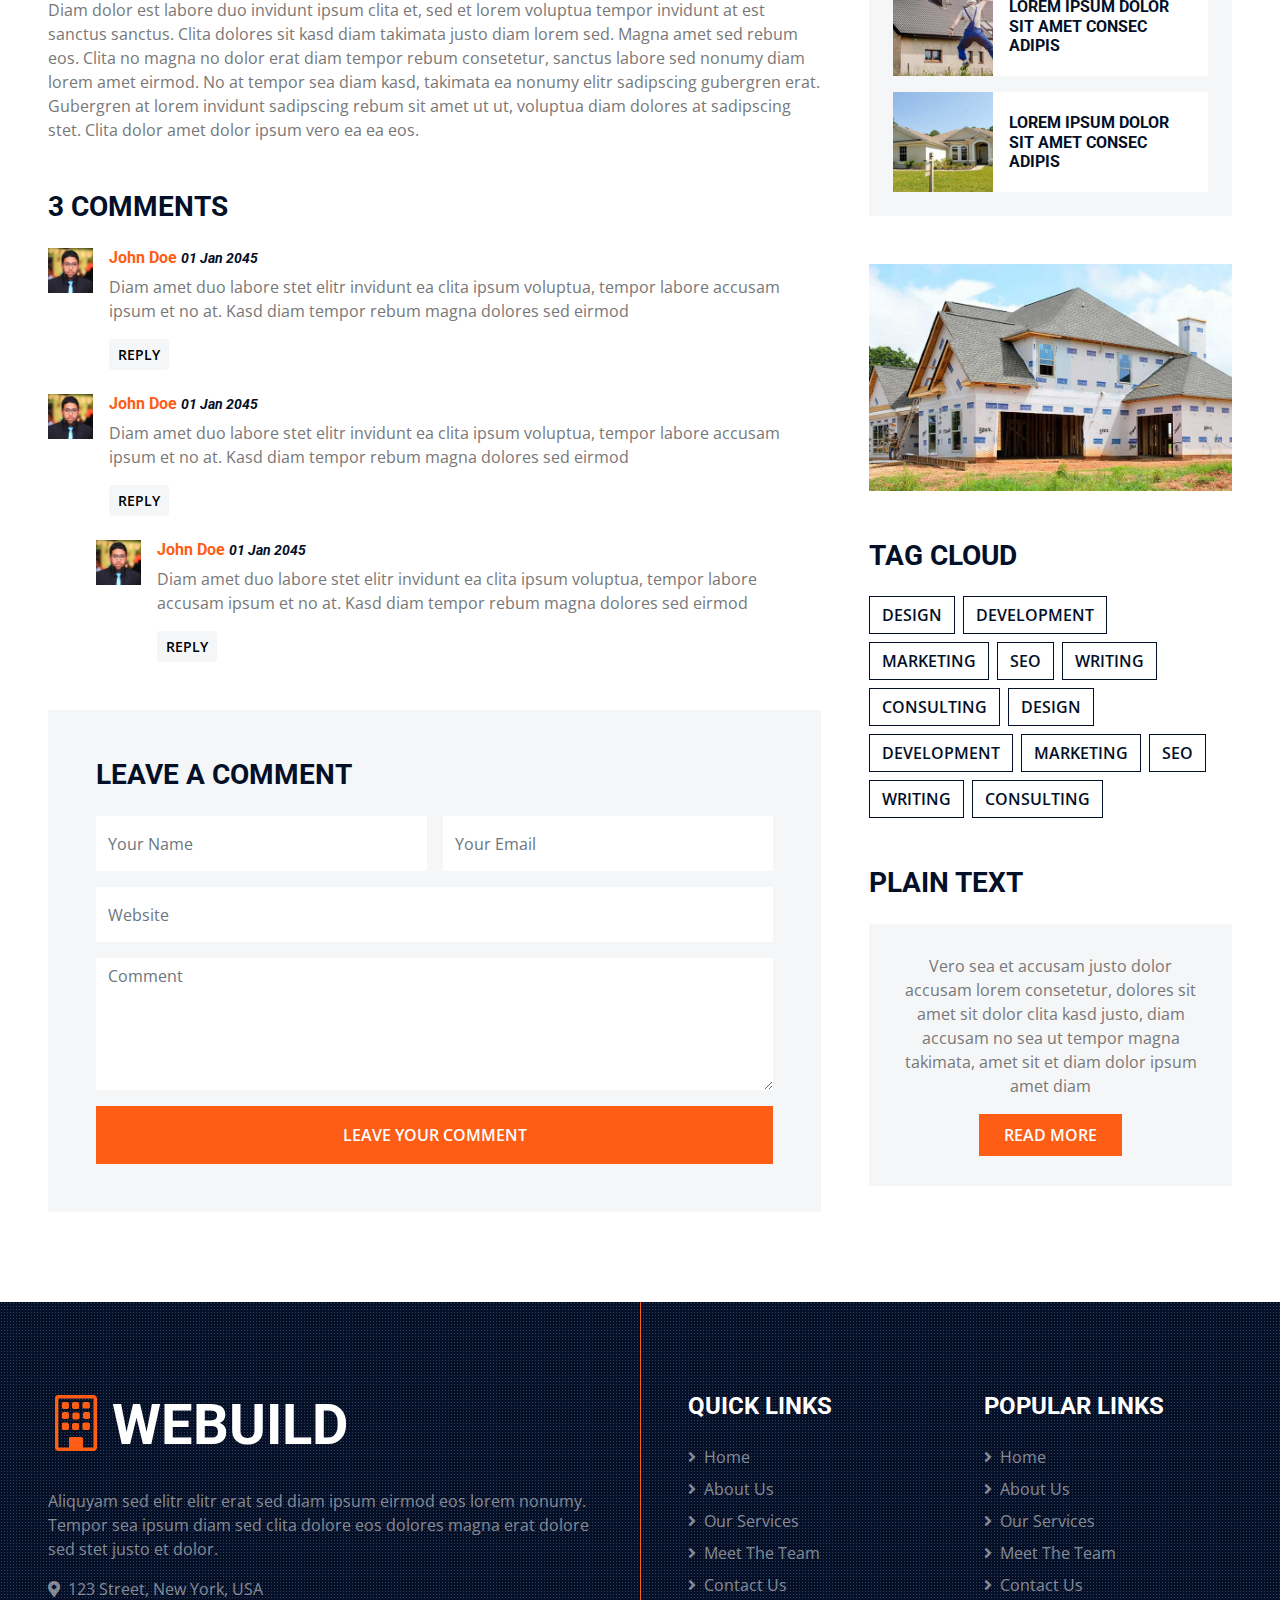
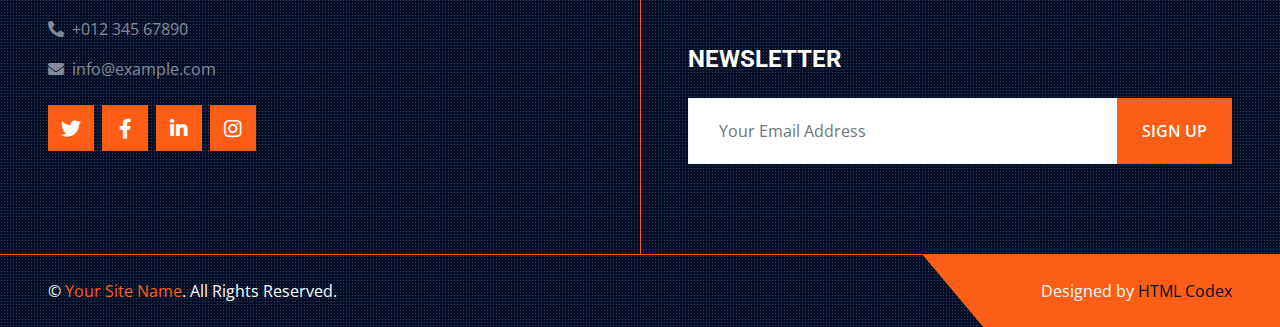
<file: detail.html>
<!DOCTYPE html>
<html lang="en">

<head>
    <meta charset="utf-8">
    <title>WEBUILD -  Construction Company Website Template Free</title>
    <meta content="width=device-width, initial-scale=1.0" name="viewport">
    <meta content="Free HTML Templates" name="keywords">
    <meta content="Free HTML Templates" name="description">

    <!-- Favicon -->
    <link href="img/favicon.ico" rel="icon">

    <!-- Google Web Fonts -->
    <link rel="preconnect" href="https://fonts.gstatic.com">
    <link href="https://fonts.googleapis.com/css2?family=Open+Sans:wght@400;600&family=Roboto:wght@500;700&display=swap" rel="stylesheet"> 

    <!-- Icon Font Stylesheet -->
    <link href="https://cdnjs.cloudflare.com/ajax/libs/font-awesome/5.15.0/css/all.min.css" rel="stylesheet">
    <link href="https://cdn.jsdelivr.net/npm/bootstrap-icons@1.4.1/font/bootstrap-icons.css" rel="stylesheet">

    <!-- Libraries Stylesheet -->
    <link href="lib/owlcarousel/assets/owl.carousel.min.css" rel="stylesheet">
    <link href="lib/tempusdominus/css/tempusdominus-bootstrap-4.min.css" rel="stylesheet" />
    <link href="lib/lightbox/css/lightbox.min.css" rel="stylesheet">

    <!-- Customized Bootstrap Stylesheet -->
    <link href="css/bootstrap.min.css" rel="stylesheet">

    <!-- Template Stylesheet -->
    <link href="css/style.css" rel="stylesheet">
</head>

<body>
    <!-- Topbar Start -->
    <div class="container-fluid px-5 d-none d-lg-block">
        <div class="row gx-5">
            <div class="col-lg-4 text-center py-3">
                <div class="d-inline-flex align-items-center">
                    <i class="bi bi-geo-alt fs-1 text-primary me-3"></i>
                    <div class="text-start">
                        <h6 class="text-uppercase fw-bold">Our Office</h6>
                        <span>123 Street, New York, USA</span>
                    </div>
                </div>
            </div>
            <div class="col-lg-4 text-center border-start border-end py-3">
                <div class="d-inline-flex align-items-center">
                    <i class="bi bi-envelope-open fs-1 text-primary me-3"></i>
                    <div class="text-start">
                        <h6 class="text-uppercase fw-bold">Email Us</h6>
                        <span>info@example.com</span>
                    </div>
                </div>
            </div>
            <div class="col-lg-4 text-center py-3">
                <div class="d-inline-flex align-items-center">
                    <i class="bi bi-phone-vibrate fs-1 text-primary me-3"></i>
                    <div class="text-start">
                        <h6 class="text-uppercase fw-bold">Call Us</h6>
                        <span>+012 345 6789</span>
                    </div>
                </div>
            </div>
        </div>
    </div>
    <!-- Topbar End -->


    <!-- Navbar Start -->
    <div class="container-fluid sticky-top bg-dark bg-light-radial shadow-sm px-5 pe-lg-0">
        <nav class="navbar navbar-expand-lg bg-dark bg-light-radial navbar-dark py-3 py-lg-0">
            <a href="index.html" class="navbar-brand">
                <h1 class="m-0 display-4 text-uppercase text-white"><i class="bi bi-building text-primary me-2"></i>WEBUILD</h1>
            </a>
            <button class="navbar-toggler" type="button" data-bs-toggle="collapse" data-bs-target="#navbarCollapse">
                <span class="navbar-toggler-icon"></span>
            </button>
            <div class="collapse navbar-collapse" id="navbarCollapse">
                <div class="navbar-nav ms-auto py-0">
                    <a href="index.html" class="nav-item nav-link">Home</a>
                    <a href="about.html" class="nav-item nav-link">About</a>
                    <a href="service.html" class="nav-item nav-link">Service</a>
                    <div class="nav-item dropdown">
                        <a href="#" class="nav-link dropdown-toggle active" data-bs-toggle="dropdown">Pages</a>
                        <div class="dropdown-menu m-0">
                            <a href="project.html" class="dropdown-item">Our Project</a>
                            <a href="team.html" class="dropdown-item">The Team</a>
                            <a href="testimonial.html" class="dropdown-item">Testimonial</a>
                            <a href="blog.html" class="dropdown-item">Blog Grid</a>
                            <a href="detail.html" class="dropdown-item active">Blog Detail</a>
                        </div>
                    </div>
                    <a href="contact.html" class="nav-item nav-link">Contact</a>
                    <a href="" class="nav-item nav-link bg-primary text-white px-5 ms-3 d-none d-lg-block">Get A Quote <i class="bi bi-arrow-right"></i></a>
                </div>
            </div>
        </nav>
    </div>
    <!-- Navbar End -->


    <!-- Page Header Start -->
    <div class="container-fluid page-header">
        <h1 class="display-3 text-uppercase text-white mb-3">Blog Detail</h1>
        <div class="d-inline-flex text-white">
            <h6 class="text-uppercase m-0"><a href="">Home</a></h6>
            <h6 class="text-white m-0 px-3">/</h6>
            <h6 class="text-uppercase text-white m-0">Blog Detail</h6>
        </div>
    </div>
    <!-- Page Header Start -->


    <!-- Blog Start -->
    <div class="container-fluid py-6 px-5">
        <div class="row g-5">
            <div class="col-lg-8">
                <!-- Blog Detail Start -->
                <div class="mb-5">
                    <img class="img-fluid w-100 rounded mb-5" src="img/blog-2.jpg" alt="">
                    <h1 class="text-uppercase mb-4">Diam dolor duo ipsum clita sed lorem tempor. Clita kasd diam justo diam
                        lorem sed amet sed rebum eos.</h1>
                    <p>Sadipscing labore amet rebum est et justo gubergren. Et eirmod ipsum sit diam ut
                        magna lorem. Nonumy vero labore lorem sanctus rebum et lorem magna kasd, stet
                        amet magna accusam consetetur eirmod. Kasd accusam sit ipsum sadipscing et at at
                        sanctus et. Ipsum sit gubergren dolores et, consetetur justo invidunt at et
                        aliquyam ut et vero clita. Diam sea sea no sed dolores diam nonumy, gubergren
                        sit stet no diam kasd vero.</p>
                    <p>Voluptua est takimata stet invidunt sed rebum nonumy stet, clita aliquyam dolores
                        vero stet consetetur elitr takimata rebum sanctus. Sit sed accusam stet sit
                        nonumy kasd diam dolores, sanctus lorem kasd duo dolor dolor vero sit et. Labore
                        ipsum duo sanctus amet eos et. Consetetur no sed et aliquyam ipsum justo et,
                        clita lorem sit vero amet amet est dolor elitr, stet et no diam sit. Dolor erat
                        justo dolore sit invidunt.</p>
                    <p>Diam dolor est labore duo invidunt ipsum clita et, sed et lorem voluptua tempor
                        invidunt at est sanctus sanctus. Clita dolores sit kasd diam takimata justo diam
                        lorem sed. Magna amet sed rebum eos. Clita no magna no dolor erat diam tempor
                        rebum consetetur, sanctus labore sed nonumy diam lorem amet eirmod. No at tempor
                        sea diam kasd, takimata ea nonumy elitr sadipscing gubergren erat. Gubergren at
                        lorem invidunt sadipscing rebum sit amet ut ut, voluptua diam dolores at
                        sadipscing stet. Clita dolor amet dolor ipsum vero ea ea eos.</p>
                </div>
                <!-- Blog Detail End -->

                <!-- Comment List Start -->
                <div class="mb-5">
                    <h3 class="text-uppercase mb-4">3 Comments</h3>
                    <div class="d-flex mb-4">
                        <img src="img/user.jpg" class="img-fluid" style="width: 45px; height: 45px;">
                        <div class="ps-3">
                            <h6><a href="">John Doe</a> <small><i>01 Jan 2045</i></small></h6>
                            <p>Diam amet duo labore stet elitr invidunt ea clita ipsum voluptua, tempor labore
                                accusam ipsum et no at. Kasd diam tempor rebum magna dolores sed eirmod</p>
                            <button class="btn btn-sm btn-light">Reply</button>
                        </div>
                    </div>
                    <div class="d-flex mb-4">
                        <img src="img/user.jpg" class="img-fluid" style="width: 45px; height: 45px;">
                        <div class="ps-3">
                            <h6><a href="">John Doe</a> <small><i>01 Jan 2045</i></small></h6>
                            <p>Diam amet duo labore stet elitr invidunt ea clita ipsum voluptua, tempor labore
                                accusam ipsum et no at. Kasd diam tempor rebum magna dolores sed eirmod</p>
                            <button class="btn btn-sm btn-light">Reply</button>
                        </div>
                    </div>
                    <div class="d-flex ms-5 mb-4">
                        <img src="img/user.jpg" class="img-fluid" style="width: 45px; height: 45px;">
                        <div class="ps-3">
                            <h6><a href="">John Doe</a> <small><i>01 Jan 2045</i></small></h6>
                            <p>Diam amet duo labore stet elitr invidunt ea clita ipsum voluptua, tempor labore
                                accusam ipsum et no at. Kasd diam tempor rebum magna dolores sed eirmod</p>
                            <button class="btn btn-sm btn-light">Reply</button>
                        </div>
                    </div>
                </div>
                <!-- Comment List End -->

                <!-- Comment Form Start -->
                <div class="bg-light p-5">
                    <h3 class="text-uppercase mb-4">Leave a comment</h3>
                    <form>
                        <div class="row g-3">
                            <div class="col-12 col-sm-6">
                                <input type="text" class="form-control bg-white border-0" placeholder="Your Name" style="height: 55px;">
                            </div>
                            <div class="col-12 col-sm-6">
                                <input type="email" class="form-control bg-white border-0" placeholder="Your Email" style="height: 55px;">
                            </div>
                            <div class="col-12">
                                <input type="text" class="form-control bg-white border-0" placeholder="Website" style="height: 55px;">
                            </div>
                            <div class="col-12">
                                <textarea class="form-control bg-white border-0" rows="5" placeholder="Comment"></textarea>
                            </div>
                            <div class="col-12">
                                <button class="btn btn-primary w-100 py-3" type="submit">Leave Your Comment</button>
                            </div>
                        </div>
                    </form>
                </div>
                <!-- Comment Form End -->
            </div>

            <!-- Sidebar Start -->
            <div class="col-lg-4">
                <!-- Search Form Start -->
                <div class="mb-5">
                    <div class="input-group">
                        <input type="text" class="form-control p-3" placeholder="Keyword">
                        <button class="btn btn-primary px-3"><i class="fa fa-search"></i></button>
                    </div>
                </div>
                <!-- Search Form End -->

                <!-- Category Start -->
                <div class="mb-5">
                    <h3 class="text-uppercase mb-4">Categories</h3>
                    <div class="d-flex flex-column justify-content-start bg-light p-4">
                        <a class="h6 text-uppercase mb-4" href="#"><i class="fa fa-angle-right me-2"></i>Web Design</a>
                        <a class="h6 text-uppercase mb-4" href="#"><i class="fa fa-angle-right me-2"></i>Web Development</a>
                        <a class="h6 text-uppercase mb-4" href="#"><i class="fa fa-angle-right me-2"></i>Web Development</a>
                        <a class="h6 text-uppercase mb-4" href="#"><i class="fa fa-angle-right me-2"></i>Keyword Research</a>
                        <a class="h6 text-uppercase mb-0" href="#"><i class="fa fa-angle-right me-2"></i>Email Marketing</a>
                    </div>
                </div>
                <!-- Category End -->

                <!-- Recent Post Start -->
                <div class="mb-5">
                    <h3 class="text-uppercase mb-4">Recent Post</h3>
                    <div class="bg-light p-4">
                        <div class="d-flex mb-3">
                            <img class="img-fluid" src="img/blog-1.jpg" style="width: 100px; height: 100px; object-fit: cover;" alt="">
                            <a href="" class="h6 d-flex align-items-center bg-white text-uppercase px-3 mb-0">Lorem ipsum dolor sit amet consec adipis
                            </a>
                        </div>
                        <div class="d-flex mb-3">
                            <img class="img-fluid" src="img/blog-2.jpg" style="width: 100px; height: 100px; object-fit: cover;" alt="">
                            <a href="" class="h6 d-flex align-items-center bg-white text-uppercase px-3 mb-0">Lorem ipsum dolor sit amet consec adipis
                            </a>
                        </div>
                        <div class="d-flex mb-3">
                            <img class="img-fluid" src="img/blog-3.jpg" style="width: 100px; height: 100px; object-fit: cover;" alt="">
                            <a href="" class="h6 d-flex align-items-center bg-white text-uppercase px-3 mb-0">Lorem ipsum dolor sit amet consec adipis
                            </a>
                        </div>
                        <div class="d-flex mb-3">
                            <img class="img-fluid" src="img/blog-1.jpg" style="width: 100px; height: 100px; object-fit: cover;" alt="">
                            <a href="" class="h6 d-flex align-items-center bg-white text-uppercase px-3 mb-0">Lorem ipsum dolor sit amet consec adipis
                            </a>
                        </div>
                        <div class="d-flex mb-3">
                            <img class="img-fluid" src="img/blog-2.jpg" style="width: 100px; height: 100px; object-fit: cover;" alt="">
                            <a href="" class="h6 d-flex align-items-center bg-white text-uppercase px-3 mb-0">Lorem ipsum dolor sit amet consec adipis
                            </a>
                        </div>
                        <div class="d-flex">
                            <img class="img-fluid" src="img/blog-3.jpg" style="width: 100px; height: 100px; object-fit: cover;" alt="">
                            <a href="" class="h6 d-flex align-items-center bg-white text-uppercase px-3 mb-0">Lorem ipsum dolor sit amet consec adipis
                            </a>
                        </div>
                    </div>
                </div>
                <!-- Recent Post End -->

                <!-- Image Start -->
                <div class="mb-5">
                    <img src="img/blog-1.jpg" alt="" class="img-fluid rounded">
                </div>
                <!-- Image End -->

                <!-- Tags Start -->
                <div class="mb-5">
                    <h3 class="text-uppercase mb-4">Tag Cloud</h3>
                    <div class="d-flex flex-wrap m-n1">
                        <a href="" class="btn btn-outline-dark m-1">Design</a>
                        <a href="" class="btn btn-outline-dark m-1">Development</a>
                        <a href="" class="btn btn-outline-dark m-1">Marketing</a>
                        <a href="" class="btn btn-outline-dark m-1">SEO</a>
                        <a href="" class="btn btn-outline-dark m-1">Writing</a>
                        <a href="" class="btn btn-outline-dark m-1">Consulting</a>
                        <a href="" class="btn btn-outline-dark m-1">Design</a>
                        <a href="" class="btn btn-outline-dark m-1">Development</a>
                        <a href="" class="btn btn-outline-dark m-1">Marketing</a>
                        <a href="" class="btn btn-outline-dark m-1">SEO</a>
                        <a href="" class="btn btn-outline-dark m-1">Writing</a>
                        <a href="" class="btn btn-outline-dark m-1">Consulting</a>
                    </div>
                </div>
                <!-- Tags End -->

                <!-- Plain Text Start -->
                <div>
                    <h3 class="text-uppercase mb-4">Plain Text</h3>
                    <div class="bg-light rounded text-center" style="padding: 30px;">
                        <p>Vero sea et accusam justo dolor accusam lorem consetetur, dolores sit amet sit dolor clita kasd justo, diam accusam no sea ut tempor magna takimata, amet sit et diam dolor ipsum amet diam</p>
                        <a href="" class="btn btn-primary py-2 px-4">Read More</a>
                    </div>
                </div>
                <!-- Plain Text End -->
            </div>
            <!-- Sidebar End -->
        </div>
    </div>
    <!-- Blog End -->


    <!-- Footer Start -->
    <div class="footer container-fluid position-relative bg-dark bg-light-radial text-white-50 py-6 px-5">
        <div class="row g-5">
            <div class="col-lg-6 pe-lg-5">
                <a href="index.html" class="navbar-brand">
                    <h1 class="m-0 display-4 text-uppercase text-white"><i class="bi bi-building text-primary me-2"></i>WEBUILD</h1>
                </a>
                <p>Aliquyam sed elitr elitr erat sed diam ipsum eirmod eos lorem nonumy. Tempor sea ipsum diam  sed clita dolore eos dolores magna erat dolore sed stet justo et dolor.</p>
                <p><i class="fa fa-map-marker-alt me-2"></i>123 Street, New York, USA</p>
                <p><i class="fa fa-phone-alt me-2"></i>+012 345 67890</p>
                <p><i class="fa fa-envelope me-2"></i>info@example.com</p>
                <div class="d-flex justify-content-start mt-4">
                    <a class="btn btn-lg btn-primary btn-lg-square rounded-0 me-2" href="#"><i class="fab fa-twitter"></i></a>
                    <a class="btn btn-lg btn-primary btn-lg-square rounded-0 me-2" href="#"><i class="fab fa-facebook-f"></i></a>
                    <a class="btn btn-lg btn-primary btn-lg-square rounded-0 me-2" href="#"><i class="fab fa-linkedin-in"></i></a>
                    <a class="btn btn-lg btn-primary btn-lg-square rounded-0" href="#"><i class="fab fa-instagram"></i></a>
                </div>
            </div>
            <div class="col-lg-6 ps-lg-5">
                <div class="row g-5">
                    <div class="col-sm-6">
                        <h4 class="text-white text-uppercase mb-4">Quick Links</h4>
                        <div class="d-flex flex-column justify-content-start">
                            <a class="text-white-50 mb-2" href="#"><i class="fa fa-angle-right me-2"></i>Home</a>
                            <a class="text-white-50 mb-2" href="#"><i class="fa fa-angle-right me-2"></i>About Us</a>
                            <a class="text-white-50 mb-2" href="#"><i class="fa fa-angle-right me-2"></i>Our Services</a>
                            <a class="text-white-50 mb-2" href="#"><i class="fa fa-angle-right me-2"></i>Meet The Team</a>
                            <a class="text-white-50" href="#"><i class="fa fa-angle-right me-2"></i>Contact Us</a>
                        </div>
                    </div>
                    <div class="col-sm-6">
                        <h4 class="text-white text-uppercase mb-4">Popular Links</h4>
                        <div class="d-flex flex-column justify-content-start">
                            <a class="text-white-50 mb-2" href="#"><i class="fa fa-angle-right me-2"></i>Home</a>
                            <a class="text-white-50 mb-2" href="#"><i class="fa fa-angle-right me-2"></i>About Us</a>
                            <a class="text-white-50 mb-2" href="#"><i class="fa fa-angle-right me-2"></i>Our Services</a>
                            <a class="text-white-50 mb-2" href="#"><i class="fa fa-angle-right me-2"></i>Meet The Team</a>
                            <a class="text-white-50" href="#"><i class="fa fa-angle-right me-2"></i>Contact Us</a>
                        </div>
                    </div>
                    <div class="col-sm-12">
                        <h4 class="text-white text-uppercase mb-4">Newsletter</h4>
                        <div class="w-100">
                            <div class="input-group">
                                <input type="text" class="form-control border-light" style="padding: 20px 30px;" placeholder="Your Email Address"><button class="btn btn-primary px-4">Sign Up</button>
                            </div>
                        </div>
                    </div>
                </div>
            </div>
        </div>
    </div>
    <div class="container-fluid bg-dark bg-light-radial text-white border-top border-primary px-0">
        <div class="d-flex flex-column flex-md-row justify-content-between">
            <div class="py-4 px-5 text-center text-md-start">
                <p class="mb-0">&copy; <a class="text-primary" href="#">Your Site Name</a>. All Rights Reserved.</p>
            </div>
            <div class="py-4 px-5 bg-primary footer-shape position-relative text-center text-md-end">
                <p class="mb-0">Designed by <a class="text-dark" href="https://htmlcodex.com">HTML Codex</a></p>
            </div>
        </div>
    </div>
    <!-- Footer End -->


    <!-- Back to Top -->
    <a href="#" class="btn btn-lg btn-primary btn-lg-square back-to-top"><i class="bi bi-arrow-up"></i></a>


    <!-- JavaScript Libraries -->
    <script src="https://code.jquery.com/jquery-3.4.1.min.js"></script>
    <script src="https://cdn.jsdelivr.net/npm/bootstrap@5.0.0/dist/js/bootstrap.bundle.min.js"></script>
    <script src="lib/easing/easing.min.js"></script>
    <script src="lib/waypoints/waypoints.min.js"></script>
    <script src="lib/owlcarousel/owl.carousel.min.js"></script>
    <script src="lib/tempusdominus/js/moment.min.js"></script>
    <script src="lib/tempusdominus/js/moment-timezone.min.js"></script>
    <script src="lib/tempusdominus/js/tempusdominus-bootstrap-4.min.js"></script>
    <script src="lib/isotope/isotope.pkgd.min.js"></script>
    <script src="lib/lightbox/js/lightbox.min.js"></script>

    <!-- Template Javascript -->
    <script src="js/main.js"></script>
</body>

</html>
</file>
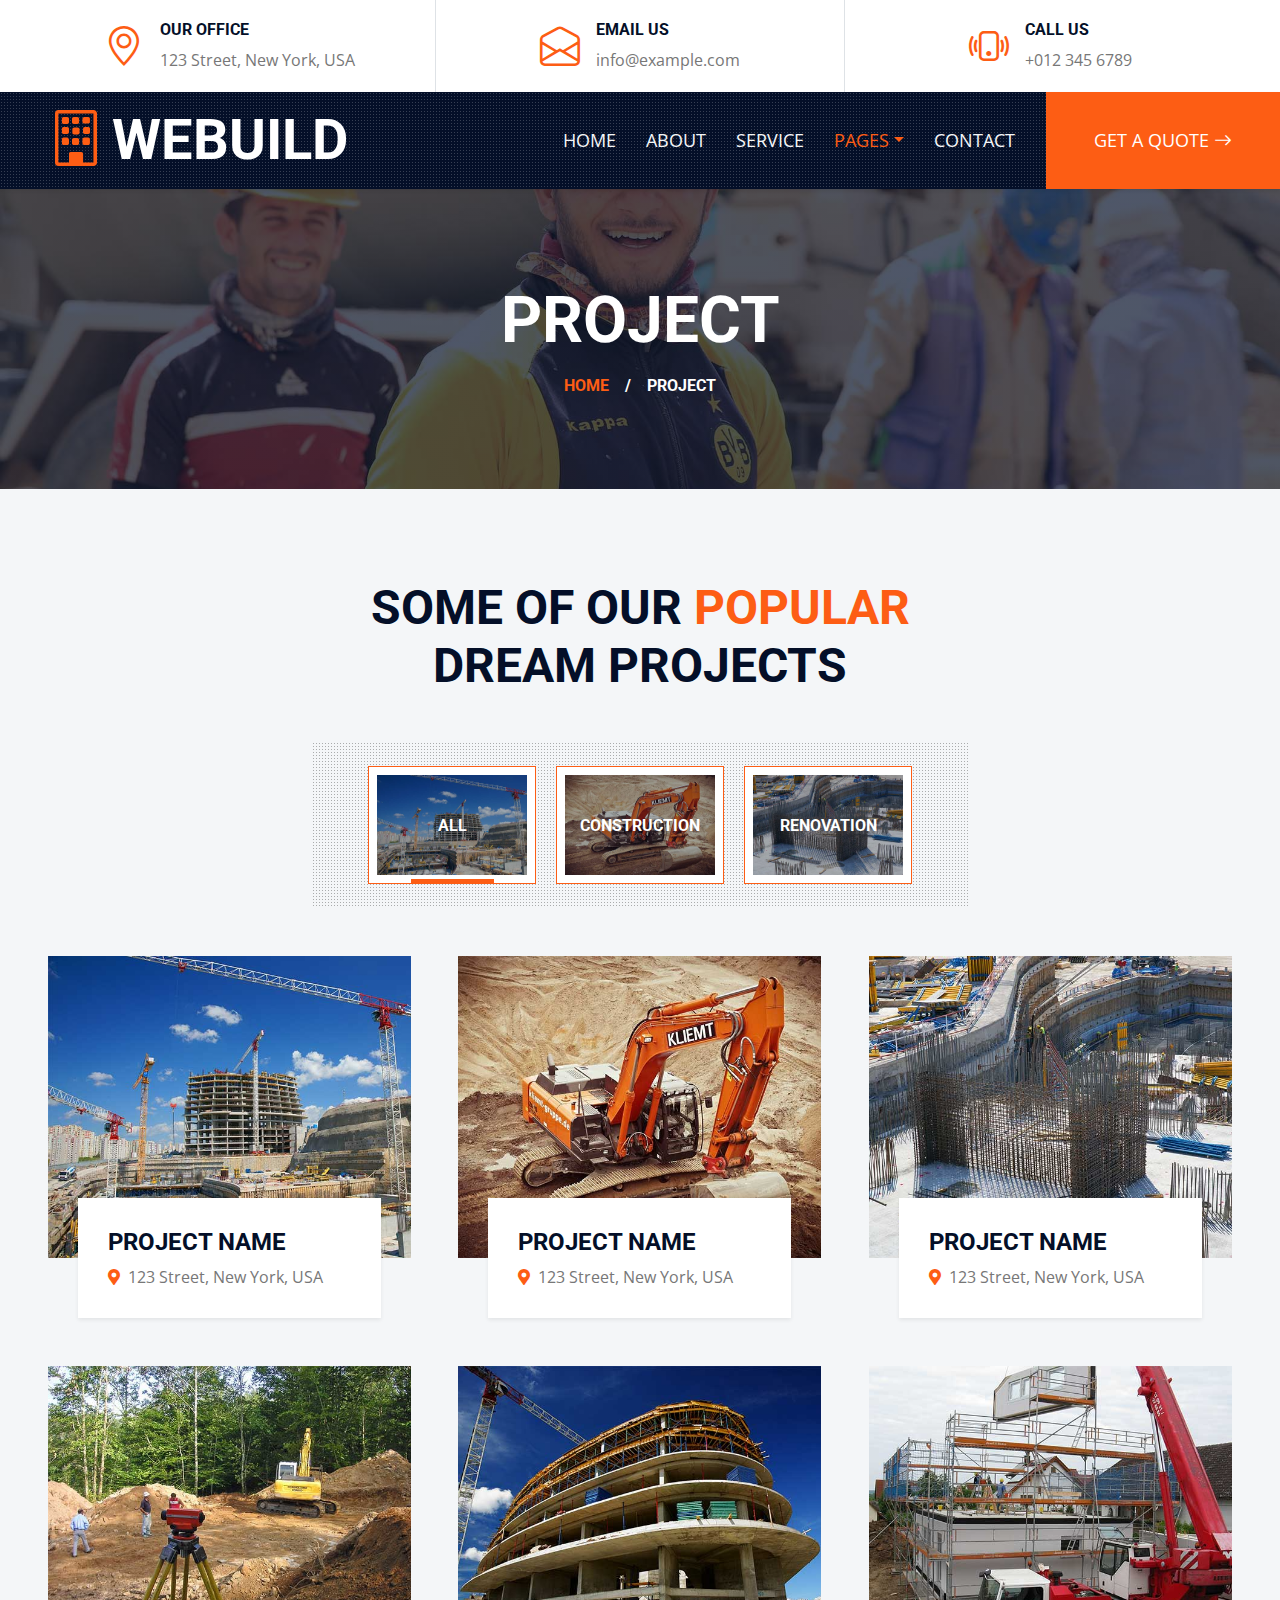
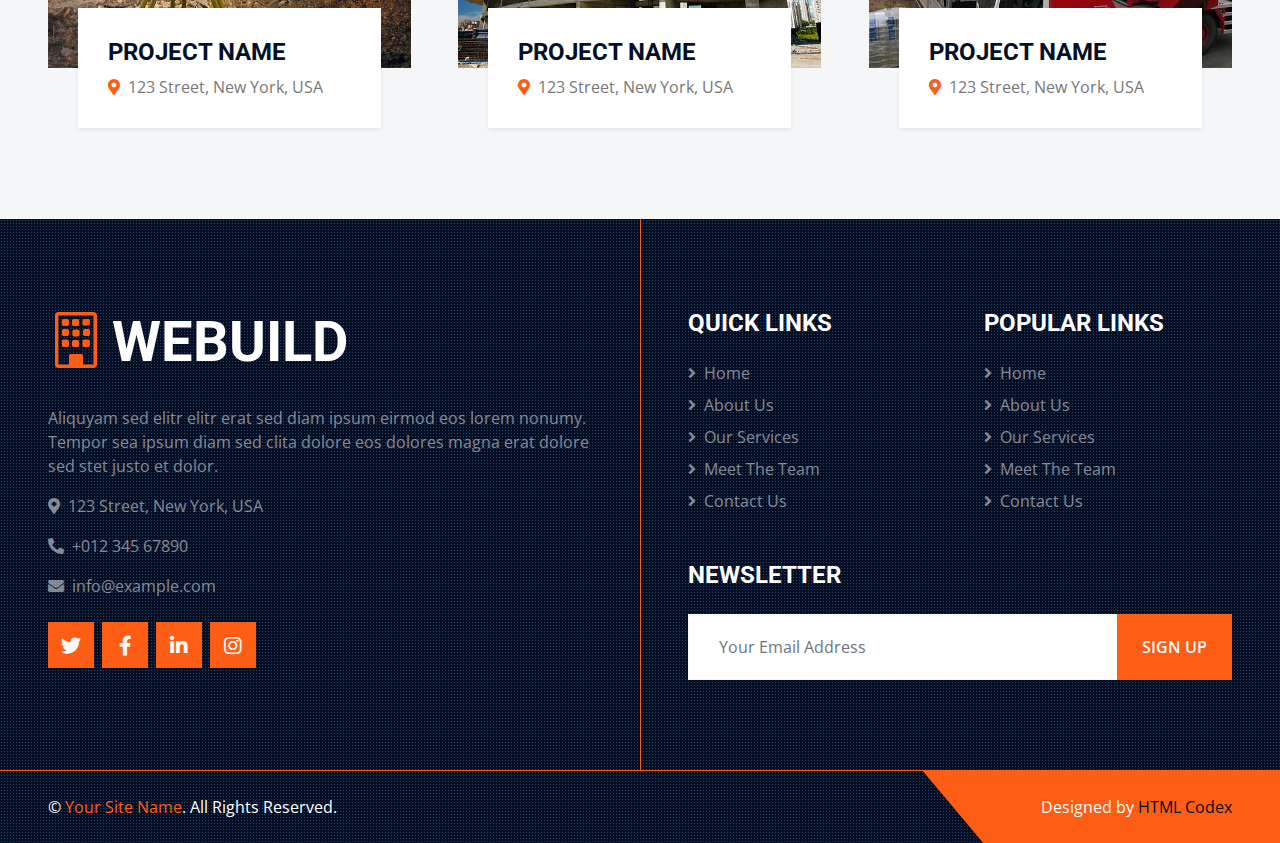
<file: project.html>
<!DOCTYPE html>
<html lang="en">

<head>
    <meta charset="utf-8">
    <title>WEBUILD -  Construction Company Website Template Free</title>
    <meta content="width=device-width, initial-scale=1.0" name="viewport">
    <meta content="Free HTML Templates" name="keywords">
    <meta content="Free HTML Templates" name="description">

    <!-- Favicon -->
    <link href="img/favicon.ico" rel="icon">

    <!-- Google Web Fonts -->
    <link rel="preconnect" href="https://fonts.gstatic.com">
    <link href="https://fonts.googleapis.com/css2?family=Open+Sans:wght@400;600&family=Roboto:wght@500;700&display=swap" rel="stylesheet"> 

    <!-- Icon Font Stylesheet -->
    <link href="https://cdnjs.cloudflare.com/ajax/libs/font-awesome/5.15.0/css/all.min.css" rel="stylesheet">
    <link href="https://cdn.jsdelivr.net/npm/bootstrap-icons@1.4.1/font/bootstrap-icons.css" rel="stylesheet">

    <!-- Libraries Stylesheet -->
    <link href="lib/owlcarousel/assets/owl.carousel.min.css" rel="stylesheet">
    <link href="lib/tempusdominus/css/tempusdominus-bootstrap-4.min.css" rel="stylesheet" />
    <link href="lib/lightbox/css/lightbox.min.css" rel="stylesheet">

    <!-- Customized Bootstrap Stylesheet -->
    <link href="css/bootstrap.min.css" rel="stylesheet">

    <!-- Template Stylesheet -->
    <link href="css/style.css" rel="stylesheet">
</head>

<body>
    <!-- Topbar Start -->
    <div class="container-fluid px-5 d-none d-lg-block">
        <div class="row gx-5">
            <div class="col-lg-4 text-center py-3">
                <div class="d-inline-flex align-items-center">
                    <i class="bi bi-geo-alt fs-1 text-primary me-3"></i>
                    <div class="text-start">
                        <h6 class="text-uppercase fw-bold">Our Office</h6>
                        <span>123 Street, New York, USA</span>
                    </div>
                </div>
            </div>
            <div class="col-lg-4 text-center border-start border-end py-3">
                <div class="d-inline-flex align-items-center">
                    <i class="bi bi-envelope-open fs-1 text-primary me-3"></i>
                    <div class="text-start">
                        <h6 class="text-uppercase fw-bold">Email Us</h6>
                        <span>info@example.com</span>
                    </div>
                </div>
            </div>
            <div class="col-lg-4 text-center py-3">
                <div class="d-inline-flex align-items-center">
                    <i class="bi bi-phone-vibrate fs-1 text-primary me-3"></i>
                    <div class="text-start">
                        <h6 class="text-uppercase fw-bold">Call Us</h6>
                        <span>+012 345 6789</span>
                    </div>
                </div>
            </div>
        </div>
    </div>
    <!-- Topbar End -->


    <!-- Navbar Start -->
    <div class="container-fluid sticky-top bg-dark bg-light-radial shadow-sm px-5 pe-lg-0">
        <nav class="navbar navbar-expand-lg bg-dark bg-light-radial navbar-dark py-3 py-lg-0">
            <a href="index.html" class="navbar-brand">
                <h1 class="m-0 display-4 text-uppercase text-white"><i class="bi bi-building text-primary me-2"></i>WEBUILD</h1>
            </a>
            <button class="navbar-toggler" type="button" data-bs-toggle="collapse" data-bs-target="#navbarCollapse">
                <span class="navbar-toggler-icon"></span>
            </button>
            <div class="collapse navbar-collapse" id="navbarCollapse">
                <div class="navbar-nav ms-auto py-0">
                    <a href="index.html" class="nav-item nav-link">Home</a>
                    <a href="about.html" class="nav-item nav-link">About</a>
                    <a href="service.html" class="nav-item nav-link">Service</a>
                    <div class="nav-item dropdown">
                        <a href="#" class="nav-link dropdown-toggle active" data-bs-toggle="dropdown">Pages</a>
                        <div class="dropdown-menu m-0">
                            <a href="project.html" class="dropdown-item active">Our Project</a>
                            <a href="team.html" class="dropdown-item">The Team</a>
                            <a href="testimonial.html" class="dropdown-item">Testimonial</a>
                            <a href="blog.html" class="dropdown-item">Blog Grid</a>
                            <a href="detail.html" class="dropdown-item">Blog Detail</a>
                        </div>
                    </div>
                    <a href="contact.html" class="nav-item nav-link">Contact</a>
                    <a href="" class="nav-item nav-link bg-primary text-white px-5 ms-3 d-none d-lg-block">Get A Quote <i class="bi bi-arrow-right"></i></a>
                </div>
            </div>
        </nav>
    </div>
    <!-- Navbar End -->


    <!-- Page Header Start -->
    <div class="container-fluid page-header">
        <h1 class="display-3 text-uppercase text-white mb-3">Project</h1>
        <div class="d-inline-flex text-white">
            <h6 class="text-uppercase m-0"><a href="">Home</a></h6>
            <h6 class="text-white m-0 px-3">/</h6>
            <h6 class="text-uppercase text-white m-0">Project</h6>
        </div>
    </div>
    <!-- Page Header Start -->
    

    <!-- Portfolio Start -->
    <div class="container-fluid bg-light py-6 px-5">
        <div class="text-center mx-auto mb-5" style="max-width: 600px;">
            <h1 class="display-5 text-uppercase mb-4">Some Of Our <span class="text-primary">Popular</span> Dream Projects</h1>
        </div>
        <div class="row gx-5">
            <div class="col-12 text-center">
                <div class="d-inline-block bg-dark-radial text-center pt-4 px-5 mb-5">
                    <ul class="list-inline mb-0" id="portfolio-flters">
                        <li class="btn btn-outline-primary bg-white p-2 active mx-2 mb-4" data-filter="*">
                            <img src="img/portfolio-1.jpg" style="width: 150px; height: 100px;">
                            <div class="position-absolute top-0 start-0 end-0 bottom-0 m-2 d-flex align-items-center justify-content-center" style="background: rgba(4, 15, 40, .3);">
                                <h6 class="text-white text-uppercase m-0">All</h6>
                            </div>
                        </li>
                        <li class="btn btn-outline-primary bg-white p-2 mx-2 mb-4" data-filter=".first">
                            <img src="img/portfolio-2.jpg" style="width: 150px; height: 100px;">
                            <div class="position-absolute top-0 start-0 end-0 bottom-0 m-2 d-flex align-items-center justify-content-center" style="background: rgba(4, 15, 40, .3);">
                                <h6 class="text-white text-uppercase m-0">Construction</h6>
                            </div>
                        </li>
                        <li class="btn btn-outline-primary bg-white p-2 mx-2 mb-4" data-filter=".second">
                            <img src="img/portfolio-3.jpg" style="width: 150px; height: 100px;">
                            <div class="position-absolute top-0 start-0 end-0 bottom-0 m-2 d-flex align-items-center justify-content-center" style="background: rgba(4, 15, 40, .3);">
                                <h6 class="text-white text-uppercase m-0">Renovation</h6>
                            </div>
                        </li>
                    </ul>
                </div>
            </div>
        </div>
        <div class="row g-5 portfolio-container">
            <div class="col-xl-4 col-lg-6 col-md-6 portfolio-item first">
                <div class="position-relative portfolio-box">
                    <img class="img-fluid w-100" src="img/portfolio-1.jpg" alt="">
                    <a class="portfolio-title shadow-sm" href="">
                        <p class="h4 text-uppercase">Project Name</p>
                        <span class="text-body"><i class="fa fa-map-marker-alt text-primary me-2"></i>123 Street, New York, USA</span>
                    </a>
                    <a class="portfolio-btn" href="img/portfolio-1.jpg" data-lightbox="portfolio">
                        <i class="bi bi-plus text-white"></i>
                    </a>
                </div>
            </div>
            <div class="col-xl-4 col-lg-6 col-md-6 portfolio-item second">
                <div class="position-relative portfolio-box">
                    <img class="img-fluid w-100" src="img/portfolio-2.jpg" alt="">
                    <a class="portfolio-title shadow-sm" href="">
                        <p class="h4 text-uppercase">Project Name</p>
                        <span class="text-body"><i class="fa fa-map-marker-alt text-primary me-2"></i>123 Street, New York, USA</span>
                    </a>
                    <a class="portfolio-btn" href="img/portfolio-2.jpg" data-lightbox="portfolio">
                        <i class="bi bi-plus text-white"></i>
                    </a>
                </div>
            </div>
            <div class="col-xl-4 col-lg-6 col-md-6 portfolio-item first">
                <div class="position-relative portfolio-box">
                    <img class="img-fluid w-100" src="img/portfolio-3.jpg" alt="">
                    <a class="portfolio-title shadow-sm" href="">
                        <p class="h4 text-uppercase">Project Name</p>
                        <span class="text-body"><i class="fa fa-map-marker-alt text-primary me-2"></i>123 Street, New York, USA</span>
                    </a>
                    <a class="portfolio-btn" href="img/portfolio-3.jpg" data-lightbox="portfolio">
                        <i class="bi bi-plus text-white"></i>
                    </a>
                </div>
            </div>
            <div class="col-xl-4 col-lg-6 col-md-6 portfolio-item second">
                <div class="position-relative portfolio-box">
                    <img class="img-fluid w-100" src="img/portfolio-4.jpg" alt="">
                    <a class="portfolio-title shadow-sm" href="">
                        <p class="h4 text-uppercase">Project Name</p>
                        <span class="text-body"><i class="fa fa-map-marker-alt text-primary me-2"></i>123 Street, New York, USA</span>
                    </a>
                    <a class="portfolio-btn" href="img/portfolio-4.jpg" data-lightbox="portfolio">
                        <i class="bi bi-plus text-white"></i>
                    </a>
                </div>
            </div>
            <div class="col-xl-4 col-lg-6 col-md-6 portfolio-item first">
                <div class="position-relative portfolio-box">
                    <img class="img-fluid w-100" src="img/portfolio-5.jpg" alt="">
                    <a class="portfolio-title shadow-sm" href="">
                        <p class="h4 text-uppercase">Project Name</p>
                        <span class="text-body"><i class="fa fa-map-marker-alt text-primary me-2"></i>123 Street, New York, USA</span>
                    </a>
                    <a class="portfolio-btn" href="img/portfolio-5.jpg" data-lightbox="portfolio">
                        <i class="bi bi-plus text-white"></i>
                    </a>
                </div>
            </div>
            <div class="col-xl-4 col-lg-6 col-md-6 portfolio-item second">
                <div class="position-relative portfolio-box">
                    <img class="img-fluid w-100" src="img/portfolio-6.jpg" alt="">
                    <a class="portfolio-title shadow-sm" href="">
                        <p class="h4 text-uppercase">Project Name</p>
                        <span class="text-body"><i class="fa fa-map-marker-alt text-primary me-2"></i>123 Street, New York, USA</span>
                    </a>
                    <a class="portfolio-btn" href="img/portfolio-6.jpg" data-lightbox="portfolio">
                        <i class="bi bi-plus text-white"></i>
                    </a>
                </div>
            </div>
        </div>
    </div>
    <!-- Portfolio End -->
    

    <!-- Footer Start -->
    <div class="footer container-fluid position-relative bg-dark bg-light-radial text-white-50 py-6 px-5">
        <div class="row g-5">
            <div class="col-lg-6 pe-lg-5">
                <a href="index.html" class="navbar-brand">
                    <h1 class="m-0 display-4 text-uppercase text-white"><i class="bi bi-building text-primary me-2"></i>WEBUILD</h1>
                </a>
                <p>Aliquyam sed elitr elitr erat sed diam ipsum eirmod eos lorem nonumy. Tempor sea ipsum diam  sed clita dolore eos dolores magna erat dolore sed stet justo et dolor.</p>
                <p><i class="fa fa-map-marker-alt me-2"></i>123 Street, New York, USA</p>
                <p><i class="fa fa-phone-alt me-2"></i>+012 345 67890</p>
                <p><i class="fa fa-envelope me-2"></i>info@example.com</p>
                <div class="d-flex justify-content-start mt-4">
                    <a class="btn btn-lg btn-primary btn-lg-square rounded-0 me-2" href="#"><i class="fab fa-twitter"></i></a>
                    <a class="btn btn-lg btn-primary btn-lg-square rounded-0 me-2" href="#"><i class="fab fa-facebook-f"></i></a>
                    <a class="btn btn-lg btn-primary btn-lg-square rounded-0 me-2" href="#"><i class="fab fa-linkedin-in"></i></a>
                    <a class="btn btn-lg btn-primary btn-lg-square rounded-0" href="#"><i class="fab fa-instagram"></i></a>
                </div>
            </div>
            <div class="col-lg-6 ps-lg-5">
                <div class="row g-5">
                    <div class="col-sm-6">
                        <h4 class="text-white text-uppercase mb-4">Quick Links</h4>
                        <div class="d-flex flex-column justify-content-start">
                            <a class="text-white-50 mb-2" href="#"><i class="fa fa-angle-right me-2"></i>Home</a>
                            <a class="text-white-50 mb-2" href="#"><i class="fa fa-angle-right me-2"></i>About Us</a>
                            <a class="text-white-50 mb-2" href="#"><i class="fa fa-angle-right me-2"></i>Our Services</a>
                            <a class="text-white-50 mb-2" href="#"><i class="fa fa-angle-right me-2"></i>Meet The Team</a>
                            <a class="text-white-50" href="#"><i class="fa fa-angle-right me-2"></i>Contact Us</a>
                        </div>
                    </div>
                    <div class="col-sm-6">
                        <h4 class="text-white text-uppercase mb-4">Popular Links</h4>
                        <div class="d-flex flex-column justify-content-start">
                            <a class="text-white-50 mb-2" href="#"><i class="fa fa-angle-right me-2"></i>Home</a>
                            <a class="text-white-50 mb-2" href="#"><i class="fa fa-angle-right me-2"></i>About Us</a>
                            <a class="text-white-50 mb-2" href="#"><i class="fa fa-angle-right me-2"></i>Our Services</a>
                            <a class="text-white-50 mb-2" href="#"><i class="fa fa-angle-right me-2"></i>Meet The Team</a>
                            <a class="text-white-50" href="#"><i class="fa fa-angle-right me-2"></i>Contact Us</a>
                        </div>
                    </div>
                    <div class="col-sm-12">
                        <h4 class="text-white text-uppercase mb-4">Newsletter</h4>
                        <div class="w-100">
                            <div class="input-group">
                                <input type="text" class="form-control border-light" style="padding: 20px 30px;" placeholder="Your Email Address"><button class="btn btn-primary px-4">Sign Up</button>
                            </div>
                        </div>
                    </div>
                </div>
            </div>
        </div>
    </div>
    <div class="container-fluid bg-dark bg-light-radial text-white border-top border-primary px-0">
        <div class="d-flex flex-column flex-md-row justify-content-between">
            <div class="py-4 px-5 text-center text-md-start">
                <p class="mb-0">&copy; <a class="text-primary" href="#">Your Site Name</a>. All Rights Reserved.</p>
            </div>
            <div class="py-4 px-5 bg-primary footer-shape position-relative text-center text-md-end">
                <p class="mb-0">Designed by <a class="text-dark" href="https://htmlcodex.com">HTML Codex</a></p>
            </div>
        </div>
    </div>
    <!-- Footer End -->


    <!-- Back to Top -->
    <a href="#" class="btn btn-lg btn-primary btn-lg-square back-to-top"><i class="bi bi-arrow-up"></i></a>


    <!-- JavaScript Libraries -->
    <script src="https://code.jquery.com/jquery-3.4.1.min.js"></script>
    <script src="https://cdn.jsdelivr.net/npm/bootstrap@5.0.0/dist/js/bootstrap.bundle.min.js"></script>
    <script src="lib/easing/easing.min.js"></script>
    <script src="lib/waypoints/waypoints.min.js"></script>
    <script src="lib/owlcarousel/owl.carousel.min.js"></script>
    <script src="lib/tempusdominus/js/moment.min.js"></script>
    <script src="lib/tempusdominus/js/moment-timezone.min.js"></script>
    <script src="lib/tempusdominus/js/tempusdominus-bootstrap-4.min.js"></script>
    <script src="lib/isotope/isotope.pkgd.min.js"></script>
    <script src="lib/lightbox/js/lightbox.min.js"></script>

    <!-- Template Javascript -->
    <script src="js/main.js"></script>
</body>

</html>
</file>
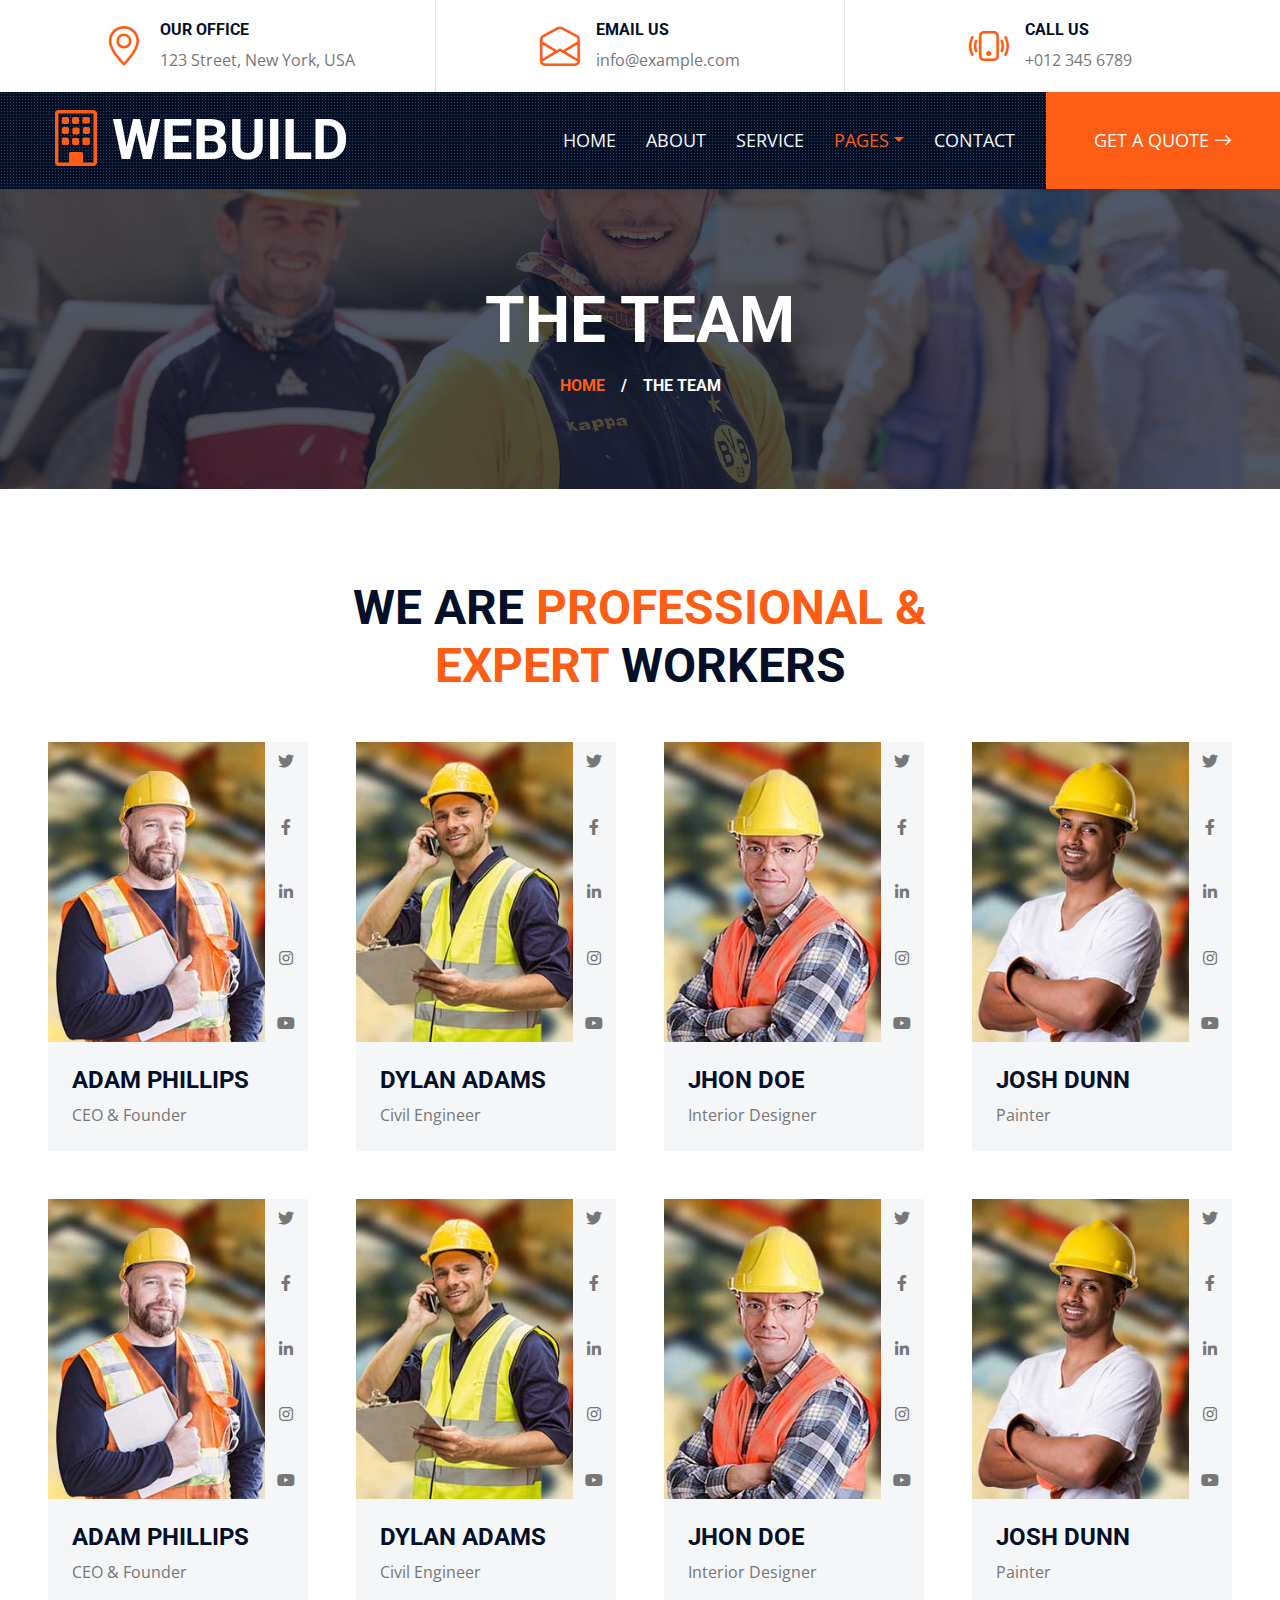
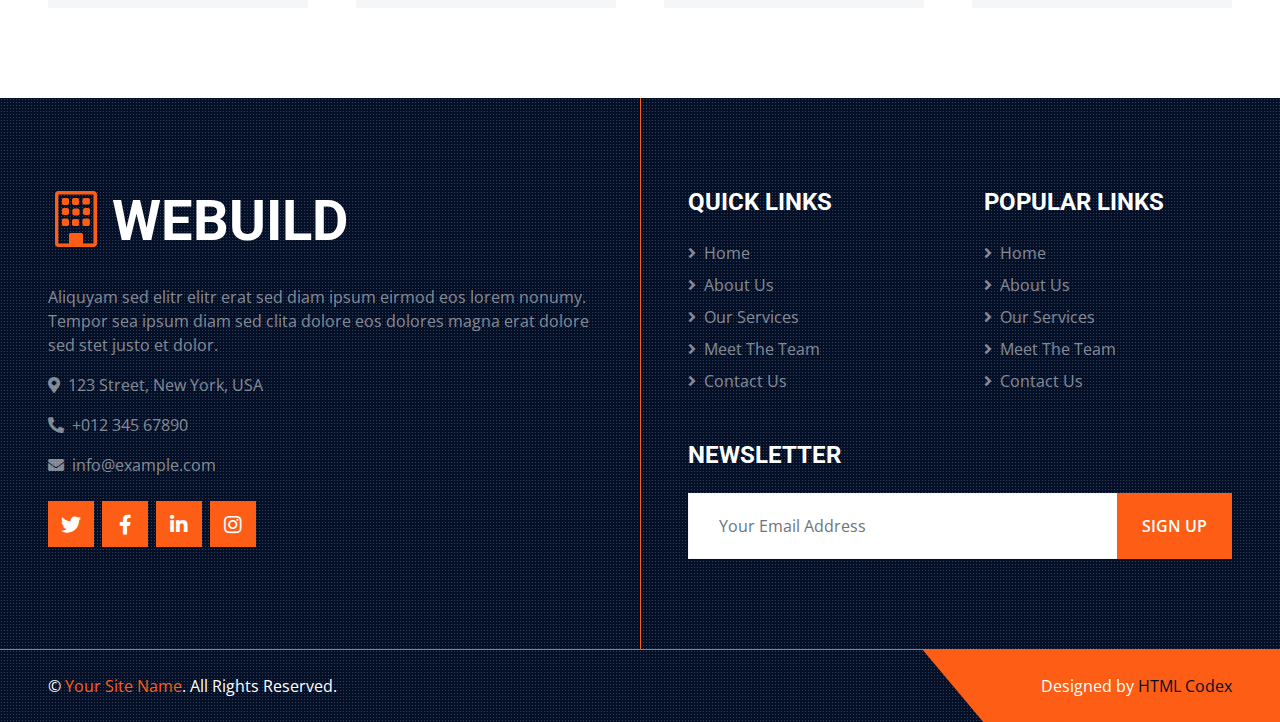
<file: team.html>
<!DOCTYPE html>
<html lang="en">

<head>
    <meta charset="utf-8">
    <title>WEBUILD -  Construction Company Website Template Free</title>
    <meta content="width=device-width, initial-scale=1.0" name="viewport">
    <meta content="Free HTML Templates" name="keywords">
    <meta content="Free HTML Templates" name="description">

    <!-- Favicon -->
    <link href="img/favicon.ico" rel="icon">

    <!-- Google Web Fonts -->
    <link rel="preconnect" href="https://fonts.gstatic.com">
    <link href="https://fonts.googleapis.com/css2?family=Open+Sans:wght@400;600&family=Roboto:wght@500;700&display=swap" rel="stylesheet"> 

    <!-- Icon Font Stylesheet -->
    <link href="https://cdnjs.cloudflare.com/ajax/libs/font-awesome/5.15.0/css/all.min.css" rel="stylesheet">
    <link href="https://cdn.jsdelivr.net/npm/bootstrap-icons@1.4.1/font/bootstrap-icons.css" rel="stylesheet">

    <!-- Libraries Stylesheet -->
    <link href="lib/owlcarousel/assets/owl.carousel.min.css" rel="stylesheet">
    <link href="lib/tempusdominus/css/tempusdominus-bootstrap-4.min.css" rel="stylesheet" />
    <link href="lib/lightbox/css/lightbox.min.css" rel="stylesheet">

    <!-- Customized Bootstrap Stylesheet -->
    <link href="css/bootstrap.min.css" rel="stylesheet">

    <!-- Template Stylesheet -->
    <link href="css/style.css" rel="stylesheet">
</head>

<body>
    <!-- Topbar Start -->
    <div class="container-fluid px-5 d-none d-lg-block">
        <div class="row gx-5">
            <div class="col-lg-4 text-center py-3">
                <div class="d-inline-flex align-items-center">
                    <i class="bi bi-geo-alt fs-1 text-primary me-3"></i>
                    <div class="text-start">
                        <h6 class="text-uppercase fw-bold">Our Office</h6>
                        <span>123 Street, New York, USA</span>
                    </div>
                </div>
            </div>
            <div class="col-lg-4 text-center border-start border-end py-3">
                <div class="d-inline-flex align-items-center">
                    <i class="bi bi-envelope-open fs-1 text-primary me-3"></i>
                    <div class="text-start">
                        <h6 class="text-uppercase fw-bold">Email Us</h6>
                        <span>info@example.com</span>
                    </div>
                </div>
            </div>
            <div class="col-lg-4 text-center py-3">
                <div class="d-inline-flex align-items-center">
                    <i class="bi bi-phone-vibrate fs-1 text-primary me-3"></i>
                    <div class="text-start">
                        <h6 class="text-uppercase fw-bold">Call Us</h6>
                        <span>+012 345 6789</span>
                    </div>
                </div>
            </div>
        </div>
    </div>
    <!-- Topbar End -->


    <!-- Navbar Start -->
    <div class="container-fluid sticky-top bg-dark bg-light-radial shadow-sm px-5 pe-lg-0">
        <nav class="navbar navbar-expand-lg bg-dark bg-light-radial navbar-dark py-3 py-lg-0">
            <a href="index.html" class="navbar-brand">
                <h1 class="m-0 display-4 text-uppercase text-white"><i class="bi bi-building text-primary me-2"></i>WEBUILD</h1>
            </a>
            <button class="navbar-toggler" type="button" data-bs-toggle="collapse" data-bs-target="#navbarCollapse">
                <span class="navbar-toggler-icon"></span>
            </button>
            <div class="collapse navbar-collapse" id="navbarCollapse">
                <div class="navbar-nav ms-auto py-0">
                    <a href="index.html" class="nav-item nav-link">Home</a>
                    <a href="about.html" class="nav-item nav-link">About</a>
                    <a href="service.html" class="nav-item nav-link">Service</a>
                    <div class="nav-item dropdown">
                        <a href="#" class="nav-link dropdown-toggle active" data-bs-toggle="dropdown">Pages</a>
                        <div class="dropdown-menu m-0">
                            <a href="project.html" class="dropdown-item">Our Project</a>
                            <a href="team.html" class="dropdown-item active">The Team</a>
                            <a href="testimonial.html" class="dropdown-item">Testimonial</a>
                            <a href="blog.html" class="dropdown-item">Blog Grid</a>
                            <a href="detail.html" class="dropdown-item">Blog Detail</a>
                        </div>
                    </div>
                    <a href="contact.html" class="nav-item nav-link">Contact</a>
                    <a href="" class="nav-item nav-link bg-primary text-white px-5 ms-3 d-none d-lg-block">Get A Quote <i class="bi bi-arrow-right"></i></a>
                </div>
            </div>
        </nav>
    </div>
    <!-- Navbar End -->


    <!-- Page Header Start -->
    <div class="container-fluid page-header">
        <h1 class="display-3 text-uppercase text-white mb-3">The Team</h1>
        <div class="d-inline-flex text-white">
            <h6 class="text-uppercase m-0"><a href="">Home</a></h6>
            <h6 class="text-white m-0 px-3">/</h6>
            <h6 class="text-uppercase text-white m-0">The Team</h6>
        </div>
    </div>
    <!-- Page Header Start -->


    <!-- Team Start -->
    <div class="container-fluid py-6 px-5">
        <div class="text-center mx-auto mb-5" style="max-width: 600px;">
            <h1 class="display-5 text-uppercase mb-4">We Are <span class="text-primary">Professional & Expert</span> Workers</h1>
        </div>
        <div class="row g-5">
            <div class="col-xl-3 col-lg-4 col-md-6">
                <div class="row g-0">
                    <div class="col-10" style="min-height: 300px;">
                        <div class="position-relative h-100">
                            <img class="position-absolute w-100 h-100" src="img/team-1.jpg" style="object-fit: cover;">
                        </div>
                    </div>
                    <div class="col-2">
                        <div class="h-100 d-flex flex-column align-items-center justify-content-between bg-light">
                            <a class="btn" href="#"><i class="fab fa-twitter"></i></a>
                            <a class="btn" href="#"><i class="fab fa-facebook-f"></i></a>
                            <a class="btn" href="#"><i class="fab fa-linkedin-in"></i></a>
                            <a class="btn" href="#"><i class="fab fa-instagram"></i></a>
                            <a class="btn" href="#"><i class="fab fa-youtube"></i></a>
                        </div>
                    </div>
                    <div class="col-12">
                        <div class="bg-light p-4">
                            <h4 class="text-uppercase">Adam Phillips</h4>
                            <span>CEO & Founder</span>
                        </div>
                    </div>
                </div>
            </div>
            <div class="col-xl-3 col-lg-4 col-md-6">
                <div class="row g-0">
                    <div class="col-10" style="min-height: 300px;">
                        <div class="position-relative h-100">
                            <img class="position-absolute w-100 h-100" src="img/team-2.jpg" style="object-fit: cover;">
                        </div>
                    </div>
                    <div class="col-2">
                        <div class="h-100 d-flex flex-column align-items-center justify-content-between bg-light">
                            <a class="btn" href="#"><i class="fab fa-twitter"></i></a>
                            <a class="btn" href="#"><i class="fab fa-facebook-f"></i></a>
                            <a class="btn" href="#"><i class="fab fa-linkedin-in"></i></a>
                            <a class="btn" href="#"><i class="fab fa-instagram"></i></a>
                            <a class="btn" href="#"><i class="fab fa-youtube"></i></a>
                        </div>
                    </div>
                    <div class="col-12">
                        <div class="bg-light p-4">
                            <h4 class="text-uppercase">Dylan Adams</h4>
                            <span>Civil Engineer</span>
                        </div>
                    </div>
                </div>
            </div>
            <div class="col-xl-3 col-lg-4 col-md-6">
                <div class="row g-0">
                    <div class="col-10" style="min-height: 300px;">
                        <div class="position-relative h-100">
                            <img class="position-absolute w-100 h-100" src="img/team-3.jpg" style="object-fit: cover;">
                        </div>
                    </div>
                    <div class="col-2">
                        <div class="h-100 d-flex flex-column align-items-center justify-content-between bg-light">
                            <a class="btn" href="#"><i class="fab fa-twitter"></i></a>
                            <a class="btn" href="#"><i class="fab fa-facebook-f"></i></a>
                            <a class="btn" href="#"><i class="fab fa-linkedin-in"></i></a>
                            <a class="btn" href="#"><i class="fab fa-instagram"></i></a>
                            <a class="btn" href="#"><i class="fab fa-youtube"></i></a>
                        </div>
                    </div>
                    <div class="col-12">
                        <div class="bg-light p-4">
                            <h4 class="text-uppercase">Jhon Doe</h4>
                            <span>Interior Designer</span>
                        </div>
                    </div>
                </div>
            </div>
            <div class="col-xl-3 col-lg-4 col-md-6">
                <div class="row g-0">
                    <div class="col-10" style="min-height: 300px;">
                        <div class="position-relative h-100">
                            <img class="position-absolute w-100 h-100" src="img/team-4.jpg" style="object-fit: cover;">
                        </div>
                    </div>
                    <div class="col-2">
                        <div class="h-100 d-flex flex-column align-items-center justify-content-between bg-light">
                            <a class="btn" href="#"><i class="fab fa-twitter"></i></a>
                            <a class="btn" href="#"><i class="fab fa-facebook-f"></i></a>
                            <a class="btn" href="#"><i class="fab fa-linkedin-in"></i></a>
                            <a class="btn" href="#"><i class="fab fa-instagram"></i></a>
                            <a class="btn" href="#"><i class="fab fa-youtube"></i></a>
                        </div>
                    </div>
                    <div class="col-12">
                        <div class="bg-light p-4">
                            <h4 class="text-uppercase">Josh Dunn</h4>
                            <span>Painter</span>
                        </div>
                    </div>
                </div>
            </div>
            <div class="col-xl-3 col-lg-4 col-md-6">
                <div class="row g-0">
                    <div class="col-10" style="min-height: 300px;">
                        <div class="position-relative h-100">
                            <img class="position-absolute w-100 h-100" src="img/team-1.jpg" style="object-fit: cover;">
                        </div>
                    </div>
                    <div class="col-2">
                        <div class="h-100 d-flex flex-column align-items-center justify-content-between bg-light">
                            <a class="btn" href="#"><i class="fab fa-twitter"></i></a>
                            <a class="btn" href="#"><i class="fab fa-facebook-f"></i></a>
                            <a class="btn" href="#"><i class="fab fa-linkedin-in"></i></a>
                            <a class="btn" href="#"><i class="fab fa-instagram"></i></a>
                            <a class="btn" href="#"><i class="fab fa-youtube"></i></a>
                        </div>
                    </div>
                    <div class="col-12">
                        <div class="bg-light p-4">
                            <h4 class="text-uppercase">Adam Phillips</h4>
                            <span>CEO & Founder</span>
                        </div>
                    </div>
                </div>
            </div>
            <div class="col-xl-3 col-lg-4 col-md-6">
                <div class="row g-0">
                    <div class="col-10" style="min-height: 300px;">
                        <div class="position-relative h-100">
                            <img class="position-absolute w-100 h-100" src="img/team-2.jpg" style="object-fit: cover;">
                        </div>
                    </div>
                    <div class="col-2">
                        <div class="h-100 d-flex flex-column align-items-center justify-content-between bg-light">
                            <a class="btn" href="#"><i class="fab fa-twitter"></i></a>
                            <a class="btn" href="#"><i class="fab fa-facebook-f"></i></a>
                            <a class="btn" href="#"><i class="fab fa-linkedin-in"></i></a>
                            <a class="btn" href="#"><i class="fab fa-instagram"></i></a>
                            <a class="btn" href="#"><i class="fab fa-youtube"></i></a>
                        </div>
                    </div>
                    <div class="col-12">
                        <div class="bg-light p-4">
                            <h4 class="text-uppercase">Dylan Adams</h4>
                            <span>Civil Engineer</span>
                        </div>
                    </div>
                </div>
            </div>
            <div class="col-xl-3 col-lg-4 col-md-6">
                <div class="row g-0">
                    <div class="col-10" style="min-height: 300px;">
                        <div class="position-relative h-100">
                            <img class="position-absolute w-100 h-100" src="img/team-3.jpg" style="object-fit: cover;">
                        </div>
                    </div>
                    <div class="col-2">
                        <div class="h-100 d-flex flex-column align-items-center justify-content-between bg-light">
                            <a class="btn" href="#"><i class="fab fa-twitter"></i></a>
                            <a class="btn" href="#"><i class="fab fa-facebook-f"></i></a>
                            <a class="btn" href="#"><i class="fab fa-linkedin-in"></i></a>
                            <a class="btn" href="#"><i class="fab fa-instagram"></i></a>
                            <a class="btn" href="#"><i class="fab fa-youtube"></i></a>
                        </div>
                    </div>
                    <div class="col-12">
                        <div class="bg-light p-4">
                            <h4 class="text-uppercase">Jhon Doe</h4>
                            <span>Interior Designer</span>
                        </div>
                    </div>
                </div>
            </div>
            <div class="col-xl-3 col-lg-4 col-md-6">
                <div class="row g-0">
                    <div class="col-10" style="min-height: 300px;">
                        <div class="position-relative h-100">
                            <img class="position-absolute w-100 h-100" src="img/team-4.jpg" style="object-fit: cover;">
                        </div>
                    </div>
                    <div class="col-2">
                        <div class="h-100 d-flex flex-column align-items-center justify-content-between bg-light">
                            <a class="btn" href="#"><i class="fab fa-twitter"></i></a>
                            <a class="btn" href="#"><i class="fab fa-facebook-f"></i></a>
                            <a class="btn" href="#"><i class="fab fa-linkedin-in"></i></a>
                            <a class="btn" href="#"><i class="fab fa-instagram"></i></a>
                            <a class="btn" href="#"><i class="fab fa-youtube"></i></a>
                        </div>
                    </div>
                    <div class="col-12">
                        <div class="bg-light p-4">
                            <h4 class="text-uppercase">Josh Dunn</h4>
                            <span>Painter</span>
                        </div>
                    </div>
                </div>
            </div>
        </div>
    </div>
    <!-- Team End -->
    

    <!-- Footer Start -->
    <div class="footer container-fluid position-relative bg-dark bg-light-radial text-white-50 py-6 px-5">
        <div class="row g-5">
            <div class="col-lg-6 pe-lg-5">
                <a href="index.html" class="navbar-brand">
                    <h1 class="m-0 display-4 text-uppercase text-white"><i class="bi bi-building text-primary me-2"></i>WEBUILD</h1>
                </a>
                <p>Aliquyam sed elitr elitr erat sed diam ipsum eirmod eos lorem nonumy. Tempor sea ipsum diam  sed clita dolore eos dolores magna erat dolore sed stet justo et dolor.</p>
                <p><i class="fa fa-map-marker-alt me-2"></i>123 Street, New York, USA</p>
                <p><i class="fa fa-phone-alt me-2"></i>+012 345 67890</p>
                <p><i class="fa fa-envelope me-2"></i>info@example.com</p>
                <div class="d-flex justify-content-start mt-4">
                    <a class="btn btn-lg btn-primary btn-lg-square rounded-0 me-2" href="#"><i class="fab fa-twitter"></i></a>
                    <a class="btn btn-lg btn-primary btn-lg-square rounded-0 me-2" href="#"><i class="fab fa-facebook-f"></i></a>
                    <a class="btn btn-lg btn-primary btn-lg-square rounded-0 me-2" href="#"><i class="fab fa-linkedin-in"></i></a>
                    <a class="btn btn-lg btn-primary btn-lg-square rounded-0" href="#"><i class="fab fa-instagram"></i></a>
                </div>
            </div>
            <div class="col-lg-6 ps-lg-5">
                <div class="row g-5">
                    <div class="col-sm-6">
                        <h4 class="text-white text-uppercase mb-4">Quick Links</h4>
                        <div class="d-flex flex-column justify-content-start">
                            <a class="text-white-50 mb-2" href="#"><i class="fa fa-angle-right me-2"></i>Home</a>
                            <a class="text-white-50 mb-2" href="#"><i class="fa fa-angle-right me-2"></i>About Us</a>
                            <a class="text-white-50 mb-2" href="#"><i class="fa fa-angle-right me-2"></i>Our Services</a>
                            <a class="text-white-50 mb-2" href="#"><i class="fa fa-angle-right me-2"></i>Meet The Team</a>
                            <a class="text-white-50" href="#"><i class="fa fa-angle-right me-2"></i>Contact Us</a>
                        </div>
                    </div>
                    <div class="col-sm-6">
                        <h4 class="text-white text-uppercase mb-4">Popular Links</h4>
                        <div class="d-flex flex-column justify-content-start">
                            <a class="text-white-50 mb-2" href="#"><i class="fa fa-angle-right me-2"></i>Home</a>
                            <a class="text-white-50 mb-2" href="#"><i class="fa fa-angle-right me-2"></i>About Us</a>
                            <a class="text-white-50 mb-2" href="#"><i class="fa fa-angle-right me-2"></i>Our Services</a>
                            <a class="text-white-50 mb-2" href="#"><i class="fa fa-angle-right me-2"></i>Meet The Team</a>
                            <a class="text-white-50" href="#"><i class="fa fa-angle-right me-2"></i>Contact Us</a>
                        </div>
                    </div>
                    <div class="col-sm-12">
                        <h4 class="text-white text-uppercase mb-4">Newsletter</h4>
                        <div class="w-100">
                            <div class="input-group">
                                <input type="text" class="form-control border-light" style="padding: 20px 30px;" placeholder="Your Email Address"><button class="btn btn-primary px-4">Sign Up</button>
                            </div>
                        </div>
                    </div>
                </div>
            </div>
        </div>
    </div>
    <div class="container-fluid bg-dark bg-light-radial text-white border-top border-primary px-0">
        <div class="d-flex flex-column flex-md-row justify-content-between">
            <div class="py-4 px-5 text-center text-md-start">
                <p class="mb-0">&copy; <a class="text-primary" href="#">Your Site Name</a>. All Rights Reserved.</p>
            </div>
            <div class="py-4 px-5 bg-primary footer-shape position-relative text-center text-md-end">
                <p class="mb-0">Designed by <a class="text-dark" href="https://htmlcodex.com">HTML Codex</a></p>
            </div>
        </div>
    </div>
    <!-- Footer End -->


    <!-- Back to Top -->
    <a href="#" class="btn btn-lg btn-primary btn-lg-square back-to-top"><i class="bi bi-arrow-up"></i></a>


    <!-- JavaScript Libraries -->
    <script src="https://code.jquery.com/jquery-3.4.1.min.js"></script>
    <script src="https://cdn.jsdelivr.net/npm/bootstrap@5.0.0/dist/js/bootstrap.bundle.min.js"></script>
    <script src="lib/easing/easing.min.js"></script>
    <script src="lib/waypoints/waypoints.min.js"></script>
    <script src="lib/owlcarousel/owl.carousel.min.js"></script>
    <script src="lib/tempusdominus/js/moment.min.js"></script>
    <script src="lib/tempusdominus/js/moment-timezone.min.js"></script>
    <script src="lib/tempusdominus/js/tempusdominus-bootstrap-4.min.js"></script>
    <script src="lib/isotope/isotope.pkgd.min.js"></script>
    <script src="lib/lightbox/js/lightbox.min.js"></script>

    <!-- Template Javascript -->
    <script src="js/main.js"></script>
</body>

</html>
</file>
<file: css/style.css>
/********** Template CSS **********/
:root {
    --primary: #FD5D14;
    --secondary: #FDBE33;
    --light: #F4F6F8;
    --dark: #040F28;
}

.pt-6 {
    padding-top: 90px;
}

.pb-6 {
    padding-bottom: 90px;
}

.py-6 {
    padding-top: 90px;
    padding-bottom: 90px;
}

.btn {
    position: relative;
    font-weight: 600;
    text-transform: uppercase;
    transition: .5s;
}

.btn::after {
    position: absolute;
    content: "";
    width: 0;
    height: 5px;
    bottom: -1px;
    left: 50%;
    background: var(--primary);
    transition: .5s;
}

.btn.btn-primary::after {
    background: var(--dark);
}

.btn:hover::after,
.btn.active::after {
    width: 50%;
    left: 25%;
}

.btn-primary {
    color: #FFFFFF;
}

.btn-square {
    width: 36px;
    height: 36px;
}

.btn-sm-square {
    width: 28px;
    height: 28px;
}

.btn-lg-square {
    width: 46px;
    height: 46px;
}

.btn-square,
.btn-sm-square,
.btn-lg-square {
    padding-left: 0;
    padding-right: 0;
    text-align: center;
}

.back-to-top {
    position: fixed;
    display: none;
    left: 50%;
    bottom: 0;
    margin-left: -22px;
    border-radius: 0;
    z-index: 99;
}

.bg-dark-radial {
    background-image: -webkit-repeating-radial-gradient(center center, rgba(0, 0, 0, 0.3), rgba(0, 0, 0, 0.3) 1px, transparent 1px, transparent 100%);
    background-image: -moz-repeating-radial-gradient(center center, rgba(0, 0, 0, 0.3), rgba(0, 0, 0, 0.3) 1px, transparent 1px, transparent 100%);
    background-image: -ms-repeating-radial-gradient(center center, rgba(0, 0, 0, 0.3), rgba(0, 0, 0, 0.3) 1px, transparent 1px, transparent 100%);
    background-image: -o-repeating-radial-gradient(center center, rgba(0, 0, 0, 0.3), rgba(0, 0, 0, 0.3) 1px, transparent 1px, transparent 100%);
    background-image: repeating-radial-gradient(center center, rgba(0, 0, 0, 0.3), rgba(0, 0, 0, 0.3) 1px, transparent 1px, transparent 100%);
    background-size: 3px 3px;
}

.bg-light-radial {
    background-image: -webkit-repeating-radial-gradient(center center, rgba(256, 256, 256, 0.2), rgba(256, 256, 256, 0.2) 1px, transparent 1px, transparent 100%);
    background-image: -moz-repeating-radial-gradient(center center, rgba(256, 256, 256, 0.2), rgba(256, 256, 256, 0.2) 1px, transparent 1px, transparent 100%);
    background-image: -ms-repeating-radial-gradient(center center, rgba(256, 256, 256, 0.2), rgba(256, 256, 256, 0.2) 1px, transparent 1px, transparent 100%);
    background-image: -o-repeating-radial-gradient(center center, rgba(256, 256, 256, 0.2), rgba(256, 256, 256, 0.2) 1px, transparent 1px, transparent 100%);
    background-image: repeating-radial-gradient(center center, rgba(256, 256, 256, 0.2), rgba(256, 256, 256, 0.2) 1px, transparent 1px, transparent 100%);
    background-size: 3px 3px;
}

.navbar-dark .navbar-nav .nav-link {
    position: relative;
    padding: 35px 15px;
    font-size: 18px;
    text-transform: uppercase;
    color: var(--light);
    outline: none;
    transition: .5s;
}

.navbar-dark .navbar-nav .nav-link:hover,
.navbar-dark .navbar-nav .nav-link.active {
    color: var(--primary);
}

@media (max-width: 991.98px) {
    .navbar-dark .navbar-nav .nav-link  {
        margin-left: 0;
        padding: 10px 0;
    }
}

.carousel-caption {
    top: 0;
    left: 0;
    right: 0;
    bottom: 0;
    background: rgba(4, 15, 40, .7);
    z-index: 1;
}

@media (max-width: 576px) {
    .carousel-caption h4 {
        font-size: 18px;
        font-weight: 500 !important;
    }

    .carousel-caption h1 {
        font-size: 30px;
        font-weight: 600 !important;
    }
}

.page-header {
    height: 300px;
    display: flex;
    flex-direction: column;
    align-items: center;
    justify-content: center;
    background: linear-gradient(rgba(4, 15, 40, .7), rgba(4, 15, 40, .7)), url(../img/carousel-2.jpg) center center no-repeat;
    background-size: cover;
}

.service-item .service-icon {
    margin-top: -50px;
    width: 100px;
    height: 100px;
    display: flex;
    align-items: center;
    justify-content: center;
    border-radius: 100px;
}

.service-item .service-icon i {
    transition: .2s;
}

.service-item:hover .service-icon i {
    font-size: 60px;
}

.portfolio-item {
    margin-bottom: 60px;
}

.portfolio-title {
    position: absolute;
    display: flex;
    flex-direction: column;
    justify-content: center;
    height: 120px;
    padding: 0 30px;
    right: 30px;
    left: 30px;
    bottom: -60px;
    background: #FFFFFF;
    z-index: 3;
}

.portfolio-btn {
    position: absolute;
    display: inline-block;
    top: 50%;
    left: 50%;
    margin-top: -60px;
    margin-left: -60px;
    font-size: 120px;
    line-height: 0;
    transition: .1s;
    transition-delay: .3s;
    z-index: 2;
    opacity: 0;
}

.portfolio-item:hover .portfolio-btn {
    opacity: 1;
}

.portfolio-box::before,
.portfolio-box::after {
    position: absolute;
    content: "";
    width: 0;
    height: 100%;
    top: 0;
    transition: .5s;
    z-index: 1;
    background: rgba(4, 15, 40, .7);
}

.portfolio-box::before {
    left: 0;
}

.portfolio-box::after {
    right: 0;
}

.portfolio-item:hover .portfolio-box::before {
    left: 0;
    width: 50%;
}

.portfolio-item:hover .portfolio-box::after {
    right: 0;
    width: 50%;
}

@media (min-width: 992px) {
    .testimonial,
    .contact-form {
        margin-left: -90px;
    }
}

@media (min-width: 992px) {
    .footer::after {
        position: absolute;
        content: "";
        width: 1px;
        height: 100%;
        top: 0;
        left: 50%;
        background: var(--primary)
    }
}

.footer-shape::before {
    position: absolute;
    content: "";
    width: 80px;
    height: 100%;
    top: 0;
    left: -40px;
    background: var(--primary);
    transform: skew(40deg);
}
</file>
